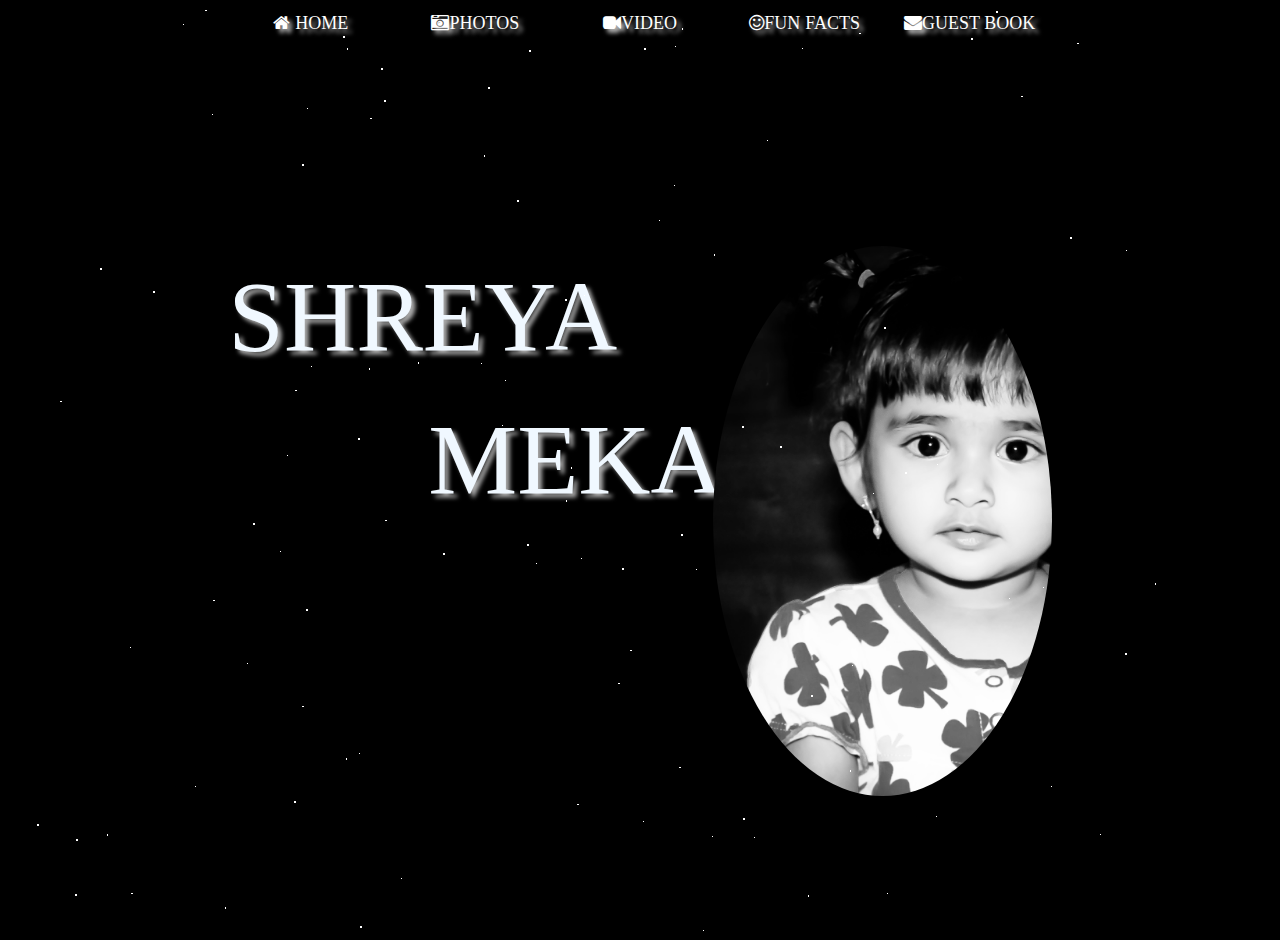
<file: shreya/index.html>
<!DOCTYPE HTML>
<html lang="en-US">
<head>
	<meta charset="UTF-8">
	<title>shreya portfolio</title>

	<!-- <link rel="icon" href="img/favicon.ico" type="image/x-icon"> -->
	<!-- <link rel="shortcut icon" href="img/favicon.ico" type="image/x-icon" /> -->
	<meta name="shreya" content="shreya mekala">
	<meta name="keywords" content="Your keywords">
	<meta name="author" content="Your name">

	<!-- <link rel="stylesheet" href="css/bootstrap.css">
	<link rel="stylesheet" href="css/style.css">
	
	<script type="text/javascript" src="js/src/jquery.js"></script>
	<script type="text/javascript" src="js/src/device.js"></script>	
	<script type="text/javascript" src="js/src/bootstrap.js"></script>
	<script type="text/javascript" src="js/src/core.js"></script>
	<script type="text/javascript" src="js/src/carousal.js"></script> -->
	
	
<meta charset="utf-8">

		<title>forkit.js - A different kind of GitHub ribbon</title>

		<meta name="description" content="A playful JavaScript+CSS ribbon">
		<meta name="author" content="Hakim El Hattab">

		<link href='http://fonts.googleapis.com/css?family=Lato:400,700,400italic,700italic' rel='stylesheet' type='text/css'>

		<link rel="stylesheet" href="css/demo.css">
		<link rel="stylesheet" href="css/forkit.css">


	

	<meta charset="utf-8">
	<meta name="viewport" content="width=device-width, initial-scale=1">
	<link rel="stylesheet" href="http://maxcdn.bootstrapcdn.com/bootstrap/3.3.6/css/bootstrap.min.css">
	<link rel="stylesheet" href="css/font-awesome/css/font-awesome.min.css">


	<link rel="stylesheet" href="css/main.css">

	<script src="https://ajax.googleapis.com/ajax/libs/jquery/1.12.0/jquery.min.js"></script>
	<script src="http://maxcdn.bootstrapcdn.com/bootstrap/3.3.6/js/bootstrap.min.js"></script>
    <script type="text/javascript" src="js/src/snowfall.js"></script>
	
	<script type="text/javascript" src="js/src/script.js"></script>

</head>




</head>

<body>
	<!DOCTYPE html>
	<html lang="en">
	<body>

		<div class="container-fluid">
			<div class="row">
				<div class="col-sm-2"></div>
				<div class="col-sm-8">
					<div class="btn-group btn-group-justified btn-group-lg navs">
						<a href="#" class="btn home home_sliding_bg ">
							<i class="fa fa-home" aria-hidden="true"> HOME </i>
						</a>
						<a href="photos.html" class="btn photos photos_sliding_bg">
							<i class="fa fa-camera-retro fa-1x" aria-hidden="true">PHOTOS</i></span>
						</a>
						<a href="#" class="btn videos videos_sliding_bg">
							<i class="fa fa-video-camera" aria-hidden="true"></i>VIDEO</span>
						</a>
						<a href="#" class="btn funfacts funfacts_sliding_bg">
							<!-- <i class="fa fa-smile-o fa-2x" aria-hidden="true"></i></span> -->
							<i class="fa fa-smile-o" aria-hidden="true">FUN FACTS</i></span>
						</a>
						<a href="#" class="btn guestbook guest_sliding_bg">
							<i class="fa fa-envelope" aria-hidden="true"></i>GUEST BOOK</span>
						</a>
					</div>
					<div class="colspan1"></div>
					<div class="row">
						<div class = "col-sm-4">
							
							<div class="welcome">SHREYA </div>
							<div class="welcome colspan2">MEKALA</div>
						</div>
						<div class="col-sm-8 ">
                            <div class="logo colspan2">
                            	
                            </div>
						</div>

				</div>
				<div class ="col-sm-2">

				</div>
			</div>

		</div>
	</div>
</div>
</div>

		

</body>
</html>
	<!-- 
	
	[if lt IE 9]>
	        <div style='text-align:center'><a href="http://windows.microsoft.com/en-US/internet-explorer/products/ie/home?ocid=ie6_countdown_bannercode"><img src="http://storage.ie6countdown.com/assets/100/images/banners/warning_bar_0000_us.jpg" border="0" height="42" width="820" alt="You are using an outdated browser. For a faster, safer browsing experience, upgrade for free today." /></a></div>  
	    <![endif]
	</head>
	<body>
	<div id="webSiteLoader"></div>
	<div id="glob-wrap">
	<header>
	
	
		<div class="container">
			<div class="row">
				<div class="col-lg-12 tac">
	
		menu
					<nav id="mainNav" class="mainNav hideMenu" data-follow="location" data-type="navigation">
						<ul>
							<li><a href="./"></a>home</li>
							<li><a href="./gallery">gallery</a></li>
							<li><a href="./bio">bio</a>
								<div class="sf-mega">
									<ul>
										<li><a href="./readmore.html">history</a></li>
										<li><a href="./readmore.html">news</a></li>
										<li class="last"><a href="./readmore.html">awards</a></li>
									</ul>
								</div>
							</li>
							<li><a href="./experience">experience</a></li>
							<li><a href="./resume">resume</a></li>
							<li><a href="./contacts">contacts</a></li>
						</ul>
					</nav>
			  		<ul class="follow-links">
						 	<li><a href="#"><i class="fa-facebook"></i></a></li>
			                <li><a href="#"><i class="fa-google-plus"></i></a></li>
			                <li><a href="#"><i class="fa-twitter-square"></i></a></li>
					</ul>
					<div class="clear"></div>
				</div>
			</div>
		</div>
	</header>
	<article id="content" data-follow="location" data-type="switcher" data-behavior="scroll" class=''>
		<div data-id="" id="page1" class=''>
			<img src="img/p1_pic1.jpg" alt="" class='p1_pic1'>
			<div class="bgHolder">
				<div class="bg1"></div>
				<div class="container">
					<div class="row">
						<div class="col-lg-12 col-lg-offset-0 col-md-12 col-md-offset-0 col-sm-12 col-xs-12 ">
							<div class="slogans">
								 <p class="p1">WELCOME TO THE OFFICIAL WEBSITE OF</p>
								 <p class="p2">Dolores</p>
								<div class="extra-wrap">
							  		<div class="slogan_block_1">
										<p class="s_p"> model<br>singer<br>dj</p>
							 		</div>
							  		<p class="p3">bexter</p>
								</div>
							</div>
						</div>
					</div>
				</div>
			</div>
		</div>
		<div data-id="gallery" id="page2" class=''>
			<div class="bgHolder">
				<div class="bg2"></div>	
			</div>
			<div class="container">
				<div class="row mar_t_117">
					<div class="col-lg-12 col-lg-offset-0 col-md-12 col-md-offset-0 col-sm-12 col-xs-12 ">
					<h2>photo Gallery</h2>
	desktop-gallery
						<div class="car_div mar_t_2 desktop-only">
			              	<div id="owl1">
				                <div class="item active">
		                            <div class="box">
		                        			<div class="circ">
		                            			<span>vogue</span>
		                            			<div class="pic_icone"></div>
		                            		</div>
		                        			<a href="./vogue.html" data-image="1" class=""><img src="img/gallery_prev1.jpg" alt=""></a>
	
		                        	</div>
		                            <div class="box mar_t_01">
		                        			<div class="circ">
		                            			<span>misc</span>
		                            			<div class="pic_icone"></div>
		                            		</div>
			                        		<a href="./misc.html" data-image="20" class=""><img src="img/gallery_prev2.jpg" alt=""></a>
	
		                        	</div>
				                </div>
				                <div class="item">
		                            <div class="box">
		                        			<div class="circ">
		                            			<span>fashion</span>
		                            			<div class="pic_icone"></div>
		                            		</div>
		                        		<a href="./fashion.html" data-image="39" class=""><img src="img/gallery_prev3.jpg" alt=""></a>
		                        	
	
		                            </div>		                            
		                            <div class="box mar_t_01">
	                        			<div class="circ">
	                            			<span>macro</span>
	                            			<div class="pic_icone"></div>
	                            		</div>
		                        		<a href="./macro.html" data-image="58" class=""><img src="img/gallery_prev4.jpg" alt=""></a>
	
		                        	</div>
				                </div>
				                <div class="item">
		                            <div class="box">
		                        			<div class="circ">
		                            			<span>glam</span>
		                            			<div class="pic_icone"></div>
		                            		</div>
		                        			<a href="./glam.html" data-image="1" class=""><img src="img/gallery_prev5.jpg" alt=""></a>
	
		                        	</div>
		                            <div class="box mar_t_01">
		                        			<div class="circ">
		                            			<span>personal</span>
		                            			<div class="pic_icone"></div>
		                            		</div>
			                        		<a href="./personal.html" data-image="20" class=""><img src="img/gallery_prev6.jpg" alt=""></a>
	
		                        	</div>
				                </div>
				                <div class="item">
		                            <div class="box">
		                        			<div class="circ">
		                            			<span>portrait</span>
		                            			<div class="pic_icone"></div>
		                            		</div>
		                        		<a href="./portrait.html" data-image="39" class=""><img src="img/gallery_prev7.jpg" alt=""></a>
		                        	
		                            </div>		                            
		                            <div class="box mar_t_01">
	                        			<div class="circ">
	                            			<span>adv</span>
	                            			<div class="pic_icone"></div>
	                            		</div>
		                        		<a href="./adv.html" data-image="58" class=""><img src="img/gallery_prev8.jpg" alt=""></a>
	
		                        	</div>	
				                </div>
				                 <div class="item">
		                            <div class="box">
		                        			<div class="circ">
		                            			<span>vogue</span>
		                            			<div class="pic_icone"></div>
		                            		</div>
		                        			<a href="./vogue.html" data-image="1" class=""><img src="img/gallery_prev1.jpg" alt=""></a>
	
		                        	</div>
		                            <div class="box mar_t_01">
		                        			<div class="circ">
		                            			<span>misc</span>
		                            			<div class="pic_icone"></div>
		                            		</div>
			                        		<a href="./misc.html" data-image="20" class=""><img src="img/gallery_prev2.jpg" alt=""></a>
	
		                        	</div>
				                </div>
				                <div class="item">
		                            <div class="box">
		                        			<div class="circ">
		                            			<span>fashion</span>
		                            			<div class="pic_icone"></div>
		                            		</div>
		                        		<a href="./fashion.html" data-image="39" class=""><img src="img/gallery_prev3.jpg" alt=""></a>
	
		                            </div>		                            
		                            <div class="box mar_t_01">
	                        			<div class="circ">
	                            			<span>macro</span>
	                            			<div class="pic_icone"></div>
	                            		</div>
		                        		<a href="./macro.html" data-image="58" class=""><img src="img/gallery_prev4.jpg" alt=""></a>
	
		                        	</div>
				                </div>
				                <div class="item">
		                            <div class="box">
		                        			<div class="circ">
		                            			<span>glam</span>
		                            			<div class="pic_icone"></div>
		                            		</div>
		                        			<a href="./glam.html" data-image="1" class=""><img src="img/gallery_prev5.jpg" alt=""></a>
	
		                        	</div>
		                            <div class="box mar_t_01">
		                        			<div class="circ">
		                            			<span>personal</span>
		                            			<div class="pic_icone"></div>
		                            		</div>
			                        		<a href="./personal.html" data-image="20" class=""><img src="img/gallery_prev6.jpg" alt=""></a>
	
		                        	</div>
				                </div>
				                <div class="item">
		                            <div class="box">
		                        			<div class="circ">
		                            			<span>portrait</span>
		                            			<div class="pic_icone"></div>
		                            		</div>
		                        		<a href="./portrait.html" data-image="39" class=""><img src="img/gallery_prev7.jpg" alt=""></a>
		                        	
		                            </div>		                            
		                            <div class="box mar_t_01">
	                        			<div class="circ">
	                            			<span>adv</span>
	                            			<div class="pic_icone"></div>
	                            		</div>
		                        		<a href="./adv.html" data-image="58" class=""><img src="img/gallery_prev8.jpg" alt=""></a>
		                        	</div>
				               </div>
				             </div>
			                </div>
			                
	mobile_gallery
			            <div class="car_div mar_t_2 mobile-only">
			              	<div id="owl2">
				                <div class="item active">
		                            <div class="box">
		                        			<div class="circ">
		                            			<span>vogue</span>
		                            			<div class="pic_icone"></div>
		                            		</div>
		                        			<a href="./vogue.html" data-image="1" class=""><img src="img/gallery_prev1.jpg" alt=""></a>
	
		                        	</div>
	
				                </div>
				                <div class="item">
		                            <div class="box">
		                        			<div class="circ">
		                            			<span>fashion</span>
		                            			<div class="pic_icone"></div>
		                            		</div>
		                        		<a href="./fashion.html" data-image="2" class=""><img src="img/gallery_prev2.jpg" alt=""></a>
		                        	
		                            </div>		                            
	
				                </div>
				                <div class="item">
		                            <div class="box">
		                        			<div class="circ">
		                            			<span>glam</span>
		                            			<div class="pic_icone"></div>
		                            		</div>
		                        			<a href="./glam.html" data-image="3" class=""><img src="img/gallery_prev3.jpg" alt=""></a>
	
		                        	</div>
	
				                </div>
				                <div class="item">
		                            <div class="box">
		                        			<div class="circ">
		                            			<span>portrait</span>
		                            			<div class="pic_icone"></div>
		                            		</div>
		                        		<a href="./portrait.html" data-image="4" class=""><img src="img/gallery_prev4.jpg" alt=""></a>
		                        	
		                            </div>		                            
	
				                </div>
				                 <div class="item">
		                            <div class="box">
		                        			<div class="circ">
		                            			<span>misc</span>
		                            			<div class="pic_icone"></div>
		                            		</div>
		                        			<a href="./misc.html" data-image="5" class=""><img src="img/gallery_prev5.jpg" alt=""></a>
	
		                        	</div>
	
				                </div>
				                <div class="item">
		                            <div class="box">
		                        			<div class="circ">
		                            			<span>fashion</span>
		                            			<div class="pic_icone"></div>
		                            		</div>
		                        		<a href="./fashion.html" data-image="6" class=""><img src="img/gallery_prev6.jpg" alt=""></a>
		                        	
		                            </div>		                            
	
				                </div>
				                <div class="item">
		                            <div class="box">
		                        			<div class="circ">
		                            			<span>glam</span>
		                            			<div class="pic_icone"></div>
		                            		</div>
		                        			<a href="./glam.html" data-image="7" class=""><img src="img/gallery_prev8.jpg" alt=""></a>
	
		                        	</div>
	
				                </div>
				                <div class="item">
		                            <div class="box">
		                        			<div class="circ">
		                            			<span>portrait</span>
		                            			<div class="pic_icone"></div>
		                            		</div>
		                        		<a href="./portrait.html" data-image="8" class=""><img src="img/gallery_prev8.jpg" alt=""></a>
		                        	
		                            </div>		                            
	
				               </div>
				             </div>
			                </div>
						</div>
					</div>  
				</div>
			</div>
		<div data-id="bio" id="page3" class=''>
			<div class="bgHolder">
				<div class="bg3"></div>
			</div>
			<div class="container">
				<div class="row mar_t_117">
					<div class="col-lg-6 col-lg-offset-0 col-md-6 col-md-offset-0 col-sm-12 col-xs-12">
					<h2>1990-2000</h2>
					<p>
					 Koleacene anes hasesera dyule seumaser kertyas edasocis natoqu kyrease visdratasaser <a href="./readmore.html" class="">stricies phaledatyfena</a> nec sit ams easer erment. Utdolores dapegetel ementumes .
					</p>
					<p class="mar_t_3">
					 <a href="./readmore.html" class="">Cerelursus eleifend elias</a> neanctor wisiet urliquam erat vpatis. Miastas kertyase fertasbertas Integer rutrum ante eu lacus uisque nulla.
					Fusce euismod consequat ante. Lorem ipsum dolor sit amet, consetuer adipiscing elitentesque sed dolor. Aliquam congue fermentum nisl. Mauris accumsan nulla vel diam. 
					</p>
					<p class="mar_t_3">
					 Sed in lacus ut enim adipiscing aliquet. <a href="./readmore.html" class="">Nulla venenatis.</a> In pede mi, aliquet sit amet, euismod inauctor ut, ligula. Aliquam dapibus tincidunt metusent justo dolis quisobortis dignis pulvinar aciorem.
					</p>
					
					<div class="poz_rel mar_b_20">
	 						<img src="img/p3_pic1.png" alt="" class='p3_pic1 mar_t_3 mob_resize'>
						<img src="img/p3_pic2.png" alt="" class='p3_pic2 poz_rel_mob mob_resize'>
					</div>
					<h2>2007-2014</h2>
					<p class="">Praesent justo dolor, lobortis quis, <a href="./readmore.html" class="">lobortis dignissim</a>, pulvinar aclorem.
					Koleacene anes hasesera dyule seumaser kertyas edasocis natoqu kyrease visdratasaser stricies phaledatyfena nec sit ams easer erment. Utdolores dapegetel ementumes</p>
					<p class="mar_t_3">
					 Cerelursus eleifend <a href="./readmore.html" class="">elias neanctor wisiet
					 </a> urliquam erat vpatis. Miastas kertyase fertasbertas Integrum anteulacus uisque nulla.
					</p>
					<p class="mar_t_3">
					 <a href="./readmore.html" class="">Fusce euismod</a> consequat ante. Lorem ipsum amet, consectetuer adipiscing elit. Pellentesque sed doloriquam congue fermentum nisl. Mauris accumsan nulla vel diam. Sed in acus ut enim adipiscing aliquet. Nulla venenatin pede mliquet sit amet, euismod in, auctor ut, ligula. Aliquam dapibus tincidunt metus.
					</p>
					</div>
					<div class="col-lg-6 col-lg-offset-0 col-md-6 col-md-offset-0 col-sm-12 col-xs-12">
					<div class="poz_rel mar_b_20">
	 						<img src="img/p3_pic3.png" alt="" class='mar_t_3 mar_l_10 p3_pic3 mob_resize'>
						<img src="img/p3_pic4.png" alt="" class='p3_pic4 poz_rel_mob mob_resize'>
						<img src="img/p3_pic5.png" alt="" class='p3_pic5 poz_rel_mob mob_resize'>
					</div>
					
					<h2>2000-2007</h2>
					<p><a href="./readmore.html" class="">Fusce euismod</a> consequat ante. Lorem ipsum amet, consectetuer adipiscing elit. Pellentesque sed doloriquam congue fermentum nisl. Mauris accumsan nulla vel diam. Sed in acus ut enim adipiscing aliquet. Nulla venenatin pede mliquet sit amet, euismod in, auctor ut, ligula. Aliquam dapibus tincidunt metus.
					</p>
					<p class="mar_t_3">
					 Praesent justo dolor, <a href="./readmore.html" class="">lobortis quis</a>, lobortis dignissim, pulvinar ac, lorem.
					Koleacene anes hasesera dyule seumaser kertyas edasocis natoqu kyrease visdratasaser stricies phaledatyfena nec sit ams easer erment. Utdolores dapegetel ementumes.
					</p>
					<p class="mar_t_3">
					 Cerelursus eleifend <a href="./readmore.html" class="">elias neanctor wisiet
					 </a> urliquam erat vpatis. Miastas kertyase fertasbertas Integrum anteulacus uisque nulla.
					</p>
					<div class="poz_rel mar_b_20">
	 						<img src="img/p3_pic6.png" alt="" class='mar_t_3 mar_l_10 p3_pic6 mob_resize '>
						<img src="img/p3_pic7.png" alt="" class='p3_pic7 poz_rel_mob mob_resize'>
	
					</div>
					
					</div>
				</div>
	
					</div>
				</div>
	
		<div data-id="experience" id="page4"  class=''>
			<div class="bgHolder">
				<div class="bg4"></div>
			</div>
			<div class="container">
				<div class="row mar_t_117">
					<div class="col-lg-12">
						<h2 class="">Fashion shows</h2>
					</div>
				</div>
				<div class="row">
					<div class="col-lg-8 col-lg-offset-0 col-md-8 col-md-offset-0 col-sm-8  col-xs-12 ">
					<ul class="list_1">
					 	<li><time datetime="2010-12-28">2010</time><div><a href="./readmore.html">Praesent justo<br><span>dolorbortis quis</span></a></div><div><a href="./readmore.html">doluera vertuias<br><span>miertasa dolorbortis quis</span></a></div></li>
					 	<li><time datetime="2011-12-28">2011</time><div><a href="./readmore.html">ferrode huirasas<br><span>mierty vtreasa krteuyre</span></a></div><div><a href="./readmore.html">miertas veruytase<br><span>ceras olorbortis miertasades</span></a></div></li>
					 	<li><time datetime="2012-12-28">2012</time><div><a href="./readmore.html">cerrytas miytrasa<br><span>krteuyre mierty vtreasa</span></a></div><div><a href="./readmore.html">jertutas<br><span>bortis ertasades ceras dolor</span></a></div></li>
					 </ul>
					</div>
					<div class="col-lg-4 col-lg-offset-0 col-md-4 col-md-offset-0 col-sm-4 col-xs-12 ">
					<img src="img/p4_pic1.jpg" alt="" class='mar_t_3 f_r tab_resize mob_resize'>
					</div>
				</div>
				
				<div class="row">
					<div class="col-lg-12">
						<h2 class=" mobile_indent">music works</h2>
					</div>
				</div>
				<div class="row">
					<div class="col-lg-4 col-lg-offset-0 col-md-4 col-md-offset-0 col-sm-4 col-xs-12 ">
					<img src="img/p4_pic2.jpg" alt="" class='mar_t_3 tab_resize mob_resize'>
					</div>
					<div class="col-lg-8 col-lg-offset-0 col-md-8 col-md-offset-0 col-sm-8 col-xs-12 ">
					<ul class="list_1">
					 	<li><time datetime="2012-12-28">2012</time><div><a href="./readmore.html">Praesent justo<br><span>dolorbortis quis</span></a></div><div><a href="./readmore.html">doluera vertuias<br><span>miertasa dolorbortis quis</span></a></div></li>
					 	<li><time datetime="2013-12-28">2013</time><div><a href="./readmore.html">ferrode huirasas<br><span>mierty vtreasa krteuyre</span></a></div><div><a href="./readmore.html">miertas veruytase<br><span>ceras olorbortis miertasades</span></a></div></li>
					 	<li><time datetime="2014-12-28">2014</time><div><a href="./readmore.html">cerrytas miytrasa<br><span>krteuyre mierty vtreasa</span></a></div><div><a href="./readmore.html">jertutas<br><span>bortis ertasades ceras dolor</span></a></div></li>
					 </ul>
					</div>
				</div>
				<div class="row mar_t_3">
					<div class="col-lg-12">
						<h2 class="">other works</h2>
					</div>
				</div>
				<div class="row pad_b_9">
					<div class="col-lg-12 col-lg-offset-0 col-md-12 col-md-offset-0 col-sm-12 col-xs-12">
					<ul class="list_1">
					 	<li><time datetime="2012-12-28">2012</time><div><a href="./readmore.html">Praesent justo<br><span>dolorbortis quis</span></a></div><div><a href="./readmore.html">doluera vertuias<br><span>miertasa dolorbortis quis</span></a></div><div><a href="./readmore.html">cerrytas miytrasa<br><span>krteuyre mierty vtreasa</span></a></div></li>
					 	<li><time datetime="2013-12-28">2013</time><div><a href="./readmore.html">ferrode huirasas<br><span>mierty vtreasa krteuyre</span></a></div><div><a href="./readmore.html">miertas veruytase<br><span>ceras olorbortis miertasades</span></a></div><div><a href="./readmore.html">jertutas<br><span>bortis ertasades ceras dolor</span></a></div></li>
	
					 </ul>
					 <a href="./readmore.html" class="btn f_r">view more</a>
					</div>
				</div>
							
				
			</div>
			
		</div>
		<div data-id="resume" id="page5"  class=''>
			<div class="bgHolder">
				<div class="bg5"></div>
			</div>
			<div class="container">
				<div class="row mar_t_117">
					<div class="col-lg-7 col-lg-offset-0 col-md-7 col-md-offset-0 col-sm-12 col-xs-12">
						<img src="img/p5_pic1.jpg" alt="" class='tab_resize mob_resize p5_pic1'>
					</div>
					<div class="col-lg-5 col-lg-offset-0 col-md-5 col-md-offset-0 col-sm-12 col-xs-12">
						<h2 class="mar_t_3">my resume</h2>
						<p>Koleacanritma hasra deyulety. Cas feugiata lecnadas 
						phasedert abuyasa letyfena nec scesaser ermen teraseras ertasn ctor wisoleacene anritm hasesera tyreras isieger rutrum lacus. Cuisque nulla bytdaser. </p>
						<div class="row mar_t_5">
						 <div class="col-lg-8 col-lg-offset-1 col-md-8 col-md-offset-1 col-sm-12 col-xs-12">
						 	<ul class="list_2">
						 	 	<li><span class="">Height</span><em> 5' 9"</em></li>
						 	 	<li><span class="">Bust</span><em> 32"</em></li>
						 	 	<li><span class="">Waist</span><em> 23"</em></li>
						 	 	<li><span class="">Hips</span><em> 34"</em></li>
						 	 	<li><span class="">Shoes</span><em>9</em></li>
						 	 	<li><span class="">Hair</span><em>Brown</em></li>
						 	 	<li><span class="">Eyes</span><em>Green</em></li>
						 	 </ul>
						</div>
					</div>
					
					</div>
			</div>
			<div class="row mar_t_4 pad_b_9">
			<div class="col-lg-12 col-lg-offset-0 col-md-12 col-md-offset-0 col-sm-12 col-xs-12">
			<p class="">
			 Cas feugiata lecnadas ceruytas muytsasa oleacanritma hasra deyulety. Cardashasedert abuyasa letyfena nec scesaser ermen teraseras ertasn serasactor wisoleacene anritm hasesera tyreras isieger rutrum lacuisque nulla bytdaser bytrasa vegecus. 
			</p>
			</div>
			</div>
		</div>
		</div>
		<div data-id="contacts" id="page6">
			<div class="bgHolder">
				<div class="bg6"></div>
			</div>
			<div class="container">
				<div class="row mar_t_30">
					<div class="col-lg-6 col-lg-offset-3 col-md-6 col-md-offset-3 col-sm-12 col-xs-12 tac mar_b_20">
						<h2 class="">contacts</h2>
						<p class="p4">
						 Natoaserus ea stricies phase gnis distese dulmue sefernytasas neruasa sade feugiata lecenad kiyasase.
						</p>
						<p class="p5 mar_t_3">
						 9863 - 9867 Mill Road,<br>Cambridge, MG09 99HT.<br><br>Freephone: +1 800 559 6580<br>Telephone: +1 800 603 6535<br>FAX: +1 800 603 6535
						</p>
						<img src="img/mail_icone.png" alt="" class='mar_t_3'>
						<p class=' pad_t_3'><a href="#" class="link_1">email_offmail@demolink.org/email_off</a>
					</div>
	
				
					</div>
					</div>
	
	
					
			
		</div>
	</article>
	<div id="other_pages" data-follow="location" data-type="switcher" data-flags="ajax">
		
	</div>
	<footer>
	<div class="container">
	<div class="col-lg-12 col-lg-offset-0 col-md-12 col-md-offset-0 col-sm-12 col-xs-12 tac">
		<p class="copyright"> &copy; <span id="year1"></span> &bull; <a href="./privacy.html">Privacy Policy</a><br>{%FOOTER_LINK}</p>
	</div>
	</div>
	</footer>
	</div>
	coded by cactus
	<script type="text/javascript">
	 var _gaq = _gaq || [];
	  _gaq.push(['_setAccount', 'UA-7078796-5']);
	  _gaq.push(['_trackPageview']);
	  (function() {
	    var ga = document.createElement('script'); ga.type = 'text/javascript'; ga.async = true;
	    ga.src = ('https:' == document.location.protocol ? 'https://ssl' : 'http://www') + '.google-analytics.com/ga.js';
	    var s = document.getElementsByTagName('script')[0]; s.parentNode.insertBefore(ga, s);
	  })();</script>
	</body>Google Tag Manager<noscript><iframe src="//www.googletagmanager.com/ns.html?id=GTM-N7VWVN" height="0" width="0" style="display:none;visibility:hidden"></iframe></noscript> <script>(function(w,d,s,l,i){w[l]=w[l]||[];w[l].push( {'gtm.start': new Date().getTime(),event:'gtm.js'} );var f=d.getElementsByTagName(s)[0], j=d.createElement(s),dl=l!='dataLayer'?'&l='+l:'';j.async=true;j.src='//www.googletagmanager.com/gtm.js?id='+i+dl;f.parentNode.insertBefore(j,f); })(window,document,'script','dataLayer','GTM-N7VWVN');</script> End Google Tag Manager
	</html> -->
</file>
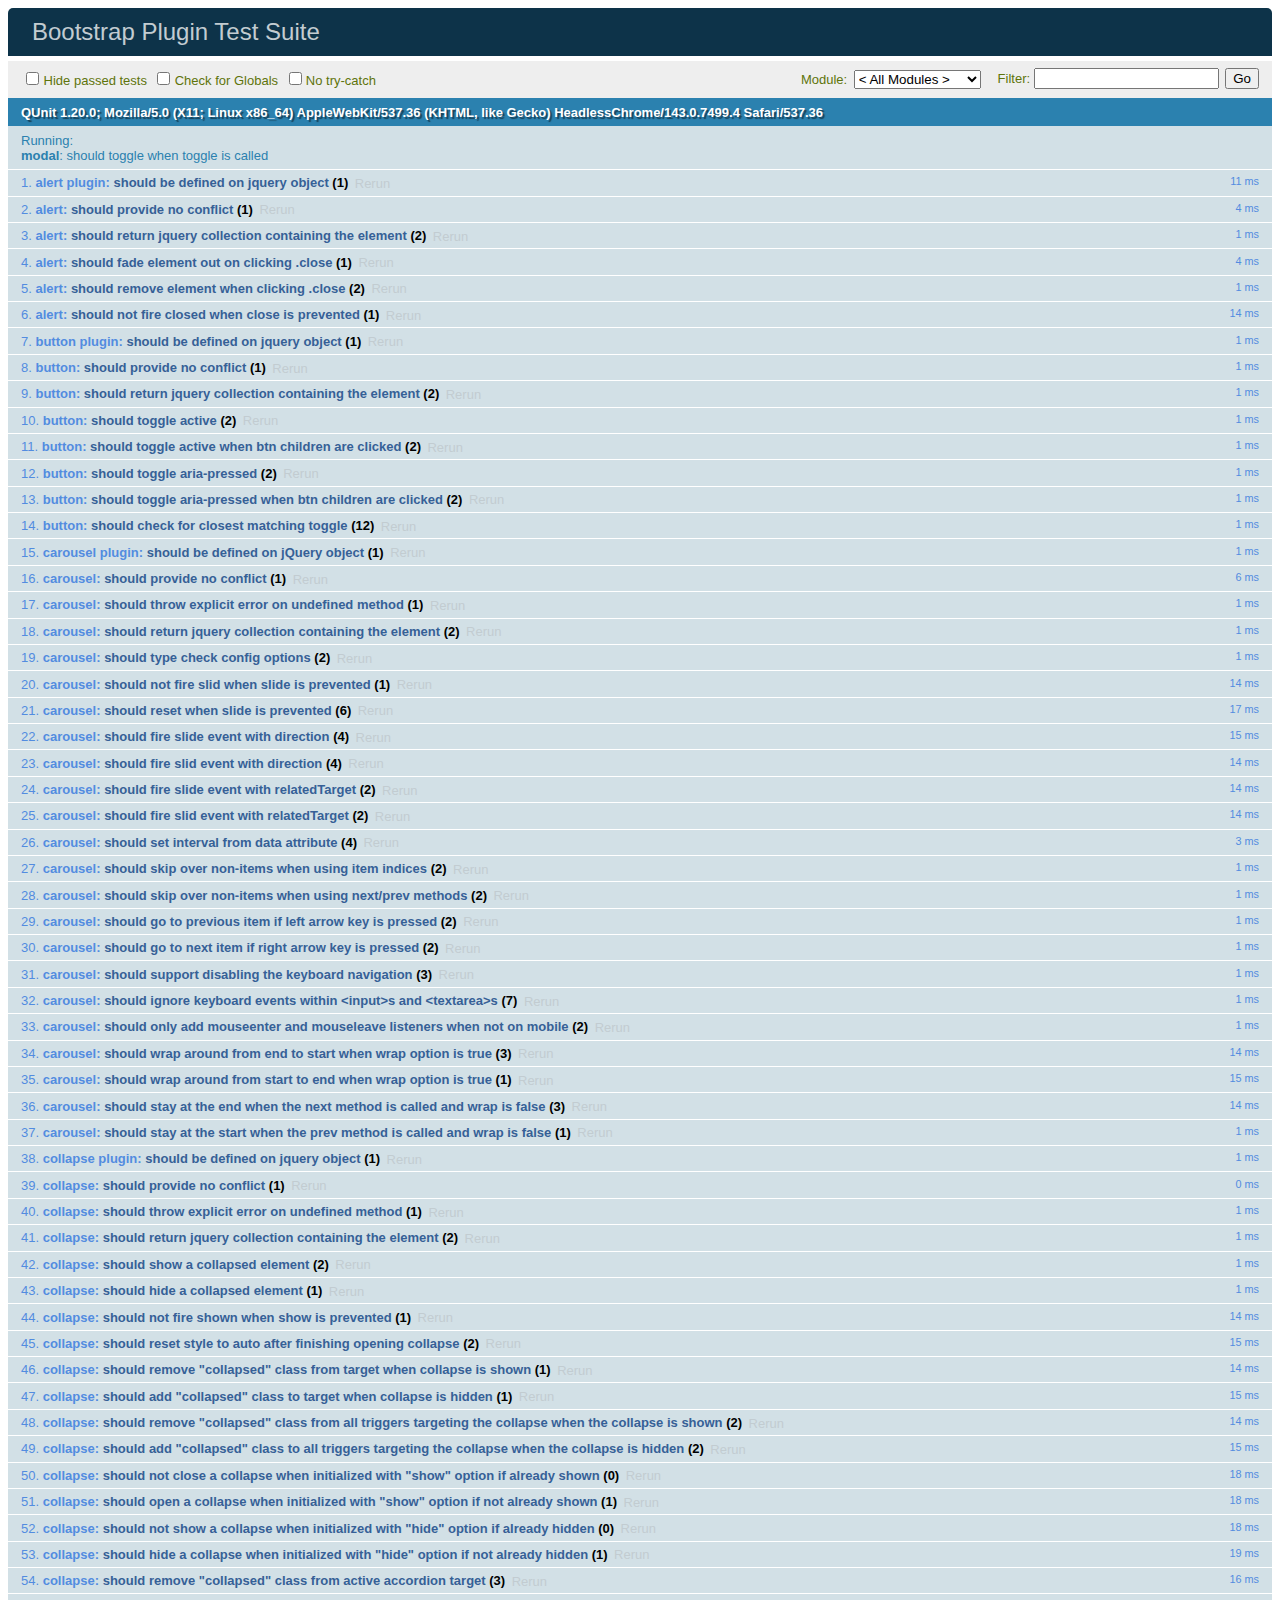
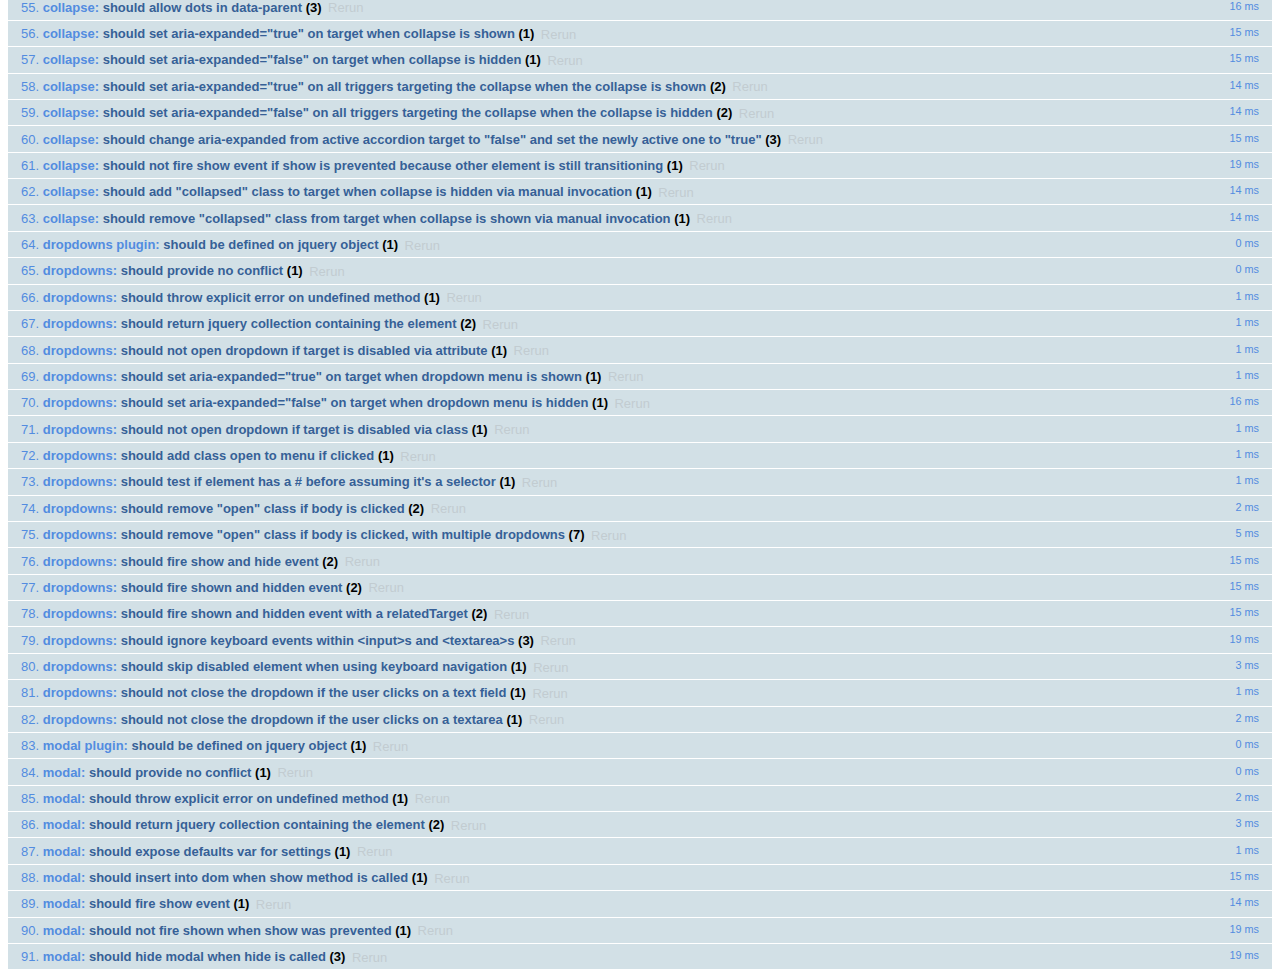
<file: shreya/js/tests/index.html>
<!DOCTYPE html>
<html>
  <head>
    <meta charset="utf-8">
    <title>Bootstrap Plugin Test Suite</title>
    <meta name="viewport" content="width=device-width, initial-scale=1">

    <!-- jQuery -->
    <script src="vendor/jquery.min.js"></script>
    <script src="vendor/tether.min.js"></script>
    <script>
      // Disable jQuery event aliases to ensure we don't accidentally use any of them
      (function () {
        var eventAliases = [
          'blur',
          'focus',
          'focusin',
          'focusout',
          'load',
          'resize',
          'scroll',
          'unload',
          'click',
          'dblclick',
          'mousedown',
          'mouseup',
          'mousemove',
          'mouseover',
          'mouseout',
          'mouseenter',
          'mouseleave',
          'change',
          'select',
          'submit',
          'keydown',
          'keypress',
          'keyup',
          'error',
          'contextmenu',
          'hover',
          'bind',
          'unbind',
          'delegate',
          'undelegate'
        ]
        for (var i = 0; i < eventAliases.length; i++) {
          $.fn[eventAliases[i]] = undefined
        }
      })()
    </script>

    <!-- QUnit -->
    <link rel="stylesheet" href="vendor/qunit.css" media="screen">
    <script src="vendor/qunit.js"></script>
    <script>
      // See https://github.com/axemclion/grunt-saucelabs#test-result-details-with-qunit
      var log = []
      // Require assert.expect in each test
      QUnit.config.requireExpects = true
      QUnit.done(function (testResults) {
        var tests = []
        for (var i = 0, len = log.length; i < len; i++) {
          var details = log[i]
          tests.push({
            name: details.name,
            result: details.result,
            expected: details.expected,
            actual: details.actual,
            source: details.source
          })
        }
        testResults.tests = tests

        window.global_test_results = testResults
      })

      QUnit.testStart(function (testDetails) {
        $(window).scrollTop(0)
        QUnit.log(function (details) {
          if (!details.result) {
            details.name = testDetails.name
            log.push(details)
          }
        })
      })

      // Cleanup
      QUnit.testDone(function () {
        $('#qunit-fixture').empty()
        $('#modal-test, .modal-backdrop').remove()
      })

      // Display fixture on-screen on iOS to avoid false positives
      if (/iPhone|iPad|iPod/.test(navigator.userAgent)) {
        QUnit.begin(function() {
          $('#qunit-fixture').css({ top: 0, left: 0 })
        })

        QUnit.done(function () {
          $('#qunit-fixture').css({ top: '', left: '' })
        })
      }

      // Disable deprecated global QUnit method aliases in preparation for QUnit v2
      (function () {
        var methodNames = [
          'async',
          'asyncTest',
          'deepEqual',
          'equal',
          'expect',
          'module',
          'notDeepEqual',
          'notEqual',
          'notPropEqual',
          'notStrictEqual',
          'ok',
          'propEqual',
          'push',
          'start',
          'stop',
          'strictEqual',
          'test',
          'throws'
        ];
        for (var i = 0; i < methodNames.length; i++) {
          var methodName = methodNames[i];
          window[methodName] = undefined;
        }
      })();
    </script>

    <!-- es6 Plugin sources -->
    <script src="../../js/dist/util.js"></script>
    <script src="../../js/dist/alert.js"></script>
    <script src="../../js/dist/button.js"></script>
    <script src="../../js/dist/carousel.js"></script>
    <script src="../../js/dist/collapse.js"></script>
    <script src="../../js/dist/dropdown.js"></script>
    <script src="../../js/dist/modal.js"></script>
    <script src="../../js/dist/scrollspy.js"></script>
    <script src="../../js/dist/tab.js"></script>
    <script src="../../js/dist/tooltip.js"></script>
    <script src="../../js/dist/popover.js"></script>

    <!-- Unit tests -->
    <script src="unit/alert.js"></script>
    <script src="unit/button.js"></script>
    <script src="unit/carousel.js"></script>
    <script src="unit/collapse.js"></script>
    <script src="unit/dropdown.js"></script>
    <script src="unit/modal.js"></script>
    <script src="unit/scrollspy.js"></script>
    <script src="unit/tab.js"></script>
    <script src="unit/tooltip.js"></script>
    <script src="unit/popover.js"></script>

  </head>
  <body>
    <div id="qunit-container">
      <div id="qunit"></div>
      <div id="qunit-fixture"></div>
    </div>
  </body>
</html>
</file>
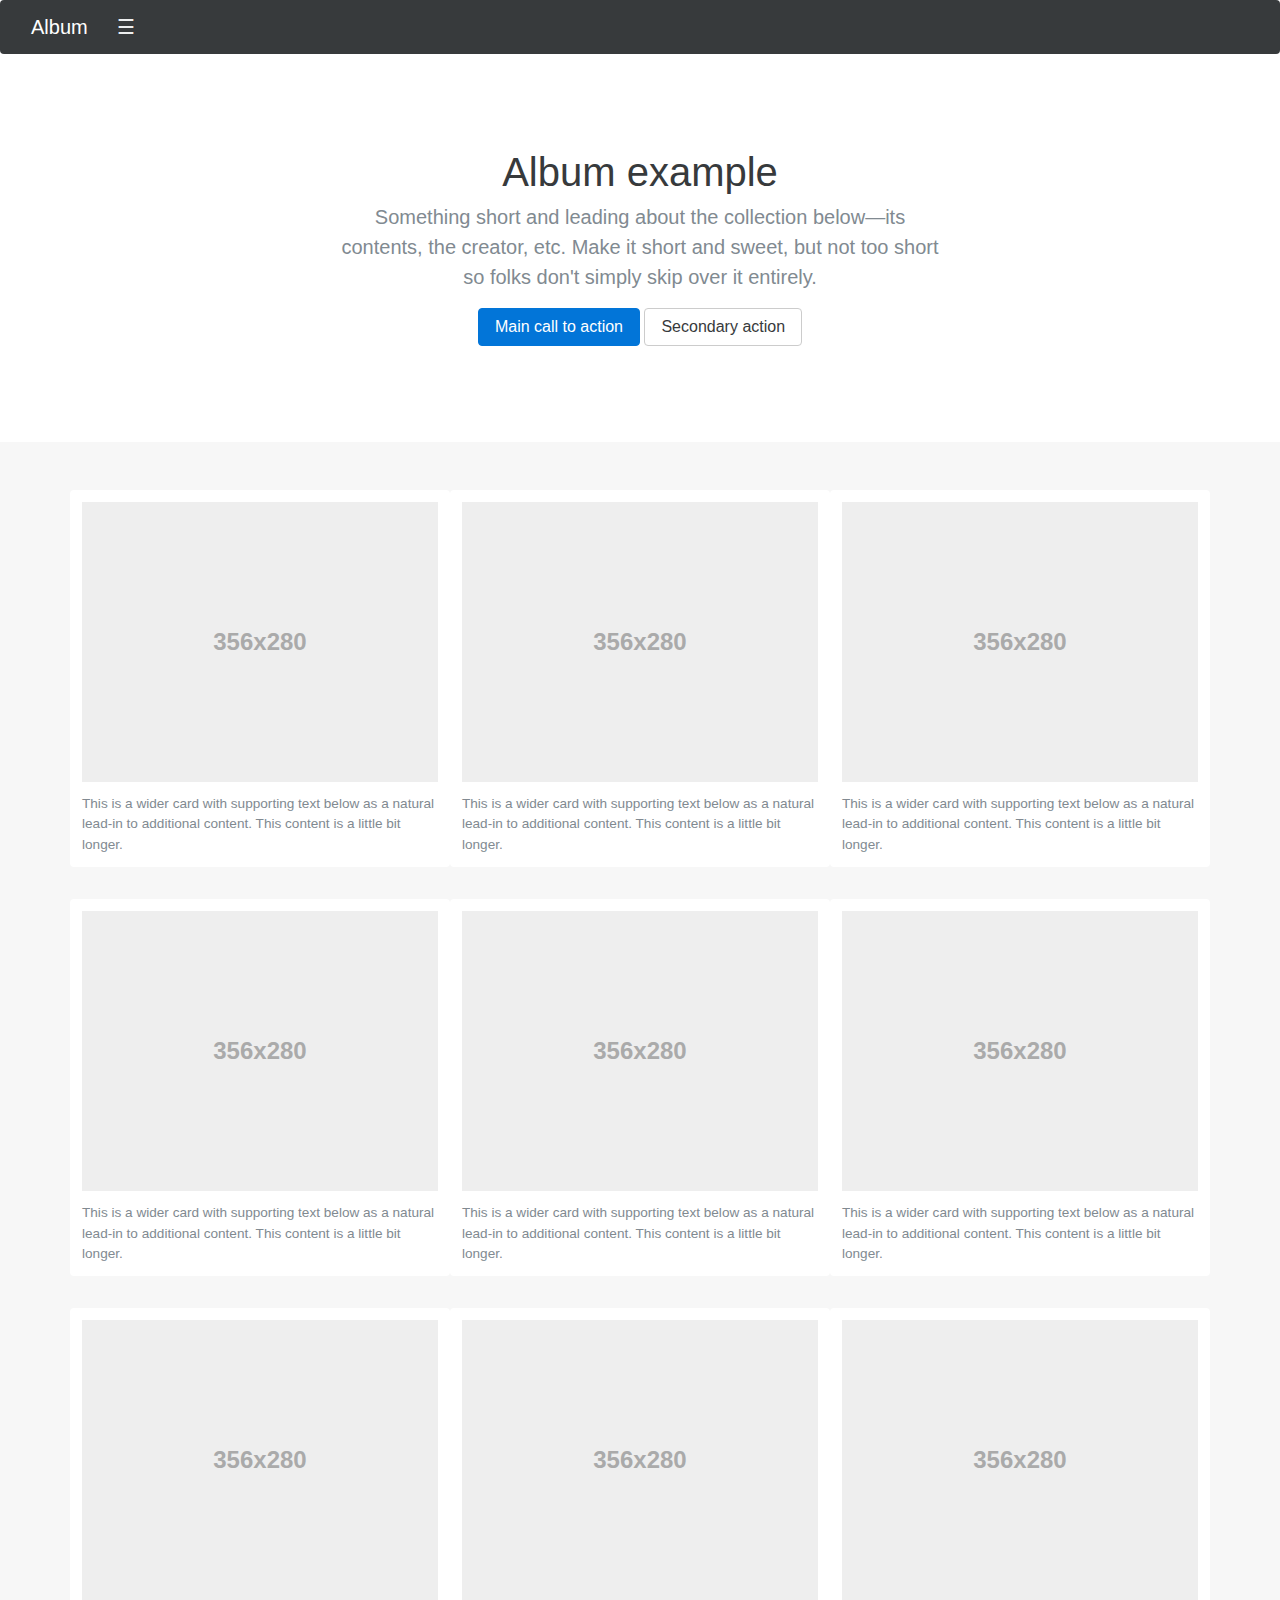
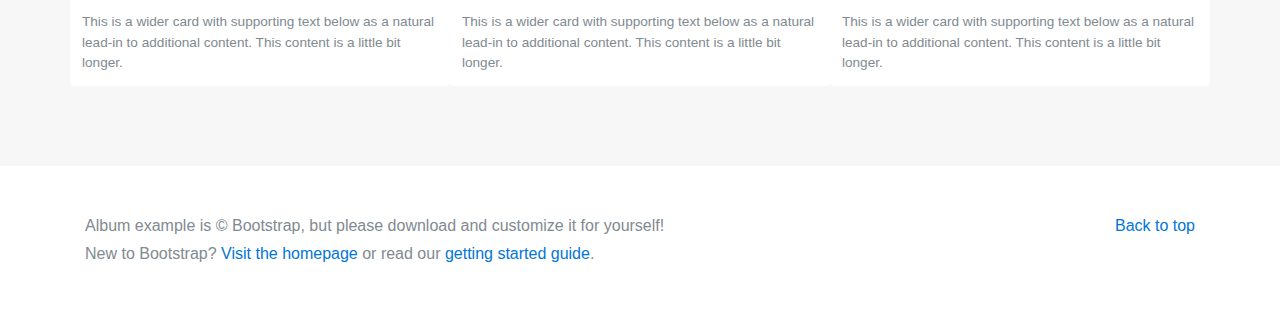
<file: shreya/docs/examples/album/index.html>
<!DOCTYPE html>
<html lang="en">
  <head>
    <meta charset="utf-8">
    <meta http-equiv="X-UA-Compatible" content="IE=edge">
    <meta name="viewport" content="width=device-width, initial-scale=1, shrink-to-fit=no">
    <meta name="description" content="">
    <meta name="author" content="">
    <link rel="icon" href="../../favicon.ico">

    <title>Album example for Bootstrap</title>

    <!-- Bootstrap core CSS -->
    <link href="../../dist/css/bootstrap.min.css" rel="stylesheet">

    <!-- Custom styles for this template -->
    <link href="album.css" rel="stylesheet">
  </head>

  <body>

    <div class="navbar-collapse collapse inverse" id="navbar-header">
      <div class="container-fluid">
        <div class="about">
          <h4>About</h4>
          <p class="text-muted">Add some information about the album below, the author, or any other background context. Make it a few sentences long so folks can pick up some informative tidbits. Then, link them off to some social networking sites or contact information.</p>
        </div>
        <div class="social">
          <h4>Contact</h4>
          <ul class="list-unstyled">
            <li><a href="#">Follow on Twitter</a></li>
            <li><a href="#">Like on Facebook</a></li>
            <li><a href="#">Email me</a></li>
          </ul>
        </div>
      </div>
    </div>
    <div class="navbar navbar-static-top navbar-dark bg-inverse">
      <div class="container-fluid">
        <button class="navbar-toggler" type="button" data-toggle="collapse" data-target="#navbar-header">
          &#9776;
        </button>
        <a href="#" class="navbar-brand">Album</a>
      </div>
    </div>

    <section class="jumbotron text-xs-center">
      <div class="container">
        <h1 class="jumbotron-heading">Album example</h1>
        <p class="lead text-muted">Something short and leading about the collection below—its contents, the creator, etc. Make it short and sweet, but not too short so folks don't simply skip over it entirely.</p>
        <p>
          <a href="#" class="btn btn-primary">Main call to action</a>
          <a href="#" class="btn btn-secondary">Secondary action</a>
        </p>
      </div>
    </section>

    <div class="album text-muted">
      <div class="container">

        <div class="row">
          <div class="card">
            <img data-src="holder.js/100px280/thumb" alt="Card image cap">
            <p class="card-text">This is a wider card with supporting text below as a natural lead-in to additional content. This content is a little bit longer.</p>
          </div>
          <div class="card">
            <img data-src="holder.js/100px280/thumb" alt="Card image cap">
            <p class="card-text">This is a wider card with supporting text below as a natural lead-in to additional content. This content is a little bit longer.</p>
          </div>
          <div class="card">
            <img data-src="holder.js/100px280/thumb" alt="Card image cap">
            <p class="card-text">This is a wider card with supporting text below as a natural lead-in to additional content. This content is a little bit longer.</p>
          </div>

          <div class="card">
            <img data-src="holder.js/100px280/thumb" alt="Card image cap">
            <p class="card-text">This is a wider card with supporting text below as a natural lead-in to additional content. This content is a little bit longer.</p>
          </div>
          <div class="card">
            <img data-src="holder.js/100px280/thumb" alt="Card image cap">
            <p class="card-text">This is a wider card with supporting text below as a natural lead-in to additional content. This content is a little bit longer.</p>
          </div>
          <div class="card">
            <img data-src="holder.js/100px280/thumb" alt="Card image cap">
            <p class="card-text">This is a wider card with supporting text below as a natural lead-in to additional content. This content is a little bit longer.</p>
          </div>

          <div class="card">
            <img data-src="holder.js/100px280/thumb" alt="Card image cap">
            <p class="card-text">This is a wider card with supporting text below as a natural lead-in to additional content. This content is a little bit longer.</p>
          </div>
          <div class="card">
            <img data-src="holder.js/100px280/thumb" alt="Card image cap">
            <p class="card-text">This is a wider card with supporting text below as a natural lead-in to additional content. This content is a little bit longer.</p>
          </div>
          <div class="card">
            <img data-src="holder.js/100px280/thumb" alt="Card image cap">
            <p class="card-text">This is a wider card with supporting text below as a natural lead-in to additional content. This content is a little bit longer.</p>
          </div>
        </div>

      </div>
    </div>

    <footer class="text-muted">
      <div class="container">
        <p class="pull-xs-right">
          <a href="#">Back to top</a>
        </p>
        <p>Album example is &copy; Bootstrap, but please download and customize it for yourself!</p>
        <p>New to Bootstrap? <a href="../../">Visit the homepage</a> or read our <a href="../../getting-started/">getting started guide</a>.</p>
      </div>
    </footer>

    <!-- Bootstrap core JavaScript
    ================================================== -->
    <!-- Placed at the end of the document so the pages load faster -->
    <script src="https://ajax.googleapis.com/ajax/libs/jquery/2.1.4/jquery.min.js"></script>
    <script>window.jQuery || document.write('<script src="../../assets/js/vendor/jquery.min.js"><\/script>')</script>
    <script src="../../assets/js/vendor/holder.min.js"></script>
    <script>
      $(function () {
        Holder.addTheme("thumb", { background: "#55595c", foreground: "#eceeef", text: "Thumbnail" });
      });
    </script>
    <script src="../../dist/js/bootstrap.min.js"></script>
    <!-- IE10 viewport hack for Surface/desktop Windows 8 bug -->
    <script src="../../assets/js/ie10-viewport-bug-workaround.js"></script>
  </body>
</html>
</file>
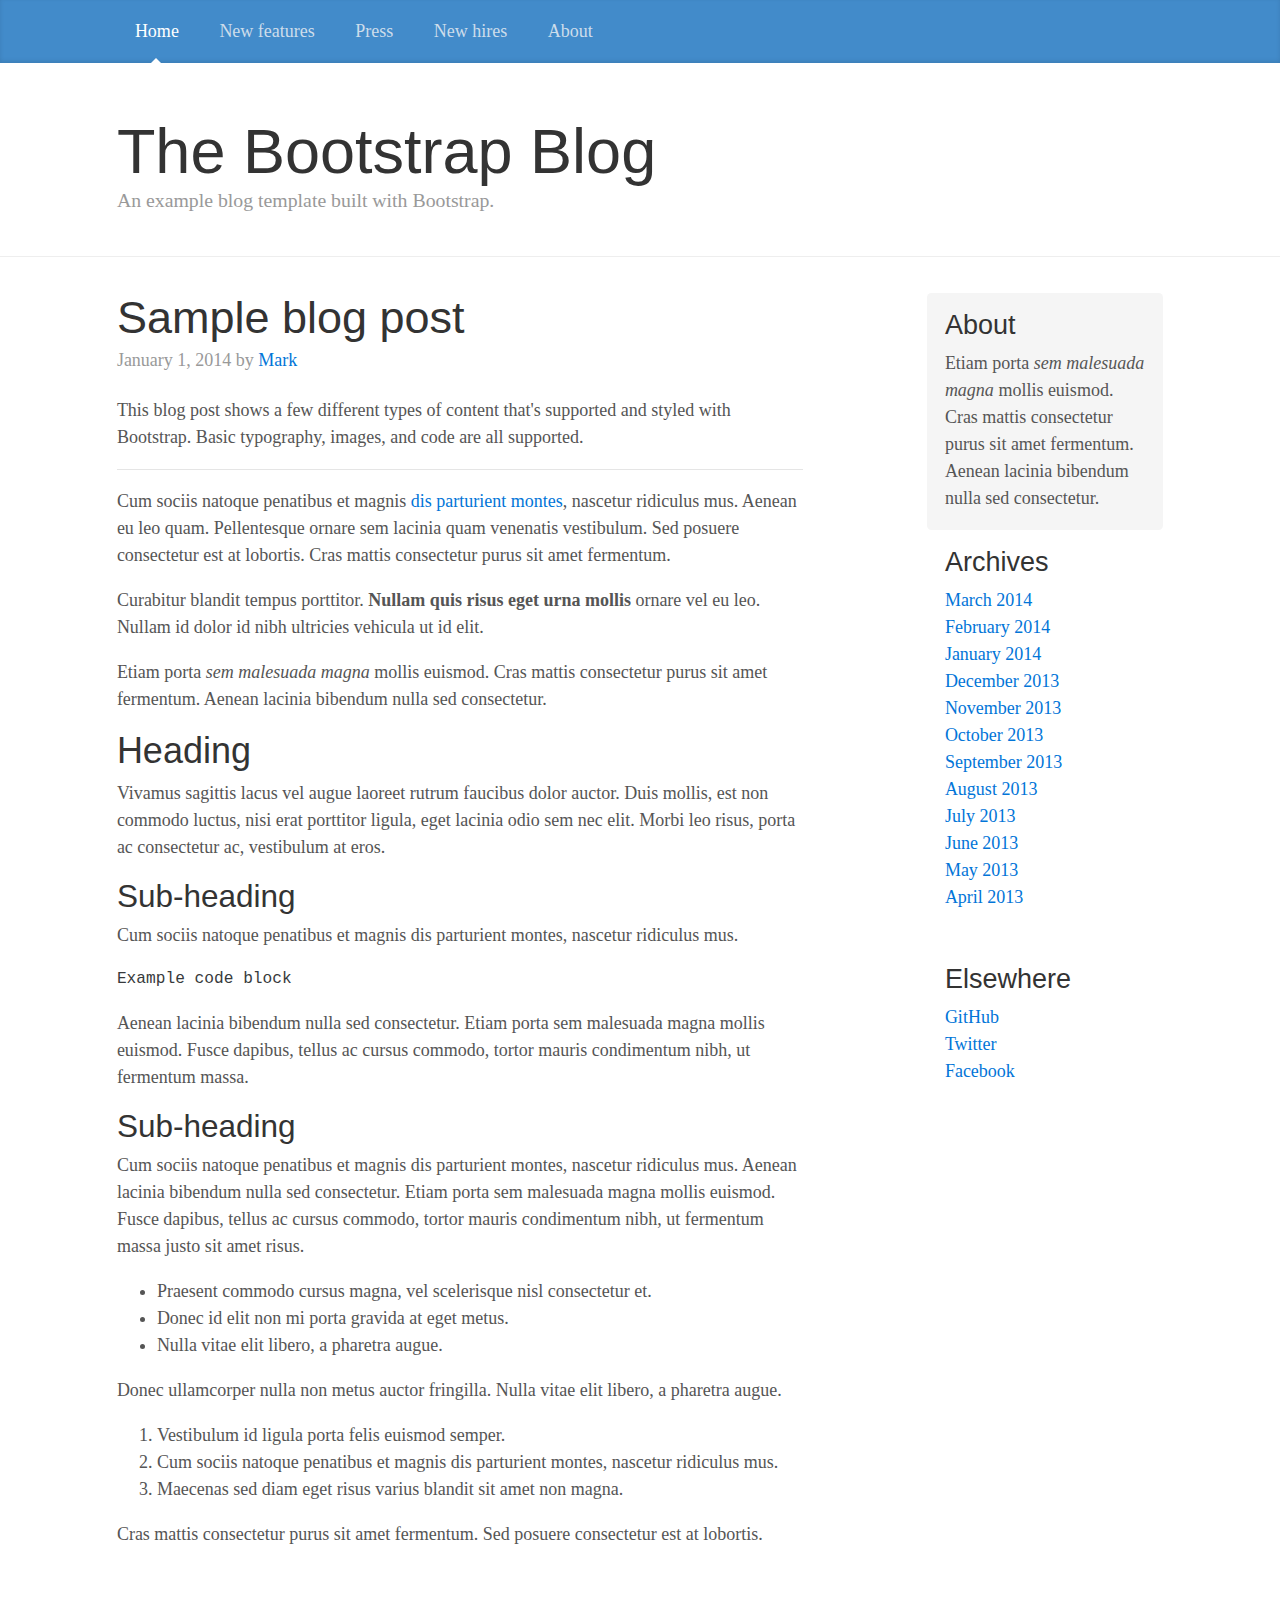
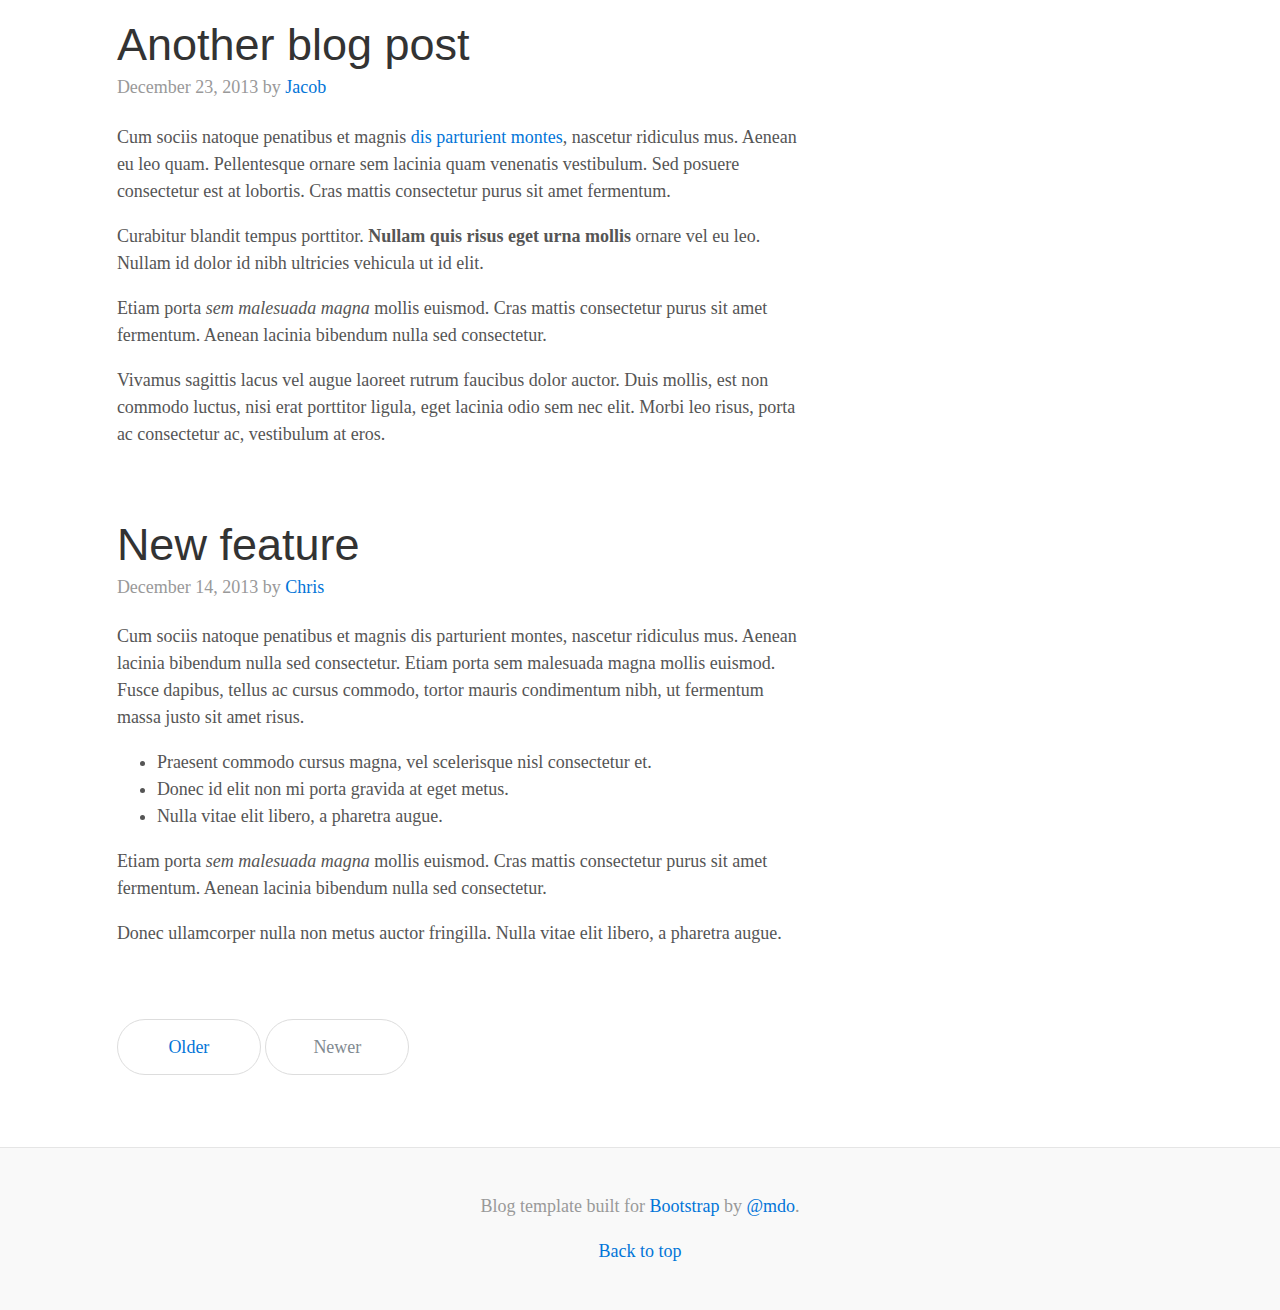
<file: shreya/docs/examples/blog/index.html>
<!DOCTYPE html>
<html lang="en">
  <head>
    <meta charset="utf-8">
    <meta http-equiv="X-UA-Compatible" content="IE=edge">
    <meta name="viewport" content="width=device-width, initial-scale=1, shrink-to-fit=no">
    <!-- The above 3 meta tags *must* come first in the head; any other head content must come *after* these tags -->
    <meta name="description" content="">
    <meta name="author" content="">
    <link rel="icon" href="../../favicon.ico">

    <title>Blog Template for Bootstrap</title>

    <!-- Bootstrap core CSS -->
    <link href="../../dist/css/bootstrap.min.css" rel="stylesheet">

    <!-- Custom styles for this template -->
    <link href="blog.css" rel="stylesheet">
  </head>

  <body>

    <div class="blog-masthead">
      <div class="container">
        <nav class="nav blog-nav">
          <a class="nav-link active" href="#">Home</a>
          <a class="nav-link" href="#">New features</a>
          <a class="nav-link" href="#">Press</a>
          <a class="nav-link" href="#">New hires</a>
          <a class="nav-link" href="#">About</a>
        </nav>
      </div>
    </div>

    <div class="blog-header">
      <div class="container">
        <h1 class="blog-title">The Bootstrap Blog</h1>
        <p class="lead blog-description">An example blog template built with Bootstrap.</p>
      </div>
    </div>

    <div class="container">

      <div class="row">

        <div class="col-sm-8 blog-main">

          <div class="blog-post">
            <h2 class="blog-post-title">Sample blog post</h2>
            <p class="blog-post-meta">January 1, 2014 by <a href="#">Mark</a></p>

            <p>This blog post shows a few different types of content that's supported and styled with Bootstrap. Basic typography, images, and code are all supported.</p>
            <hr>
            <p>Cum sociis natoque penatibus et magnis <a href="#">dis parturient montes</a>, nascetur ridiculus mus. Aenean eu leo quam. Pellentesque ornare sem lacinia quam venenatis vestibulum. Sed posuere consectetur est at lobortis. Cras mattis consectetur purus sit amet fermentum.</p>
            <blockquote>
              <p>Curabitur blandit tempus porttitor. <strong>Nullam quis risus eget urna mollis</strong> ornare vel eu leo. Nullam id dolor id nibh ultricies vehicula ut id elit.</p>
            </blockquote>
            <p>Etiam porta <em>sem malesuada magna</em> mollis euismod. Cras mattis consectetur purus sit amet fermentum. Aenean lacinia bibendum nulla sed consectetur.</p>
            <h2>Heading</h2>
            <p>Vivamus sagittis lacus vel augue laoreet rutrum faucibus dolor auctor. Duis mollis, est non commodo luctus, nisi erat porttitor ligula, eget lacinia odio sem nec elit. Morbi leo risus, porta ac consectetur ac, vestibulum at eros.</p>
            <h3>Sub-heading</h3>
            <p>Cum sociis natoque penatibus et magnis dis parturient montes, nascetur ridiculus mus.</p>
            <pre><code>Example code block</code></pre>
            <p>Aenean lacinia bibendum nulla sed consectetur. Etiam porta sem malesuada magna mollis euismod. Fusce dapibus, tellus ac cursus commodo, tortor mauris condimentum nibh, ut fermentum massa.</p>
            <h3>Sub-heading</h3>
            <p>Cum sociis natoque penatibus et magnis dis parturient montes, nascetur ridiculus mus. Aenean lacinia bibendum nulla sed consectetur. Etiam porta sem malesuada magna mollis euismod. Fusce dapibus, tellus ac cursus commodo, tortor mauris condimentum nibh, ut fermentum massa justo sit amet risus.</p>
            <ul>
              <li>Praesent commodo cursus magna, vel scelerisque nisl consectetur et.</li>
              <li>Donec id elit non mi porta gravida at eget metus.</li>
              <li>Nulla vitae elit libero, a pharetra augue.</li>
            </ul>
            <p>Donec ullamcorper nulla non metus auctor fringilla. Nulla vitae elit libero, a pharetra augue.</p>
            <ol>
              <li>Vestibulum id ligula porta felis euismod semper.</li>
              <li>Cum sociis natoque penatibus et magnis dis parturient montes, nascetur ridiculus mus.</li>
              <li>Maecenas sed diam eget risus varius blandit sit amet non magna.</li>
            </ol>
            <p>Cras mattis consectetur purus sit amet fermentum. Sed posuere consectetur est at lobortis.</p>
          </div><!-- /.blog-post -->

          <div class="blog-post">
            <h2 class="blog-post-title">Another blog post</h2>
            <p class="blog-post-meta">December 23, 2013 by <a href="#">Jacob</a></p>

            <p>Cum sociis natoque penatibus et magnis <a href="#">dis parturient montes</a>, nascetur ridiculus mus. Aenean eu leo quam. Pellentesque ornare sem lacinia quam venenatis vestibulum. Sed posuere consectetur est at lobortis. Cras mattis consectetur purus sit amet fermentum.</p>
            <blockquote>
              <p>Curabitur blandit tempus porttitor. <strong>Nullam quis risus eget urna mollis</strong> ornare vel eu leo. Nullam id dolor id nibh ultricies vehicula ut id elit.</p>
            </blockquote>
            <p>Etiam porta <em>sem malesuada magna</em> mollis euismod. Cras mattis consectetur purus sit amet fermentum. Aenean lacinia bibendum nulla sed consectetur.</p>
            <p>Vivamus sagittis lacus vel augue laoreet rutrum faucibus dolor auctor. Duis mollis, est non commodo luctus, nisi erat porttitor ligula, eget lacinia odio sem nec elit. Morbi leo risus, porta ac consectetur ac, vestibulum at eros.</p>
          </div><!-- /.blog-post -->

          <div class="blog-post">
            <h2 class="blog-post-title">New feature</h2>
            <p class="blog-post-meta">December 14, 2013 by <a href="#">Chris</a></p>

            <p>Cum sociis natoque penatibus et magnis dis parturient montes, nascetur ridiculus mus. Aenean lacinia bibendum nulla sed consectetur. Etiam porta sem malesuada magna mollis euismod. Fusce dapibus, tellus ac cursus commodo, tortor mauris condimentum nibh, ut fermentum massa justo sit amet risus.</p>
            <ul>
              <li>Praesent commodo cursus magna, vel scelerisque nisl consectetur et.</li>
              <li>Donec id elit non mi porta gravida at eget metus.</li>
              <li>Nulla vitae elit libero, a pharetra augue.</li>
            </ul>
            <p>Etiam porta <em>sem malesuada magna</em> mollis euismod. Cras mattis consectetur purus sit amet fermentum. Aenean lacinia bibendum nulla sed consectetur.</p>
            <p>Donec ullamcorper nulla non metus auctor fringilla. Nulla vitae elit libero, a pharetra augue.</p>
          </div><!-- /.blog-post -->

          <nav>
            <ul class="pager">
              <li><a href="#">Older</a></li>
              <li class="disabled"><a href="#">Newer</a></li>
            </ul>
          </nav>

        </div><!-- /.blog-main -->

        <div class="col-sm-3 col-sm-offset-1 blog-sidebar">
          <div class="sidebar-module sidebar-module-inset">
            <h4>About</h4>
            <p>Etiam porta <em>sem malesuada magna</em> mollis euismod. Cras mattis consectetur purus sit amet fermentum. Aenean lacinia bibendum nulla sed consectetur.</p>
          </div>
          <div class="sidebar-module">
            <h4>Archives</h4>
            <ol class="list-unstyled">
              <li><a href="#">March 2014</a></li>
              <li><a href="#">February 2014</a></li>
              <li><a href="#">January 2014</a></li>
              <li><a href="#">December 2013</a></li>
              <li><a href="#">November 2013</a></li>
              <li><a href="#">October 2013</a></li>
              <li><a href="#">September 2013</a></li>
              <li><a href="#">August 2013</a></li>
              <li><a href="#">July 2013</a></li>
              <li><a href="#">June 2013</a></li>
              <li><a href="#">May 2013</a></li>
              <li><a href="#">April 2013</a></li>
            </ol>
          </div>
          <div class="sidebar-module">
            <h4>Elsewhere</h4>
            <ol class="list-unstyled">
              <li><a href="#">GitHub</a></li>
              <li><a href="#">Twitter</a></li>
              <li><a href="#">Facebook</a></li>
            </ol>
          </div>
        </div><!-- /.blog-sidebar -->

      </div><!-- /.row -->

    </div><!-- /.container -->

    <footer class="blog-footer">
      <p>Blog template built for <a href="http://getbootstrap.com">Bootstrap</a> by <a href="https://twitter.com/mdo">@mdo</a>.</p>
      <p>
        <a href="#">Back to top</a>
      </p>
    </footer>


    <!-- Bootstrap core JavaScript
    ================================================== -->
    <!-- Placed at the end of the document so the pages load faster -->
    <script src="https://ajax.googleapis.com/ajax/libs/jquery/2.1.4/jquery.min.js"></script>
    <script>window.jQuery || document.write('<script src="../../assets/js/vendor/jquery.min.js"><\/script>')</script>
    <script src="../../dist/js/bootstrap.min.js"></script>
    <!-- IE10 viewport hack for Surface/desktop Windows 8 bug -->
    <script src="../../assets/js/ie10-viewport-bug-workaround.js"></script>
  </body>
</html>
</file>
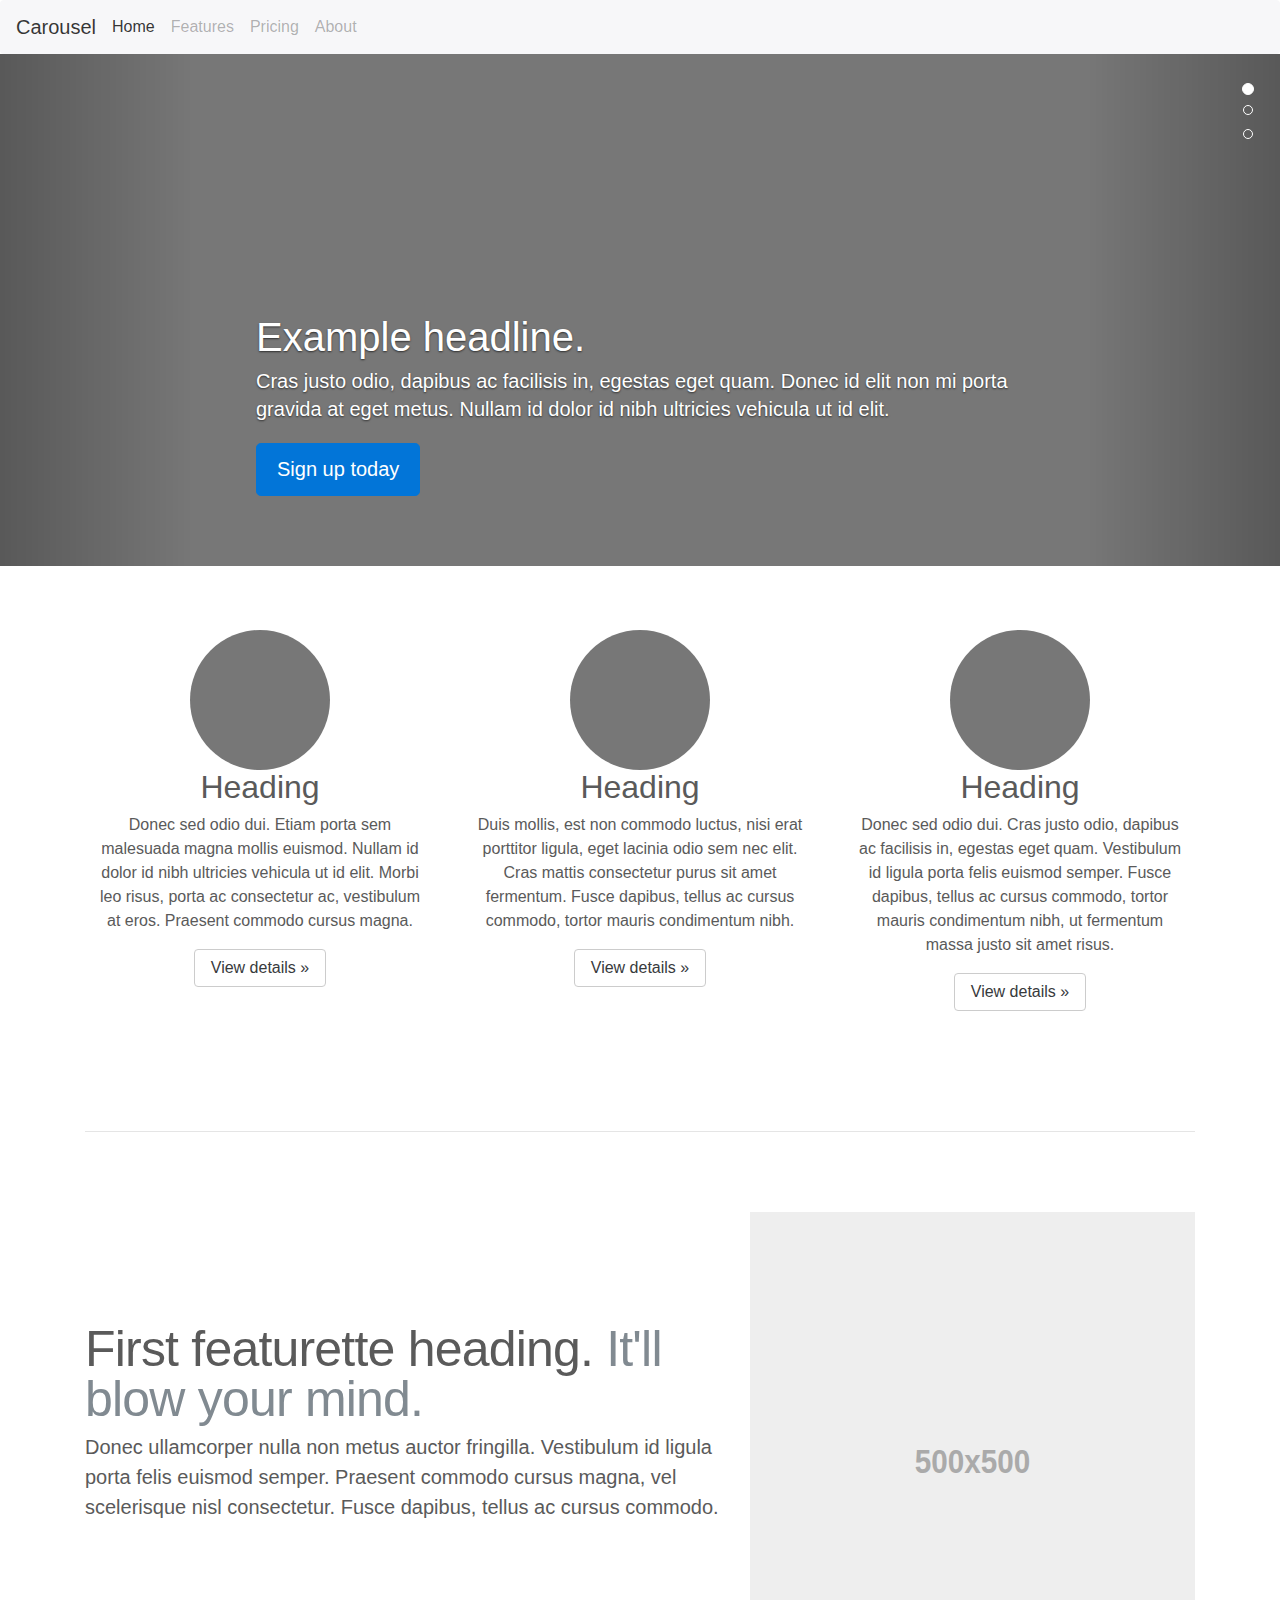
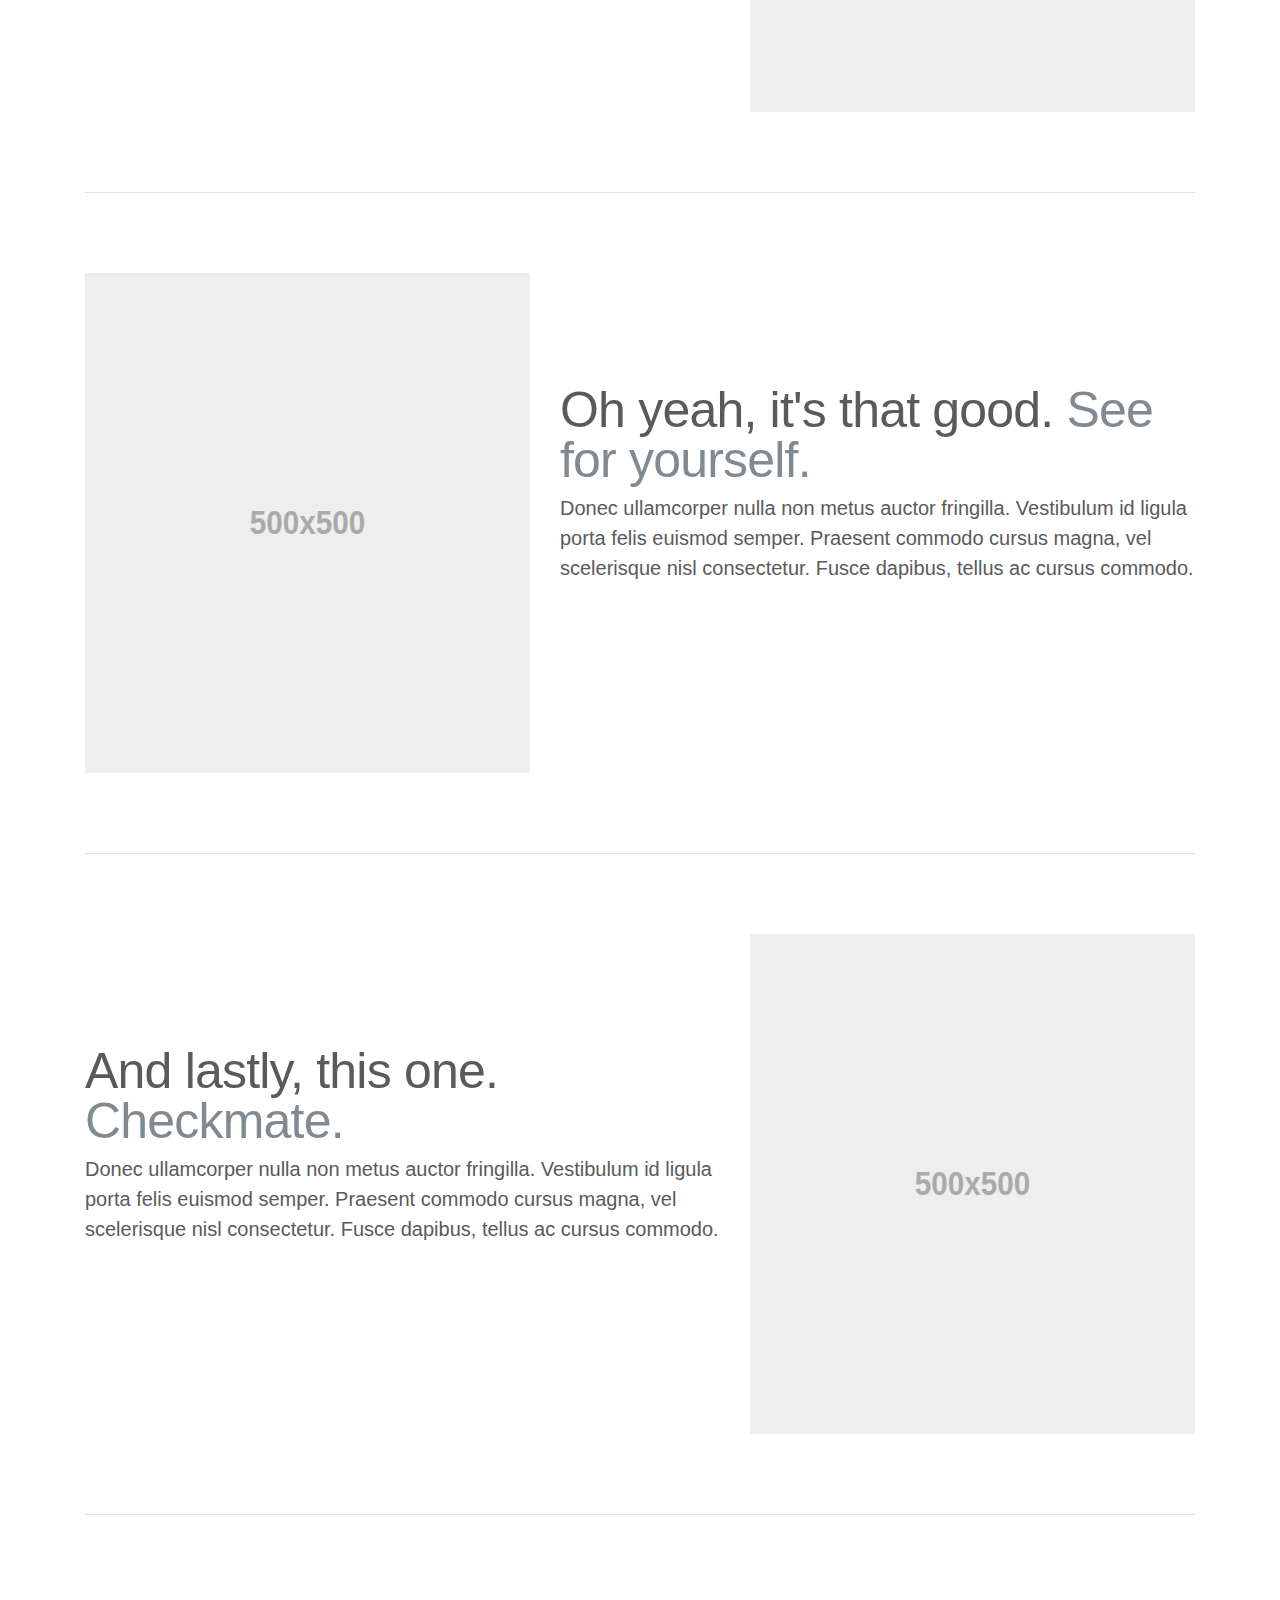
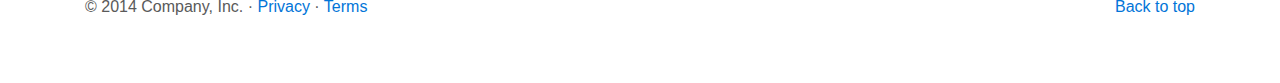
<file: shreya/docs/examples/carousel/index.html>
<!DOCTYPE html>
<html lang="en">
  <head>
    <meta charset="utf-8">
    <meta http-equiv="X-UA-Compatible" content="IE=edge">
    <meta name="viewport" content="width=device-width, initial-scale=1, shrink-to-fit=no">
    <!-- The above 3 meta tags *must* come first in the head; any other head content must come *after* these tags -->
    <meta name="description" content="">
    <meta name="author" content="">
    <link rel="icon" href="../../favicon.ico">

    <title>Carousel Template for Bootstrap</title>

    <!-- Bootstrap core CSS -->
    <link href="../../dist/css/bootstrap.min.css" rel="stylesheet">

    <!-- Custom styles for this template -->
    <link href="carousel.css" rel="stylesheet">
  </head>
  <body>

    <nav class="navbar navbar-static-top navbar-light bg-faded">
      <a href="#" class="navbar-brand">Carousel</a>
      <ul class="nav navbar-nav">
        <li class="nav-item active">
          <a class="nav-link" href="#">Home <span class="sr-only">(current)</span></a>
        </li>
        <li class="nav-item">
          <a class="nav-link" href="#">Features</a>
        </li>
        <li class="nav-item">
          <a class="nav-link" href="#">Pricing</a>
        </li>
        <li class="nav-item">
          <a class="nav-link" href="#">About</a>
        </li>
      </ul>
    </nav>


    <!-- Carousel
    ================================================== -->
    <div id="myCarousel" class="carousel slide" data-ride="carousel">
      <!-- Indicators -->
      <ol class="carousel-indicators">
        <li data-target="#myCarousel" data-slide-to="0" class="active"></li>
        <li data-target="#myCarousel" data-slide-to="1"></li>
        <li data-target="#myCarousel" data-slide-to="2"></li>
      </ol>
      <div class="carousel-inner" role="listbox">
        <div class="carousel-item active">
          <img class="first-slide" src="[data-uri]" alt="First slide">
          <div class="container">
            <div class="carousel-caption text-xs-left">
              <h1>Example headline.</h1>
              <p>Cras justo odio, dapibus ac facilisis in, egestas eget quam. Donec id elit non mi porta gravida at eget metus. Nullam id dolor id nibh ultricies vehicula ut id elit.</p>
              <p><a class="btn btn-lg btn-primary" href="#" role="button">Sign up today</a></p>
            </div>
          </div>
        </div>
        <div class="carousel-item">
          <img class="second-slide" src="[data-uri]" alt="Second slide">
          <div class="container">
            <div class="carousel-caption">
              <h1>Another example headline.</h1>
              <p>Cras justo odio, dapibus ac facilisis in, egestas eget quam. Donec id elit non mi porta gravida at eget metus. Nullam id dolor id nibh ultricies vehicula ut id elit.</p>
              <p><a class="btn btn-lg btn-primary" href="#" role="button">Learn more</a></p>
            </div>
          </div>
        </div>
        <div class="carousel-item">
          <img class="third-slide" src="[data-uri]" alt="Third slide">
          <div class="container">
            <div class="carousel-caption text-xs-right">
              <h1>One more for good measure.</h1>
              <p>Cras justo odio, dapibus ac facilisis in, egestas eget quam. Donec id elit non mi porta gravida at eget metus. Nullam id dolor id nibh ultricies vehicula ut id elit.</p>
              <p><a class="btn btn-lg btn-primary" href="#" role="button">Browse gallery</a></p>
            </div>
          </div>
        </div>
      </div>
      <a class="left carousel-control" href="#myCarousel" role="button" data-slide="prev">
        <span class="glyphicon glyphicon-chevron-left" aria-hidden="true"></span>
        <span class="sr-only">Previous</span>
      </a>
      <a class="right carousel-control" href="#myCarousel" role="button" data-slide="next">
        <span class="glyphicon glyphicon-chevron-right" aria-hidden="true"></span>
        <span class="sr-only">Next</span>
      </a>
    </div><!-- /.carousel -->


    <!-- Marketing messaging and featurettes
    ================================================== -->
    <!-- Wrap the rest of the page in another container to center all the content. -->

    <div class="container marketing">

      <!-- Three columns of text below the carousel -->
      <div class="row">
        <div class="col-lg-4">
          <img class="img-circle" src="[data-uri]" alt="Generic placeholder image" width="140" height="140">
          <h2>Heading</h2>
          <p>Donec sed odio dui. Etiam porta sem malesuada magna mollis euismod. Nullam id dolor id nibh ultricies vehicula ut id elit. Morbi leo risus, porta ac consectetur ac, vestibulum at eros. Praesent commodo cursus magna.</p>
          <p><a class="btn btn-secondary" href="#" role="button">View details &raquo;</a></p>
        </div><!-- /.col-lg-4 -->
        <div class="col-lg-4">
          <img class="img-circle" src="[data-uri]" alt="Generic placeholder image" width="140" height="140">
          <h2>Heading</h2>
          <p>Duis mollis, est non commodo luctus, nisi erat porttitor ligula, eget lacinia odio sem nec elit. Cras mattis consectetur purus sit amet fermentum. Fusce dapibus, tellus ac cursus commodo, tortor mauris condimentum nibh.</p>
          <p><a class="btn btn-secondary" href="#" role="button">View details &raquo;</a></p>
        </div><!-- /.col-lg-4 -->
        <div class="col-lg-4">
          <img class="img-circle" src="[data-uri]" alt="Generic placeholder image" width="140" height="140">
          <h2>Heading</h2>
          <p>Donec sed odio dui. Cras justo odio, dapibus ac facilisis in, egestas eget quam. Vestibulum id ligula porta felis euismod semper. Fusce dapibus, tellus ac cursus commodo, tortor mauris condimentum nibh, ut fermentum massa justo sit amet risus.</p>
          <p><a class="btn btn-secondary" href="#" role="button">View details &raquo;</a></p>
        </div><!-- /.col-lg-4 -->
      </div><!-- /.row -->


      <!-- START THE FEATURETTES -->

      <hr class="featurette-divider">

      <div class="row featurette">
        <div class="col-md-7">
          <h2 class="featurette-heading">First featurette heading. <span class="text-muted">It'll blow your mind.</span></h2>
          <p class="lead">Donec ullamcorper nulla non metus auctor fringilla. Vestibulum id ligula porta felis euismod semper. Praesent commodo cursus magna, vel scelerisque nisl consectetur. Fusce dapibus, tellus ac cursus commodo.</p>
        </div>
        <div class="col-md-5">
          <img class="featurette-image img-fluid center-block" data-src="holder.js/500x500/auto" alt="Generic placeholder image">
        </div>
      </div>

      <hr class="featurette-divider">

      <div class="row featurette">
        <div class="col-md-7 col-md-push-5">
          <h2 class="featurette-heading">Oh yeah, it's that good. <span class="text-muted">See for yourself.</span></h2>
          <p class="lead">Donec ullamcorper nulla non metus auctor fringilla. Vestibulum id ligula porta felis euismod semper. Praesent commodo cursus magna, vel scelerisque nisl consectetur. Fusce dapibus, tellus ac cursus commodo.</p>
        </div>
        <div class="col-md-5 col-md-pull-7">
          <img class="featurette-image img-fluid center-block" data-src="holder.js/500x500/auto" alt="Generic placeholder image">
        </div>
      </div>

      <hr class="featurette-divider">

      <div class="row featurette">
        <div class="col-md-7">
          <h2 class="featurette-heading">And lastly, this one. <span class="text-muted">Checkmate.</span></h2>
          <p class="lead">Donec ullamcorper nulla non metus auctor fringilla. Vestibulum id ligula porta felis euismod semper. Praesent commodo cursus magna, vel scelerisque nisl consectetur. Fusce dapibus, tellus ac cursus commodo.</p>
        </div>
        <div class="col-md-5">
          <img class="featurette-image img-fluid center-block" data-src="holder.js/500x500/auto" alt="Generic placeholder image">
        </div>
      </div>

      <hr class="featurette-divider">

      <!-- /END THE FEATURETTES -->


      <!-- FOOTER -->
      <footer>
        <p class="pull-xs-right"><a href="#">Back to top</a></p>
        <p>&copy; 2014 Company, Inc. &middot; <a href="#">Privacy</a> &middot; <a href="#">Terms</a></p>
      </footer>

    </div><!-- /.container -->


    <!-- Bootstrap core JavaScript
    ================================================== -->
    <!-- Placed at the end of the document so the pages load faster -->
    <script src="https://ajax.googleapis.com/ajax/libs/jquery/2.1.4/jquery.min.js"></script>
    <script>window.jQuery || document.write('<script src="../../assets/js/vendor/jquery.min.js"><\/script>')</script>
    <script src="../../dist/js/bootstrap.min.js"></script>
    <!-- Just to make our placeholder images work. Don't actually copy the next line! -->
    <script src="../../assets/js/vendor/holder.min.js"></script>
    <!-- IE10 viewport hack for Surface/desktop Windows 8 bug -->
    <script src="../../assets/js/ie10-viewport-bug-workaround.js"></script>
  </body>
</html>
</file>
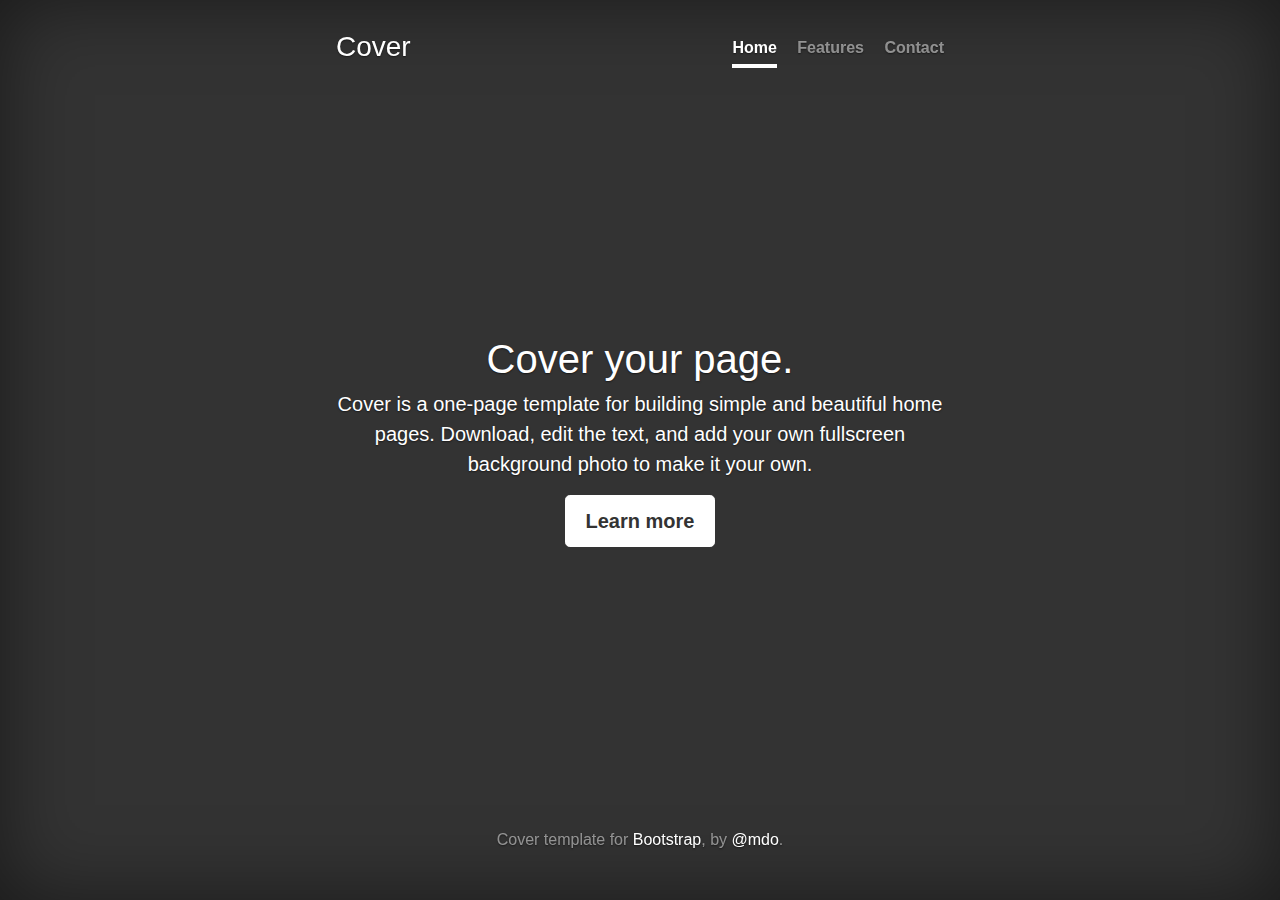
<file: shreya/docs/examples/cover/index.html>
<!DOCTYPE html>
<html lang="en">
  <head>
    <meta charset="utf-8">
    <meta http-equiv="X-UA-Compatible" content="IE=edge">
    <meta name="viewport" content="width=device-width, initial-scale=1, shrink-to-fit=no">
    <!-- The above 3 meta tags *must* come first in the head; any other head content must come *after* these tags -->
    <meta name="description" content="">
    <meta name="author" content="">
    <link rel="icon" href="../../favicon.ico">

    <title>Cover Template for Bootstrap</title>

    <!-- Bootstrap core CSS -->
    <link href="../../dist/css/bootstrap.min.css" rel="stylesheet">

    <!-- Custom styles for this template -->
    <link href="cover.css" rel="stylesheet">
  </head>

  <body>

    <div class="site-wrapper">

      <div class="site-wrapper-inner">

        <div class="cover-container">

          <div class="masthead clearfix">
            <div class="inner">
              <h3 class="masthead-brand">Cover</h3>
              <nav class="nav nav-masthead">
                <a class="nav-link active" href="#">Home</a>
                <a class="nav-link" href="#">Features</a>
                <a class="nav-link" href="#">Contact</a>
              </nav>
            </div>
          </div>

          <div class="inner cover">
            <h1 class="cover-heading">Cover your page.</h1>
            <p class="lead">Cover is a one-page template for building simple and beautiful home pages. Download, edit the text, and add your own fullscreen background photo to make it your own.</p>
            <p class="lead">
              <a href="#" class="btn btn-lg btn-secondary">Learn more</a>
            </p>
          </div>

          <div class="mastfoot">
            <div class="inner">
              <p>Cover template for <a href="http://getbootstrap.com">Bootstrap</a>, by <a href="https://twitter.com/mdo">@mdo</a>.</p>
            </div>
          </div>

        </div>

      </div>

    </div>

    <!-- Bootstrap core JavaScript
    ================================================== -->
    <!-- Placed at the end of the document so the pages load faster -->
    <script src="https://ajax.googleapis.com/ajax/libs/jquery/2.1.4/jquery.min.js"></script>
    <script>window.jQuery || document.write('<script src="../../assets/js/vendor/jquery.min.js"><\/script>')</script>
    <script src="../../dist/js/bootstrap.min.js"></script>
    <!-- IE10 viewport hack for Surface/desktop Windows 8 bug -->
    <script src="../../assets/js/ie10-viewport-bug-workaround.js"></script>
  </body>
</html>
</file>
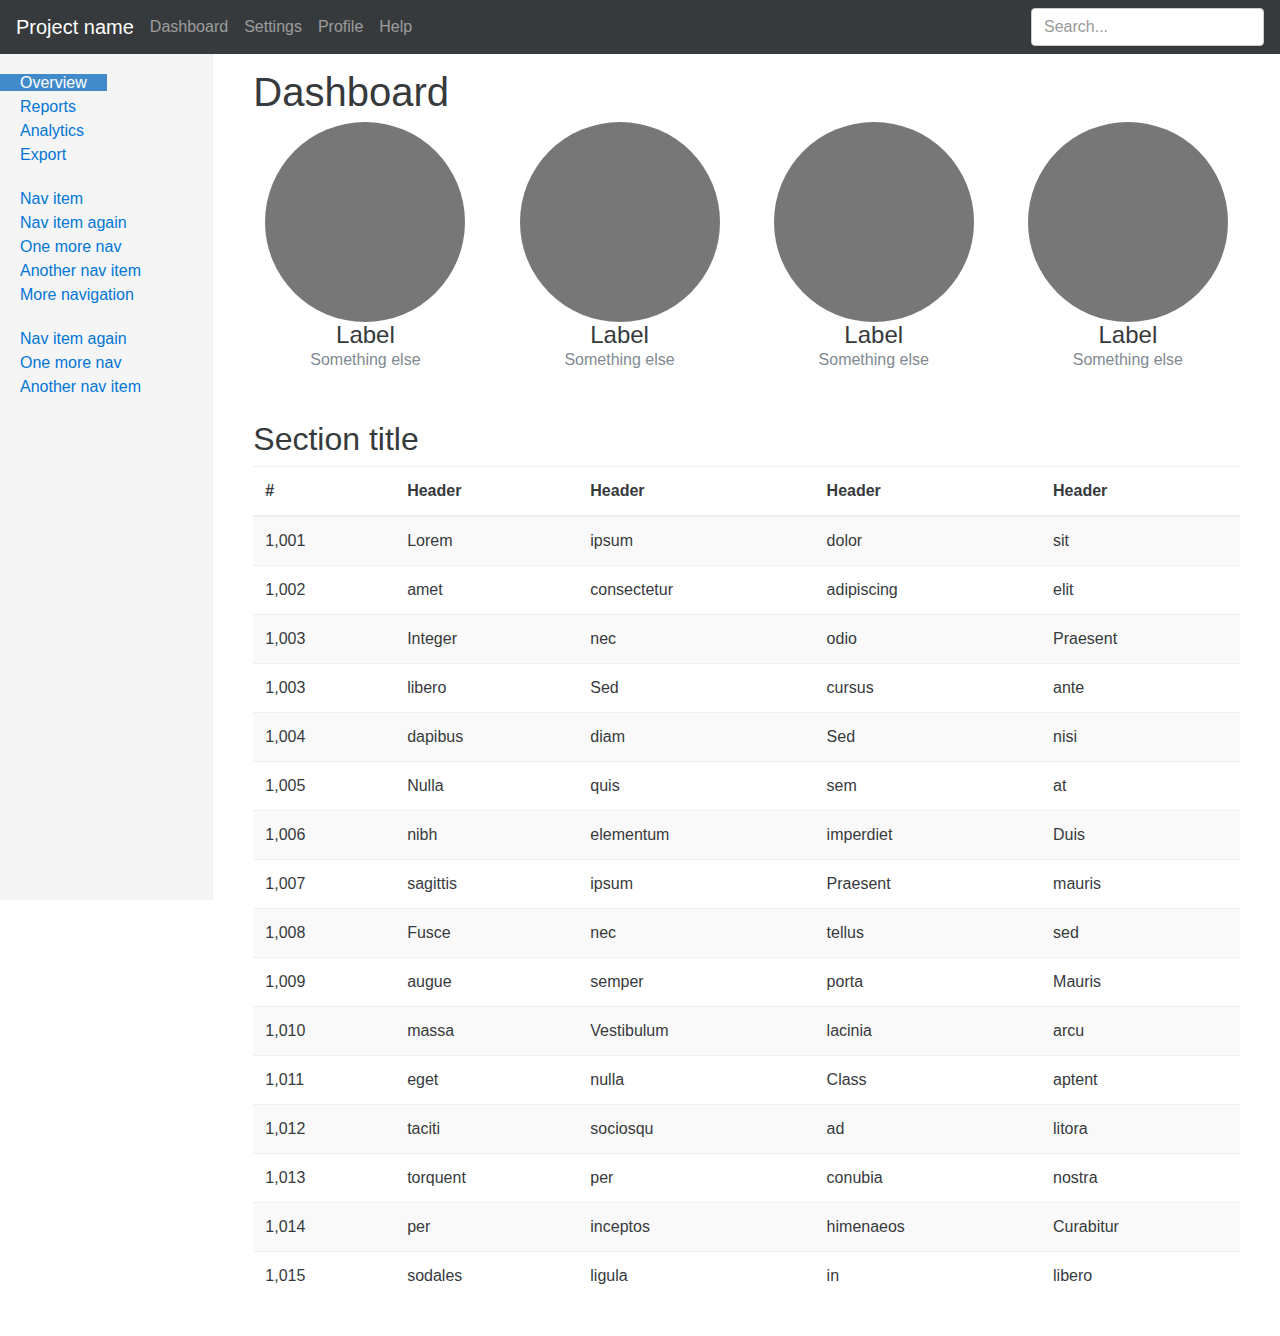
<file: shreya/docs/examples/dashboard/index.html>
<!DOCTYPE html>
<html lang="en">
  <head>
    <meta charset="utf-8">
    <meta http-equiv="X-UA-Compatible" content="IE=edge">
    <meta name="viewport" content="width=device-width, initial-scale=1, shrink-to-fit=no">
    <!-- The above 3 meta tags *must* come first in the head; any other head content must come *after* these tags -->
    <meta name="description" content="">
    <meta name="author" content="">
    <link rel="icon" href="../../favicon.ico">

    <title>Dashboard Template for Bootstrap</title>

    <!-- Bootstrap core CSS -->
    <link href="../../dist/css/bootstrap.min.css" rel="stylesheet">

    <!-- Custom styles for this template -->
    <link href="dashboard.css" rel="stylesheet">
  </head>

  <body>

    <nav class="navbar navbar-dark navbar-fixed-top bg-inverse">
      <button type="button" class="navbar-toggler hidden-sm-up" data-toggle="collapse" data-target="#navbar" aria-expanded="false" aria-controls="navbar">
        <span class="sr-only">Toggle navigation</span>
        <span class="icon-bar"></span>
        <span class="icon-bar"></span>
        <span class="icon-bar"></span>
      </button>
      <a class="navbar-brand" href="#">Project name</a>
      <div id="navbar">
        <nav class="nav navbar-nav pull-xs-left">
          <a class="nav-item nav-link" href="#">Dashboard</a>
          <a class="nav-item nav-link" href="#">Settings</a>
          <a class="nav-item nav-link" href="#">Profile</a>
          <a class="nav-item nav-link" href="#">Help</a>
        </nav>
        <form class="pull-xs-right">
          <input type="text" class="form-control" placeholder="Search...">
        </form>
      </div>
    </nav>

    <div class="container-fluid">
      <div class="row">
        <div class="col-sm-3 col-md-2 sidebar">
          <ul class="nav nav-sidebar">
            <li class="active"><a href="#">Overview <span class="sr-only">(current)</span></a></li>
            <li><a href="#">Reports</a></li>
            <li><a href="#">Analytics</a></li>
            <li><a href="#">Export</a></li>
          </ul>
          <ul class="nav nav-sidebar">
            <li><a href="">Nav item</a></li>
            <li><a href="">Nav item again</a></li>
            <li><a href="">One more nav</a></li>
            <li><a href="">Another nav item</a></li>
            <li><a href="">More navigation</a></li>
          </ul>
          <ul class="nav nav-sidebar">
            <li><a href="">Nav item again</a></li>
            <li><a href="">One more nav</a></li>
            <li><a href="">Another nav item</a></li>
          </ul>
        </div>
        <div class="col-sm-9 col-sm-offset-3 col-md-10 col-md-offset-2 main">
          <h1 class="page-header">Dashboard</h1>

          <div class="row placeholders">
            <div class="col-xs-6 col-sm-3 placeholder">
              <img src="[data-uri]" width="200" height="200" class="img-fluid" alt="Generic placeholder thumbnail">
              <h4>Label</h4>
              <span class="text-muted">Something else</span>
            </div>
            <div class="col-xs-6 col-sm-3 placeholder">
              <img src="[data-uri]" width="200" height="200" class="img-fluid" alt="Generic placeholder thumbnail">
              <h4>Label</h4>
              <span class="text-muted">Something else</span>
            </div>
            <div class="col-xs-6 col-sm-3 placeholder">
              <img src="[data-uri]" width="200" height="200" class="img-fluid" alt="Generic placeholder thumbnail">
              <h4>Label</h4>
              <span class="text-muted">Something else</span>
            </div>
            <div class="col-xs-6 col-sm-3 placeholder">
              <img src="[data-uri]" width="200" height="200" class="img-fluid" alt="Generic placeholder thumbnail">
              <h4>Label</h4>
              <span class="text-muted">Something else</span>
            </div>
          </div>

          <h2>Section title</h2>
          <div class="table-responsive">
            <table class="table table-striped">
              <thead>
                <tr>
                  <th>#</th>
                  <th>Header</th>
                  <th>Header</th>
                  <th>Header</th>
                  <th>Header</th>
                </tr>
              </thead>
              <tbody>
                <tr>
                  <td>1,001</td>
                  <td>Lorem</td>
                  <td>ipsum</td>
                  <td>dolor</td>
                  <td>sit</td>
                </tr>
                <tr>
                  <td>1,002</td>
                  <td>amet</td>
                  <td>consectetur</td>
                  <td>adipiscing</td>
                  <td>elit</td>
                </tr>
                <tr>
                  <td>1,003</td>
                  <td>Integer</td>
                  <td>nec</td>
                  <td>odio</td>
                  <td>Praesent</td>
                </tr>
                <tr>
                  <td>1,003</td>
                  <td>libero</td>
                  <td>Sed</td>
                  <td>cursus</td>
                  <td>ante</td>
                </tr>
                <tr>
                  <td>1,004</td>
                  <td>dapibus</td>
                  <td>diam</td>
                  <td>Sed</td>
                  <td>nisi</td>
                </tr>
                <tr>
                  <td>1,005</td>
                  <td>Nulla</td>
                  <td>quis</td>
                  <td>sem</td>
                  <td>at</td>
                </tr>
                <tr>
                  <td>1,006</td>
                  <td>nibh</td>
                  <td>elementum</td>
                  <td>imperdiet</td>
                  <td>Duis</td>
                </tr>
                <tr>
                  <td>1,007</td>
                  <td>sagittis</td>
                  <td>ipsum</td>
                  <td>Praesent</td>
                  <td>mauris</td>
                </tr>
                <tr>
                  <td>1,008</td>
                  <td>Fusce</td>
                  <td>nec</td>
                  <td>tellus</td>
                  <td>sed</td>
                </tr>
                <tr>
                  <td>1,009</td>
                  <td>augue</td>
                  <td>semper</td>
                  <td>porta</td>
                  <td>Mauris</td>
                </tr>
                <tr>
                  <td>1,010</td>
                  <td>massa</td>
                  <td>Vestibulum</td>
                  <td>lacinia</td>
                  <td>arcu</td>
                </tr>
                <tr>
                  <td>1,011</td>
                  <td>eget</td>
                  <td>nulla</td>
                  <td>Class</td>
                  <td>aptent</td>
                </tr>
                <tr>
                  <td>1,012</td>
                  <td>taciti</td>
                  <td>sociosqu</td>
                  <td>ad</td>
                  <td>litora</td>
                </tr>
                <tr>
                  <td>1,013</td>
                  <td>torquent</td>
                  <td>per</td>
                  <td>conubia</td>
                  <td>nostra</td>
                </tr>
                <tr>
                  <td>1,014</td>
                  <td>per</td>
                  <td>inceptos</td>
                  <td>himenaeos</td>
                  <td>Curabitur</td>
                </tr>
                <tr>
                  <td>1,015</td>
                  <td>sodales</td>
                  <td>ligula</td>
                  <td>in</td>
                  <td>libero</td>
                </tr>
              </tbody>
            </table>
          </div>
        </div>
      </div>
    </div>

    <!-- Bootstrap core JavaScript
    ================================================== -->
    <!-- Placed at the end of the document so the pages load faster -->
    <script src="https://ajax.googleapis.com/ajax/libs/jquery/2.1.4/jquery.min.js"></script>
    <script>window.jQuery || document.write('<script src="../../assets/js/vendor/jquery.min.js"><\/script>')</script>
    <script src="../../dist/js/bootstrap.min.js"></script>
    <!-- Just to make our placeholder images work. Don't actually copy the next line! -->
    <script src="../../assets/js/vendor/holder.min.js"></script>
    <!-- IE10 viewport hack for Surface/desktop Windows 8 bug -->
    <script src="../../assets/js/ie10-viewport-bug-workaround.js"></script>
  </body>
</html>
</file>
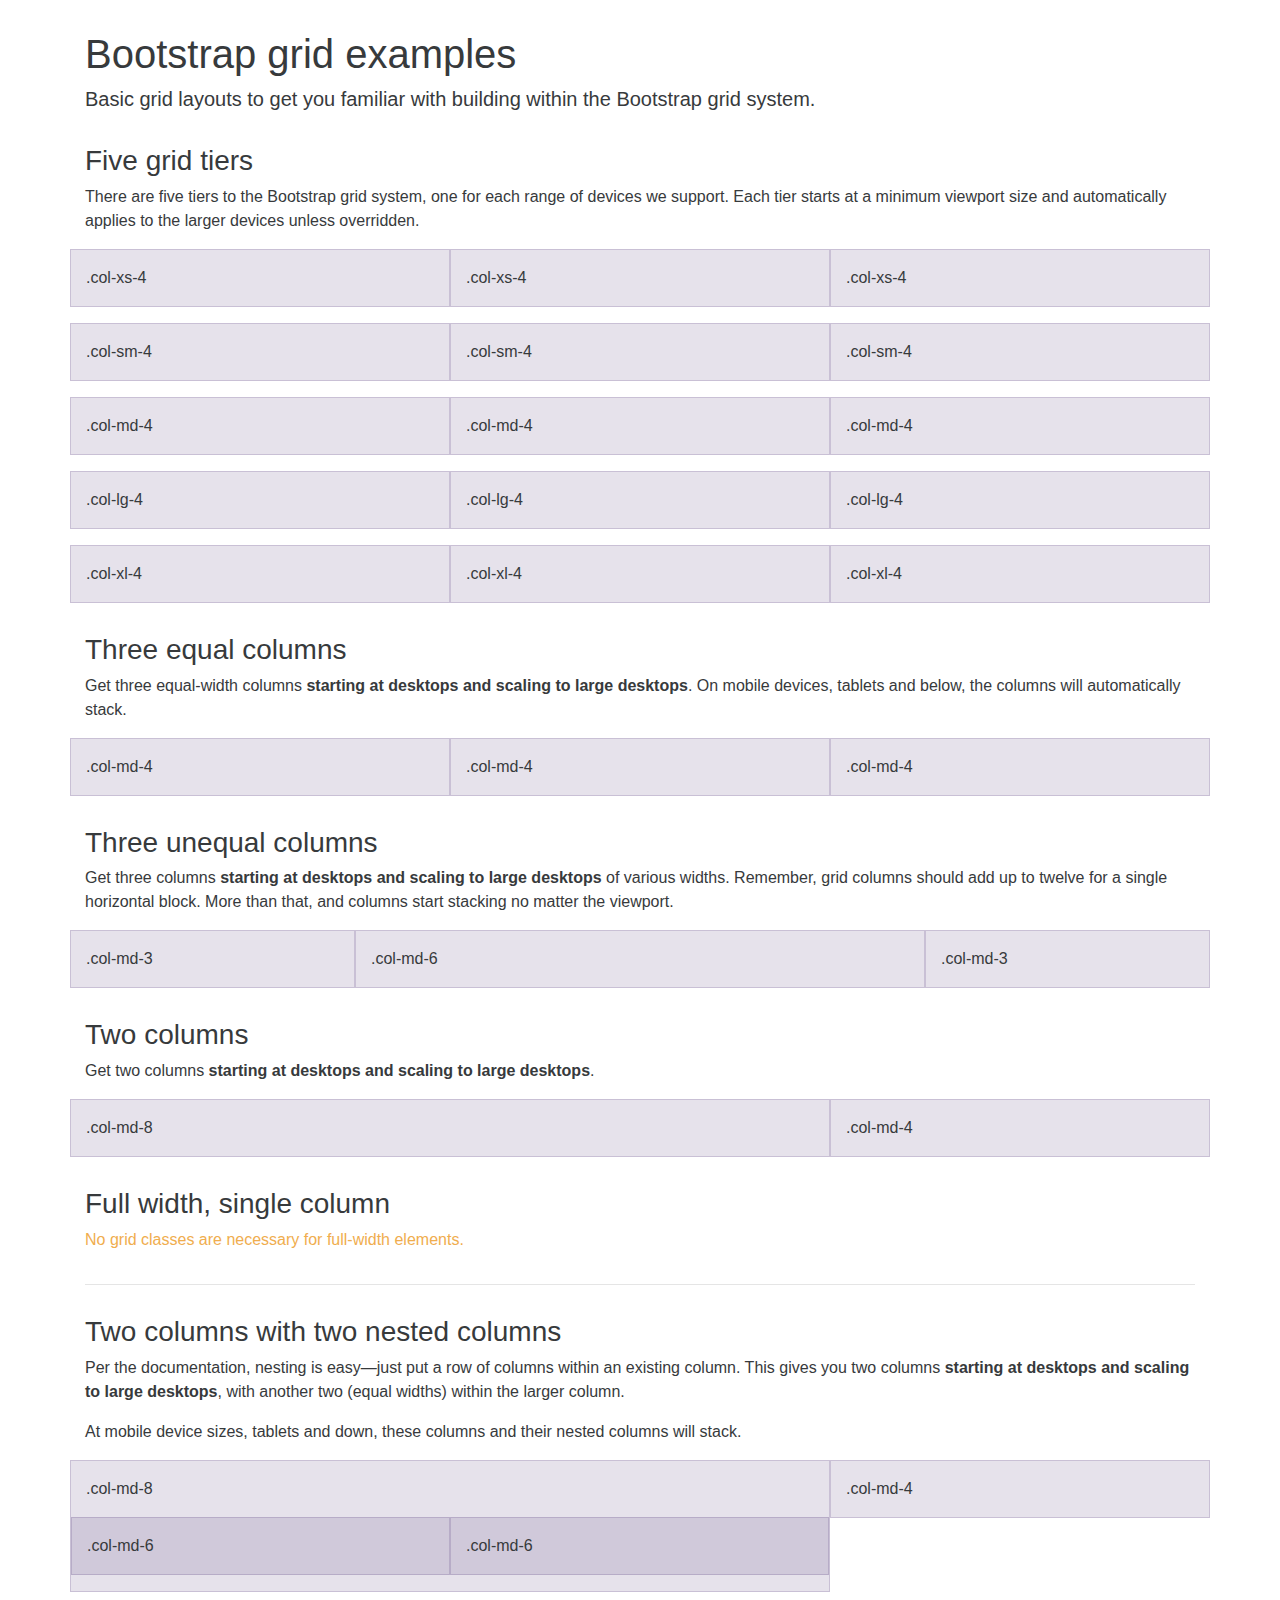
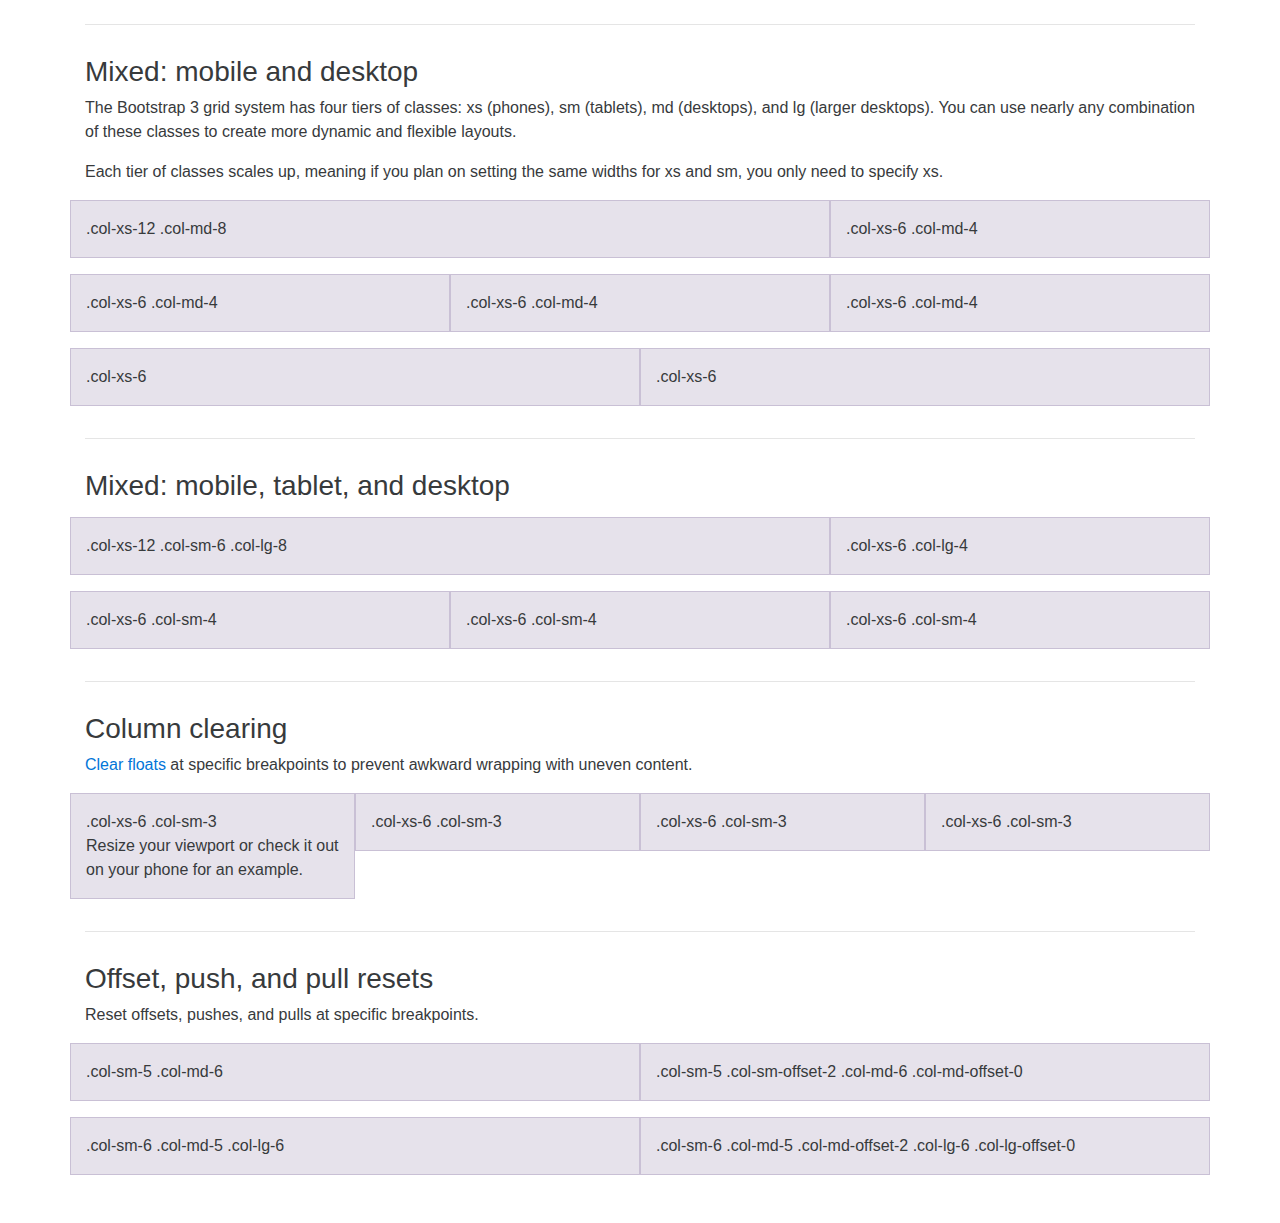
<file: shreya/docs/examples/grid/index.html>
<!DOCTYPE html>
<html lang="en">
  <head>
    <meta charset="utf-8">
    <meta http-equiv="X-UA-Compatible" content="IE=edge">
    <meta name="viewport" content="width=device-width, initial-scale=1, shrink-to-fit=no">
    <!-- The above 3 meta tags *must* come first in the head; any other head content must come *after* these tags -->
    <meta name="description" content="">
    <meta name="author" content="">
    <link rel="icon" href="../../favicon.ico">

    <title>Grid Template for Bootstrap</title>

    <!-- Bootstrap core CSS -->
    <link href="../../dist/css/bootstrap.min.css" rel="stylesheet">

    <!-- Custom styles for this template -->
    <link href="grid.css" rel="stylesheet">
  </head>

  <body>
    <div class="container">

      <div class="page-header">
        <h1>Bootstrap grid examples</h1>
        <p class="lead">Basic grid layouts to get you familiar with building within the Bootstrap grid system.</p>
      </div>

      <h3>Five grid tiers</h3>
      <p>There are five tiers to the Bootstrap grid system, one for each range of devices we support. Each tier starts at a minimum viewport size and automatically applies to the larger devices unless overridden.</p>

<div class="row">
  <div class="col-xs-4">.col-xs-4</div>
  <div class="col-xs-4">.col-xs-4</div>
  <div class="col-xs-4">.col-xs-4</div>
</div>

<div class="row">
  <div class="col-sm-4">.col-sm-4</div>
  <div class="col-sm-4">.col-sm-4</div>
  <div class="col-sm-4">.col-sm-4</div>
</div>

<div class="row">
  <div class="col-md-4">.col-md-4</div>
  <div class="col-md-4">.col-md-4</div>
  <div class="col-md-4">.col-md-4</div>
</div>

<div class="row">
  <div class="col-lg-4">.col-lg-4</div>
  <div class="col-lg-4">.col-lg-4</div>
  <div class="col-lg-4">.col-lg-4</div>
</div>

<div class="row">
  <div class="col-xl-4">.col-xl-4</div>
  <div class="col-xl-4">.col-xl-4</div>
  <div class="col-xl-4">.col-xl-4</div>
</div>

      <h3>Three equal columns</h3>
      <p>Get three equal-width columns <strong>starting at desktops and scaling to large desktops</strong>. On mobile devices, tablets and below, the columns will automatically stack.</p>
      <div class="row">
        <div class="col-md-4">.col-md-4</div>
        <div class="col-md-4">.col-md-4</div>
        <div class="col-md-4">.col-md-4</div>
      </div>

      <h3>Three unequal columns</h3>
      <p>Get three columns <strong>starting at desktops and scaling to large desktops</strong> of various widths. Remember, grid columns should add up to twelve for a single horizontal block. More than that, and columns start stacking no matter the viewport.</p>
      <div class="row">
        <div class="col-md-3">.col-md-3</div>
        <div class="col-md-6">.col-md-6</div>
        <div class="col-md-3">.col-md-3</div>
      </div>

      <h3>Two columns</h3>
      <p>Get two columns <strong>starting at desktops and scaling to large desktops</strong>.</p>
      <div class="row">
        <div class="col-md-8">.col-md-8</div>
        <div class="col-md-4">.col-md-4</div>
      </div>

      <h3>Full width, single column</h3>
      <p class="text-warning">No grid classes are necessary for full-width elements.</p>

      <hr>

      <h3>Two columns with two nested columns</h3>
      <p>Per the documentation, nesting is easy—just put a row of columns within an existing column. This gives you two columns <strong>starting at desktops and scaling to large desktops</strong>, with another two (equal widths) within the larger column.</p>
      <p>At mobile device sizes, tablets and down, these columns and their nested columns will stack.</p>
      <div class="row">
        <div class="col-md-8">
          .col-md-8
          <div class="row">
            <div class="col-md-6">.col-md-6</div>
            <div class="col-md-6">.col-md-6</div>
          </div>
        </div>
        <div class="col-md-4">.col-md-4</div>
      </div>

      <hr>

      <h3>Mixed: mobile and desktop</h3>
      <p>The Bootstrap 3 grid system has four tiers of classes: xs (phones), sm (tablets), md (desktops), and lg (larger desktops). You can use nearly any combination of these classes to create more dynamic and flexible layouts.</p>
      <p>Each tier of classes scales up, meaning if you plan on setting the same widths for xs and sm, you only need to specify xs.</p>
      <div class="row">
        <div class="col-xs-12 col-md-8">.col-xs-12 .col-md-8</div>
        <div class="col-xs-6 col-md-4">.col-xs-6 .col-md-4</div>
      </div>
      <div class="row">
        <div class="col-xs-6 col-md-4">.col-xs-6 .col-md-4</div>
        <div class="col-xs-6 col-md-4">.col-xs-6 .col-md-4</div>
        <div class="col-xs-6 col-md-4">.col-xs-6 .col-md-4</div>
      </div>
      <div class="row">
        <div class="col-xs-6">.col-xs-6</div>
        <div class="col-xs-6">.col-xs-6</div>
      </div>

      <hr>

      <h3>Mixed: mobile, tablet, and desktop</h3>
      <p></p>
      <div class="row">
        <div class="col-xs-12 col-sm-6 col-lg-8">.col-xs-12 .col-sm-6 .col-lg-8</div>
        <div class="col-xs-6 col-lg-4">.col-xs-6 .col-lg-4</div>
      </div>
      <div class="row">
        <div class="col-xs-6 col-sm-4">.col-xs-6 .col-sm-4</div>
        <div class="col-xs-6 col-sm-4">.col-xs-6 .col-sm-4</div>
        <div class="col-xs-6 col-sm-4">.col-xs-6 .col-sm-4</div>
      </div>

      <hr>

      <h3>Column clearing</h3>
      <p><a href="http://getbootstrap.com/css/#grid-responsive-resets">Clear floats</a> at specific breakpoints to prevent awkward wrapping with uneven content.</p>
      <div class="row">
        <div class="col-xs-6 col-sm-3">
          .col-xs-6 .col-sm-3
          <br>
          Resize your viewport or check it out on your phone for an example.
        </div>
        <div class="col-xs-6 col-sm-3">.col-xs-6 .col-sm-3</div>

        <!-- Add the extra clearfix for only the required viewport -->
        <div class="clearfix hidden-sm-up"></div>

        <div class="col-xs-6 col-sm-3">.col-xs-6 .col-sm-3</div>
        <div class="col-xs-6 col-sm-3">.col-xs-6 .col-sm-3</div>
      </div>

      <hr>

      <h3>Offset, push, and pull resets</h3>
      <p>Reset offsets, pushes, and pulls at specific breakpoints.</p>
      <div class="row">
        <div class="col-sm-5 col-md-6">.col-sm-5 .col-md-6</div>
        <div class="col-sm-5 col-sm-offset-2 col-md-6 col-md-offset-0">.col-sm-5 .col-sm-offset-2 .col-md-6 .col-md-offset-0</div>
      </div>
      <div class="row">
        <div class="col-sm-6 col-md-5 col-lg-6">.col-sm-6 .col-md-5 .col-lg-6</div>
        <div class="col-sm-6 col-md-5 col-md-offset-2 col-lg-6 col-lg-offset-0">.col-sm-6 .col-md-5 .col-md-offset-2 .col-lg-6 .col-lg-offset-0</div>
      </div>


    </div> <!-- /container -->


    <!-- Bootstrap core JavaScript
    ================================================== -->
    <!-- Placed at the end of the document so the pages load faster -->
    <!-- IE10 viewport hack for Surface/desktop Windows 8 bug -->
    <script src="../../assets/js/ie10-viewport-bug-workaround.js"></script>
  </body>
</html>
</file>
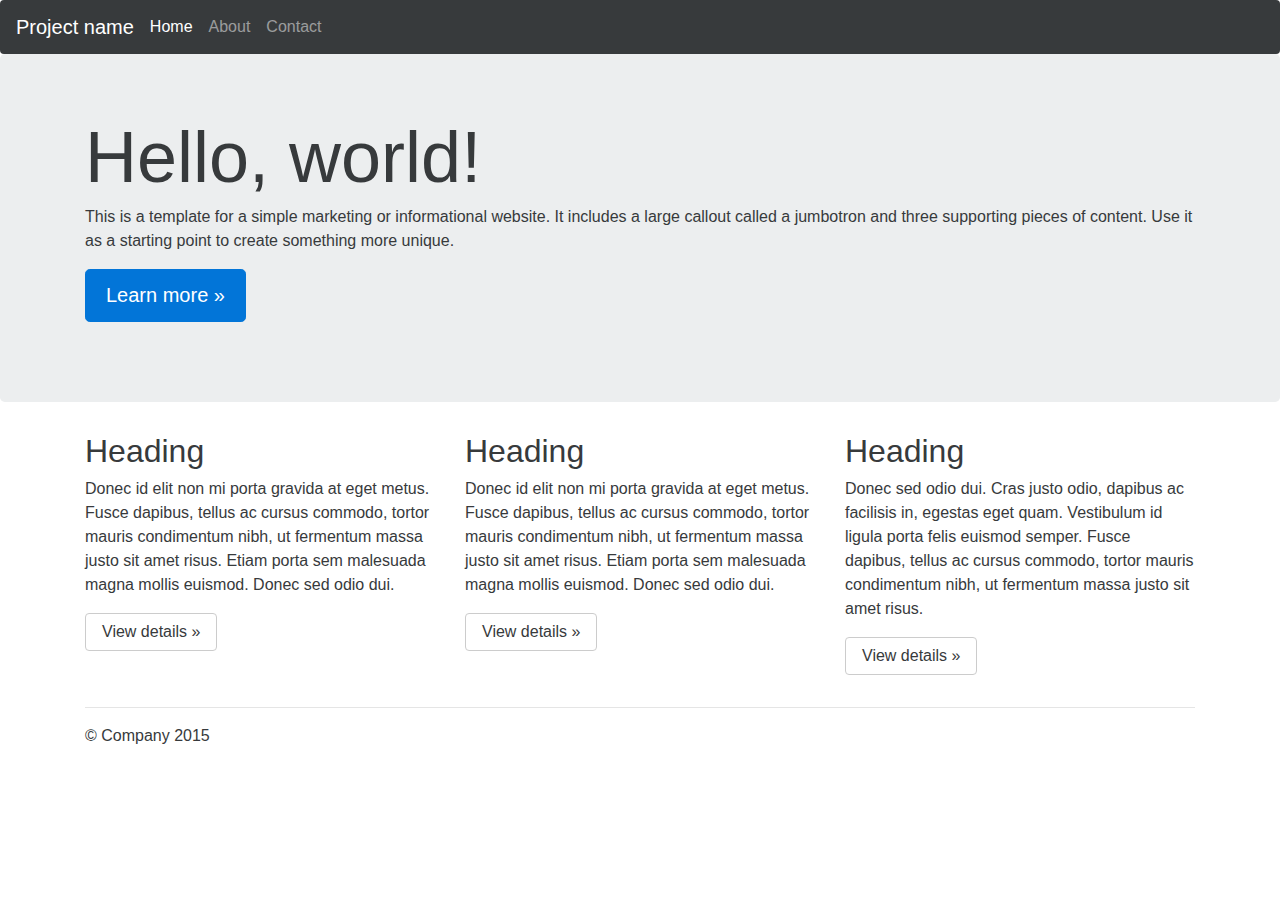
<file: shreya/docs/examples/jumbotron/index.html>
<!DOCTYPE html>
<html lang="en">
  <head>
    <meta charset="utf-8">
    <meta http-equiv="X-UA-Compatible" content="IE=edge">
    <meta name="viewport" content="width=device-width, initial-scale=1, shrink-to-fit=no">
    <!-- The above 3 meta tags *must* come first in the head; any other head content must come *after* these tags -->
    <meta name="description" content="">
    <meta name="author" content="">
    <link rel="icon" href="../../favicon.ico">

    <title>Jumbotron Template for Bootstrap</title>

    <!-- Bootstrap core CSS -->
    <link href="../../dist/css/bootstrap.min.css" rel="stylesheet">

    <!-- Custom styles for this template -->
    <link href="jumbotron.css" rel="stylesheet">
  </head>

  <body>

    <nav class="navbar navbar-static-top navbar-dark bg-inverse">
      <a class="navbar-brand" href="#">Project name</a>
      <ul class="nav navbar-nav">
        <li class="nav-item active">
          <a class="nav-link" href="#">Home <span class="sr-only">(current)</span></a>
        </li>
        <li class="nav-item">
          <a class="nav-link" href="#">About</a>
        </li>
        <li class="nav-item">
          <a class="nav-link" href="#">Contact</a>
        </li>
      </ul>
    </nav>

    <!-- Main jumbotron for a primary marketing message or call to action -->
    <div class="jumbotron">
      <div class="container">
        <h1 class="display-3">Hello, world!</h1>
        <p>This is a template for a simple marketing or informational website. It includes a large callout called a jumbotron and three supporting pieces of content. Use it as a starting point to create something more unique.</p>
        <p><a class="btn btn-primary btn-lg" href="#" role="button">Learn more &raquo;</a></p>
      </div>
    </div>

    <div class="container">
      <!-- Example row of columns -->
      <div class="row">
        <div class="col-md-4">
          <h2>Heading</h2>
          <p>Donec id elit non mi porta gravida at eget metus. Fusce dapibus, tellus ac cursus commodo, tortor mauris condimentum nibh, ut fermentum massa justo sit amet risus. Etiam porta sem malesuada magna mollis euismod. Donec sed odio dui. </p>
          <p><a class="btn btn-secondary" href="#" role="button">View details &raquo;</a></p>
        </div>
        <div class="col-md-4">
          <h2>Heading</h2>
          <p>Donec id elit non mi porta gravida at eget metus. Fusce dapibus, tellus ac cursus commodo, tortor mauris condimentum nibh, ut fermentum massa justo sit amet risus. Etiam porta sem malesuada magna mollis euismod. Donec sed odio dui. </p>
          <p><a class="btn btn-secondary" href="#" role="button">View details &raquo;</a></p>
       </div>
        <div class="col-md-4">
          <h2>Heading</h2>
          <p>Donec sed odio dui. Cras justo odio, dapibus ac facilisis in, egestas eget quam. Vestibulum id ligula porta felis euismod semper. Fusce dapibus, tellus ac cursus commodo, tortor mauris condimentum nibh, ut fermentum massa justo sit amet risus.</p>
          <p><a class="btn btn-secondary" href="#" role="button">View details &raquo;</a></p>
        </div>
      </div>

      <hr>

      <footer>
        <p>&copy; Company 2015</p>
      </footer>
    </div> <!-- /container -->


    <!-- Bootstrap core JavaScript
    ================================================== -->
    <!-- Placed at the end of the document so the pages load faster -->
    <script src="https://ajax.googleapis.com/ajax/libs/jquery/2.1.4/jquery.min.js"></script>
    <script>window.jQuery || document.write('<script src="../../assets/js/vendor/jquery.min.js"><\/script>')</script>
    <script src="../../dist/js/bootstrap.min.js"></script>
    <!-- IE10 viewport hack for Surface/desktop Windows 8 bug -->
    <script src="../../assets/js/ie10-viewport-bug-workaround.js"></script>
  </body>
</html>
</file>
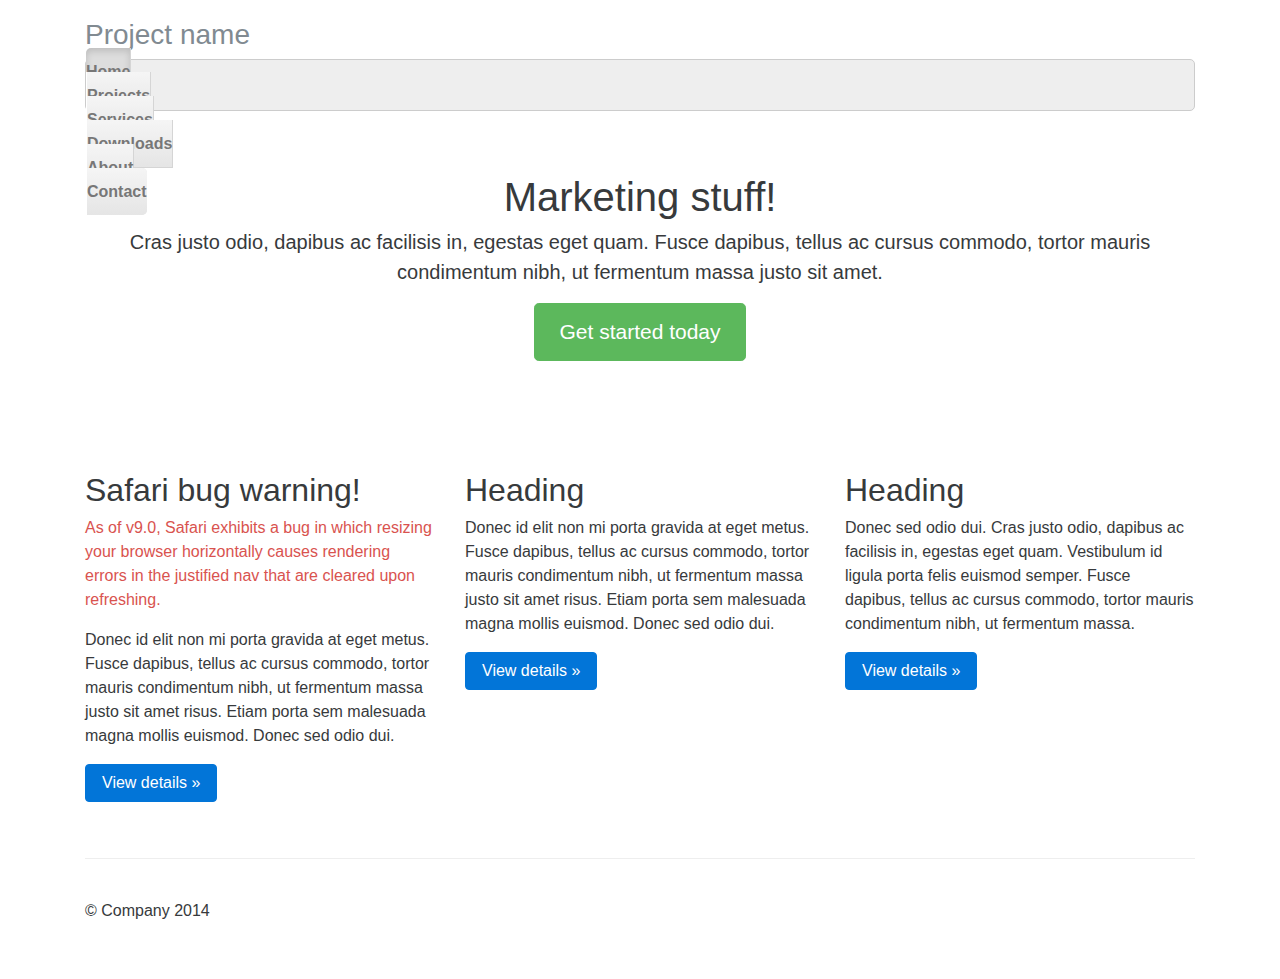
<file: shreya/docs/examples/justified-nav/index.html>
<!DOCTYPE html>
<html lang="en">
  <head>
    <meta charset="utf-8">
    <meta http-equiv="X-UA-Compatible" content="IE=edge">
    <meta name="viewport" content="width=device-width, initial-scale=1, shrink-to-fit=no">
    <!-- The above 3 meta tags *must* come first in the head; any other head content must come *after* these tags -->
    <meta name="description" content="">
    <meta name="author" content="">
    <link rel="icon" href="../../favicon.ico">

    <title>Justified Nav Template for Bootstrap</title>

    <!-- Bootstrap core CSS -->
    <link href="../../dist/css/bootstrap.min.css" rel="stylesheet">

    <!-- Custom styles for this template -->
    <link href="justified-nav.css" rel="stylesheet">
  </head>

  <body>

    <div class="container">

      <!-- The justified navigation menu is meant for single line per list item.
           Multiple lines will require custom code not provided by Bootstrap. -->
      <div class="masthead">
        <h3 class="text-muted">Project name</h3>
        <nav>
          <ul class="nav nav-justified">
            <li class="active"><a href="#">Home</a></li>
            <li><a href="#">Projects</a></li>
            <li><a href="#">Services</a></li>
            <li><a href="#">Downloads</a></li>
            <li><a href="#">About</a></li>
            <li><a href="#">Contact</a></li>
          </ul>
        </nav>
      </div>

      <!-- Jumbotron -->
      <div class="jumbotron">
        <h1>Marketing stuff!</h1>
        <p class="lead">Cras justo odio, dapibus ac facilisis in, egestas eget quam. Fusce dapibus, tellus ac cursus commodo, tortor mauris condimentum nibh, ut fermentum massa justo sit amet.</p>
        <p><a class="btn btn-lg btn-success" href="#" role="button">Get started today</a></p>
      </div>

      <!-- Example row of columns -->
      <div class="row">
        <div class="col-lg-4">
          <h2>Safari bug warning!</h2>
          <p class="text-danger">As of v9.0, Safari exhibits a bug in which resizing your browser horizontally causes rendering errors in the justified nav that are cleared upon refreshing.</p>
          <p>Donec id elit non mi porta gravida at eget metus. Fusce dapibus, tellus ac cursus commodo, tortor mauris condimentum nibh, ut fermentum massa justo sit amet risus. Etiam porta sem malesuada magna mollis euismod. Donec sed odio dui. </p>
          <p><a class="btn btn-primary" href="#" role="button">View details &raquo;</a></p>
        </div>
        <div class="col-lg-4">
          <h2>Heading</h2>
          <p>Donec id elit non mi porta gravida at eget metus. Fusce dapibus, tellus ac cursus commodo, tortor mauris condimentum nibh, ut fermentum massa justo sit amet risus. Etiam porta sem malesuada magna mollis euismod. Donec sed odio dui. </p>
          <p><a class="btn btn-primary" href="#" role="button">View details &raquo;</a></p>
       </div>
        <div class="col-lg-4">
          <h2>Heading</h2>
          <p>Donec sed odio dui. Cras justo odio, dapibus ac facilisis in, egestas eget quam. Vestibulum id ligula porta felis euismod semper. Fusce dapibus, tellus ac cursus commodo, tortor mauris condimentum nibh, ut fermentum massa.</p>
          <p><a class="btn btn-primary" href="#" role="button">View details &raquo;</a></p>
        </div>
      </div>

      <!-- Site footer -->
      <footer class="footer">
        <p>&copy; Company 2014</p>
      </footer>

    </div> <!-- /container -->


    <!-- Bootstrap core JavaScript
    ================================================== -->
    <!-- Placed at the end of the document so the pages load faster -->
    <!-- IE10 viewport hack for Surface/desktop Windows 8 bug -->
    <script src="../../assets/js/ie10-viewport-bug-workaround.js"></script>
  </body>
</html>
</file>
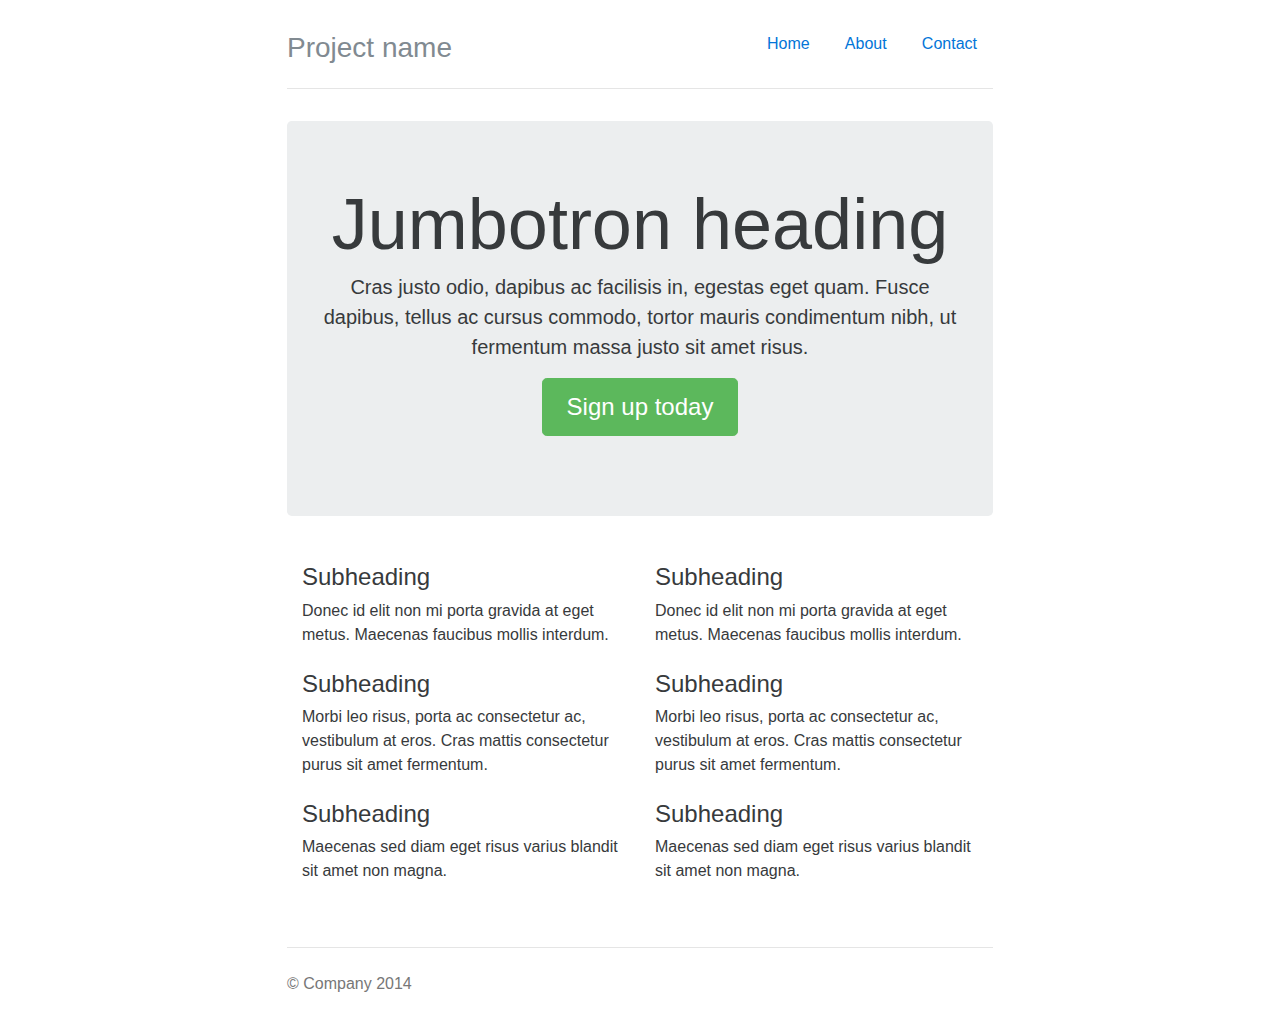
<file: shreya/docs/examples/narrow-jumbotron/index.html>
<!DOCTYPE html>
<html lang="en">
  <head>
    <meta charset="utf-8">
    <meta http-equiv="X-UA-Compatible" content="IE=edge">
    <meta name="viewport" content="width=device-width, initial-scale=1, shrink-to-fit=no">
    <!-- The above 3 meta tags *must* come first in the head; any other head content must come *after* these tags -->
    <meta name="description" content="">
    <meta name="author" content="">
    <link rel="icon" href="../../favicon.ico">

    <title>Narrow Jumbotron Template for Bootstrap</title>

    <!-- Bootstrap core CSS -->
    <link href="../../dist/css/bootstrap.min.css" rel="stylesheet">

    <!-- Custom styles for this template -->
    <link href="narrow-jumbotron.css" rel="stylesheet">
  </head>

  <body>

    <div class="container">
      <div class="header clearfix">
        <nav>
          <ul class="nav nav-pills pull-xs-right">
            <li class="nav-item active">
              <a class="nav-link" href="#">Home <span class="sr-only">(current)</span></a>
            </li>
            <li class="nav-item">
              <a class="nav-link" href="#">About</a>
            </li>
            <li class="nav-item">
              <a class="nav-link" href="#">Contact</a>
            </li>
          </ul>
        </nav>
        <h3 class="text-muted">Project name</h3>
      </div>

      <div class="jumbotron">
        <h1 class="display-3">Jumbotron heading</h1>
        <p class="lead">Cras justo odio, dapibus ac facilisis in, egestas eget quam. Fusce dapibus, tellus ac cursus commodo, tortor mauris condimentum nibh, ut fermentum massa justo sit amet risus.</p>
        <p><a class="btn btn-lg btn-success" href="#" role="button">Sign up today</a></p>
      </div>

      <div class="row marketing">
        <div class="col-lg-6">
          <h4>Subheading</h4>
          <p>Donec id elit non mi porta gravida at eget metus. Maecenas faucibus mollis interdum.</p>

          <h4>Subheading</h4>
          <p>Morbi leo risus, porta ac consectetur ac, vestibulum at eros. Cras mattis consectetur purus sit amet fermentum.</p>

          <h4>Subheading</h4>
          <p>Maecenas sed diam eget risus varius blandit sit amet non magna.</p>
        </div>

        <div class="col-lg-6">
          <h4>Subheading</h4>
          <p>Donec id elit non mi porta gravida at eget metus. Maecenas faucibus mollis interdum.</p>

          <h4>Subheading</h4>
          <p>Morbi leo risus, porta ac consectetur ac, vestibulum at eros. Cras mattis consectetur purus sit amet fermentum.</p>

          <h4>Subheading</h4>
          <p>Maecenas sed diam eget risus varius blandit sit amet non magna.</p>
        </div>
      </div>

      <footer class="footer">
        <p>&copy; Company 2014</p>
      </footer>

    </div> <!-- /container -->


    <!-- Bootstrap core JavaScript
    ================================================== -->
    <!-- Placed at the end of the document so the pages load faster -->
    <!-- IE10 viewport hack for Surface/desktop Windows 8 bug -->
    <script src="../../assets/js/ie10-viewport-bug-workaround.js"></script>
  </body>
</html>
</file>
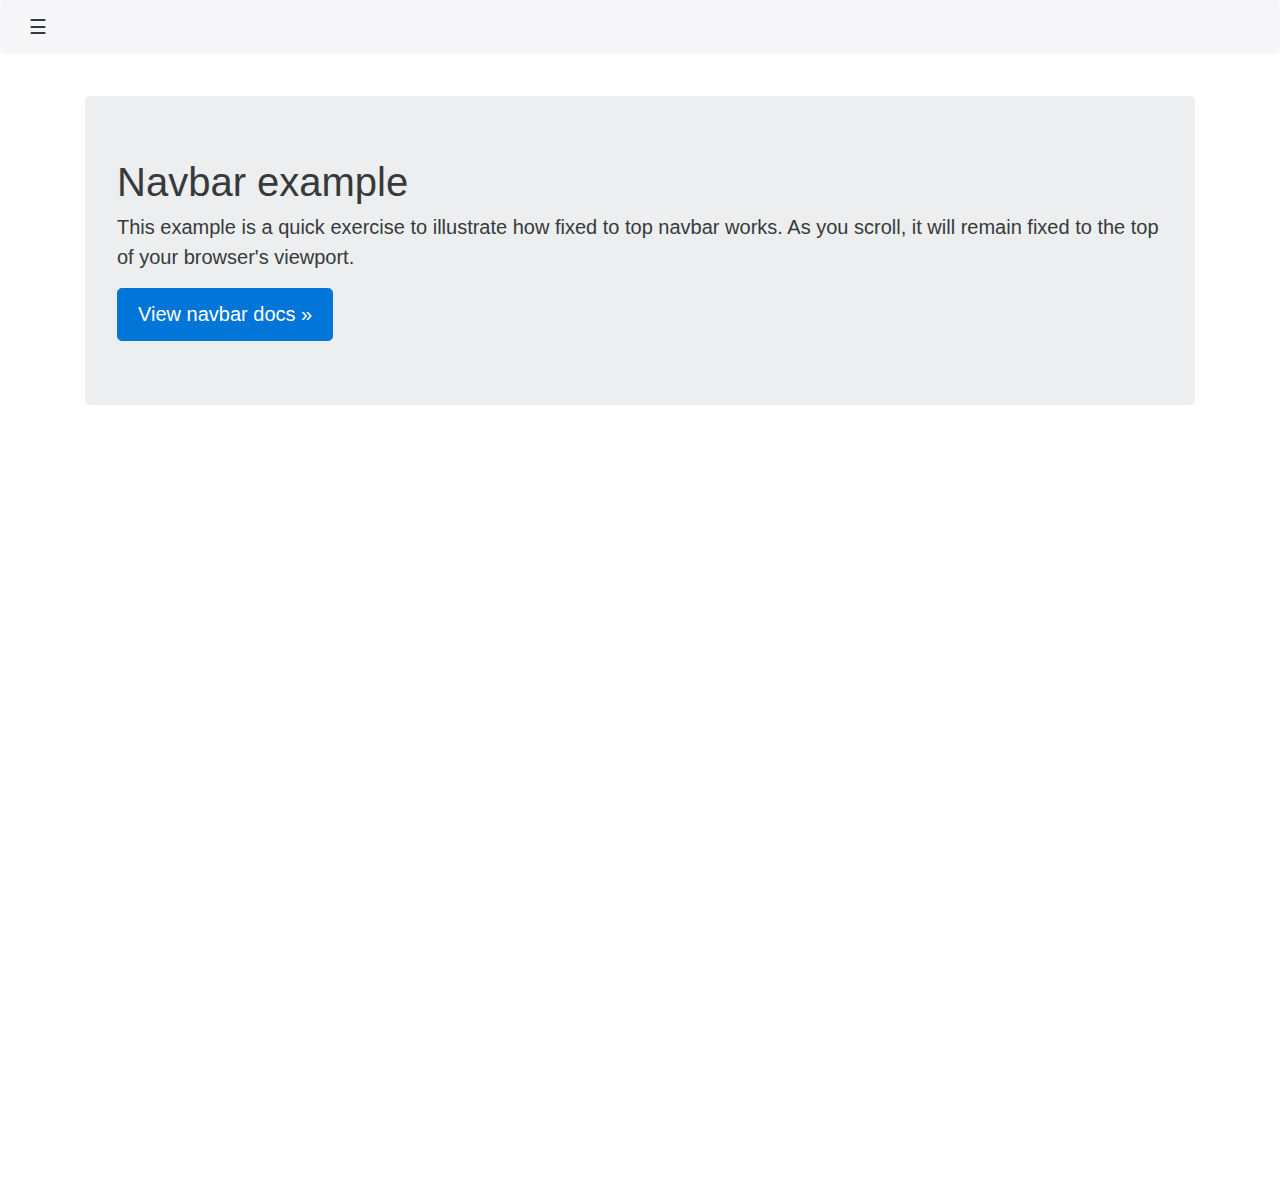
<file: shreya/docs/examples/navbar-top-fixed/index.html>
<!DOCTYPE html>
<html lang="en">
  <head>
    <meta charset="utf-8">
    <meta http-equiv="X-UA-Compatible" content="IE=edge">
    <meta name="viewport" content="width=device-width, initial-scale=1, shrink-to-fit=no">
    <meta name="description" content="">
    <meta name="author" content="">
    <link rel="icon" href="../../favicon.ico">

    <title>Fixed top navbar example for Bootstrap</title>

    <!-- Bootstrap core CSS -->
    <link href="../../dist/css/bootstrap.min.css" rel="stylesheet">

    <!-- Custom styles for this template -->
    <link href="navbar-top-fixed.css" rel="stylesheet">
  </head>

  <body>

    <div class="pos-f-t">
      <div class="collapse" id="navbar-header">
        <div class="container-fluid bg-inverse p-a-1">
          <h3>Collapsed content</h3>
          <p>Toggleable via the navbar brand.</p>
        </div>
      </div>
      <div class="navbar navbar-light bg-faded navbar-static-top">
        <button class="navbar-toggler" type="button" data-toggle="collapse" data-target="#navbar-header">
          &#9776;
        </button>
      </div>
    </div>

    <div class="container">
      <div class="jumbotron">
        <h1>Navbar example</h1>
        <p class="lead">This example is a quick exercise to illustrate how fixed to top navbar works. As you scroll, it will remain fixed to the top of your browser's viewport.</p>
        <a class="btn btn-lg btn-primary" href="../../components/#navbar" role="button">View navbar docs &raquo;</a>
      </div>
    </div>


    <!-- Bootstrap core JavaScript
    ================================================== -->
    <!-- Placed at the end of the document so the pages load faster -->
    <script src="https://ajax.googleapis.com/ajax/libs/jquery/2.1.4/jquery.min.js"></script>
    <script>window.jQuery || document.write('<script src="../../assets/js/vendor/jquery.min.js"><\/script>')</script>
    <script src="../../dist/js/bootstrap.min.js"></script>
    <!-- IE10 viewport hack for Surface/desktop Windows 8 bug -->
    <script src="../../assets/js/ie10-viewport-bug-workaround.js"></script>
  </body>
</html>
</file>
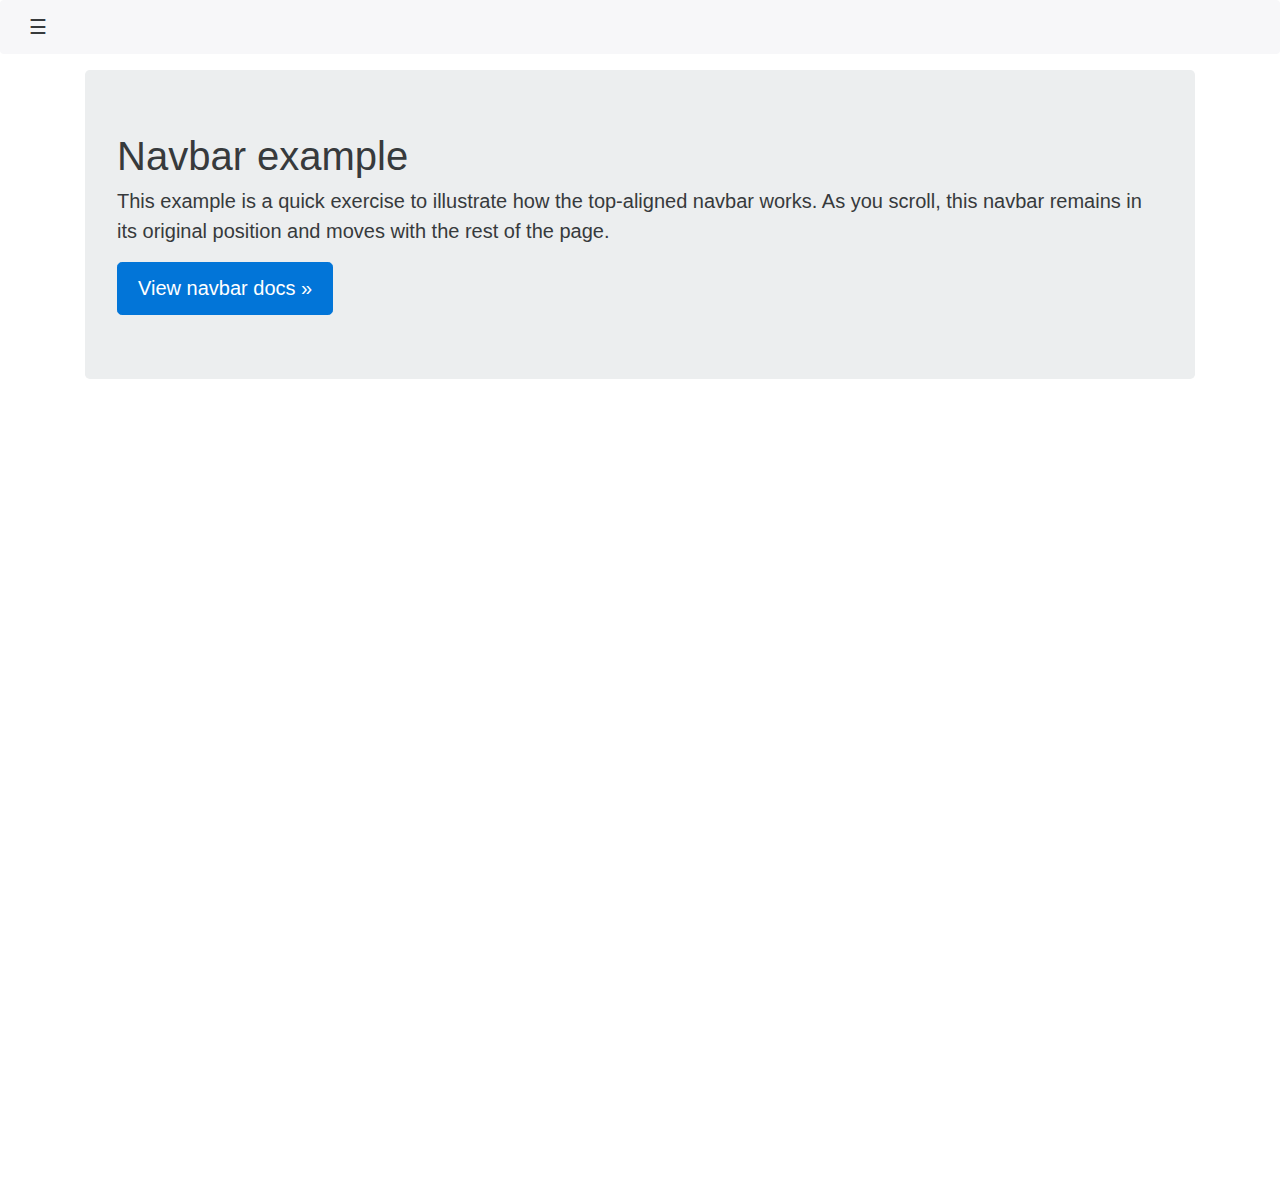
<file: shreya/docs/examples/navbar-top/index.html>
<!DOCTYPE html>
<html lang="en">
  <head>
    <meta charset="utf-8">
    <meta http-equiv="X-UA-Compatible" content="IE=edge">
    <meta name="viewport" content="width=device-width, initial-scale=1, shrink-to-fit=no">
    <meta name="description" content="">
    <meta name="author" content="">
    <link rel="icon" href="../../favicon.ico">

    <title>Top navbar example for Bootstrap</title>

    <!-- Bootstrap core CSS -->
    <link href="../../dist/css/bootstrap.min.css" rel="stylesheet">

    <!-- Custom styles for this template -->
    <link href="navbar-top.css" rel="stylesheet">
  </head>

  <body>

    <div class="collapse" id="navbar-header">
      <div class="container-fluid bg-inverse p-a-1">
        <h3>Collapsed content</h3>
        <p>Toggleable via the navbar brand.</p>
      </div>
    </div>
    <div class="navbar navbar-light bg-faded navbar-static-top m-b-1">
      <button class="navbar-toggler" type="button" data-toggle="collapse" data-target="#navbar-header">
        &#9776;
      </button>
    </div>

    <div class="container">
      <div class="jumbotron">
        <h1>Navbar example</h1>
        <p class="lead">This example is a quick exercise to illustrate how the top-aligned navbar works. As you scroll, this navbar remains in its original position and moves with the rest of the page.</p>
        <a class="btn btn-lg btn-primary" href="../../components/#navbar" role="button">View navbar docs &raquo;</a>
      </div>
    </div>


    <!-- Bootstrap core JavaScript
    ================================================== -->
    <!-- Placed at the end of the document so the pages load faster -->
    <script src="https://ajax.googleapis.com/ajax/libs/jquery/2.1.4/jquery.min.js"></script>
    <script>window.jQuery || document.write('<script src="../../assets/js/vendor/jquery.min.js"><\/script>')</script>
    <script src="../../dist/js/bootstrap.min.js"></script>
    <!-- IE10 viewport hack for Surface/desktop Windows 8 bug -->
    <script src="../../assets/js/ie10-viewport-bug-workaround.js"></script>
  </body>
</html>
</file>
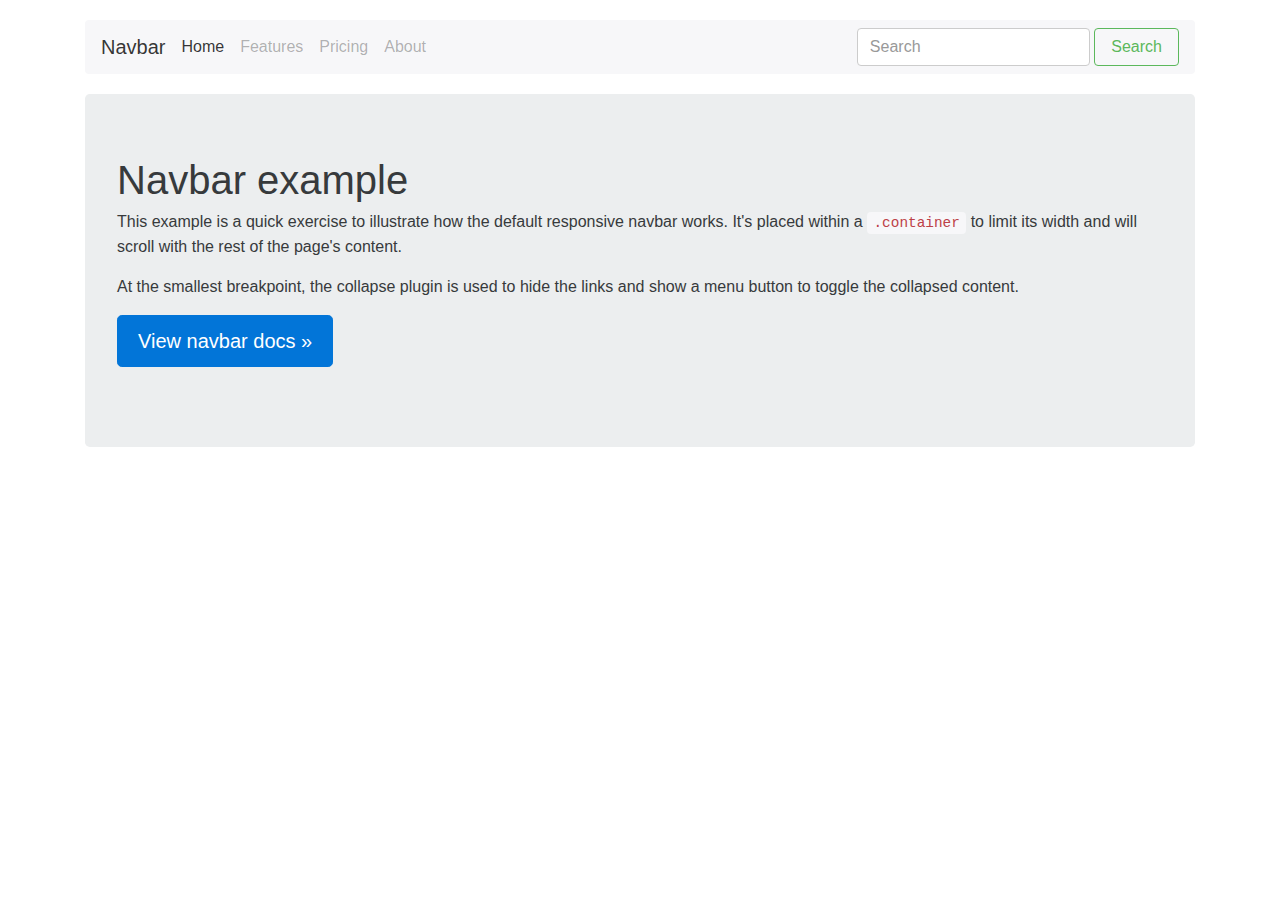
<file: shreya/docs/examples/navbar/index.html>
<!DOCTYPE html>
<html lang="en">
  <head>
    <meta charset="utf-8">
    <meta http-equiv="X-UA-Compatible" content="IE=edge">
    <meta name="viewport" content="width=device-width, initial-scale=1, shrink-to-fit=no">
    <!-- The above 3 meta tags *must* come first in the head; any other head content must come *after* these tags -->
    <meta name="description" content="">
    <meta name="author" content="">
    <link rel="icon" href="../../favicon.ico">

    <title>Navbar Template for Bootstrap</title>

    <!-- Bootstrap core CSS -->
    <link href="../../dist/css/bootstrap.min.css" rel="stylesheet">

    <!-- Custom styles for this template -->
    <link href="navbar.css" rel="stylesheet">
  </head>

  <body>

    <div class="container">
      <nav class="navbar navbar-light bg-faded">
        <button class="navbar-toggler hidden-sm-up" type="button" data-toggle="collapse" data-target="#navbar-header" aria-controls="navbar-header">
          &#9776;
        </button>
        <div class="collapse navbar-toggleable-xs" id="navbar-header">
          <a class="navbar-brand" href="#">Navbar</a>
          <ul class="nav navbar-nav">
            <li class="nav-item active">
              <a class="nav-link" href="#">Home <span class="sr-only">(current)</span></a>
            </li>
            <li class="nav-item">
              <a class="nav-link" href="#">Features</a>
            </li>
            <li class="nav-item">
              <a class="nav-link" href="#">Pricing</a>
            </li>
            <li class="nav-item">
              <a class="nav-link" href="#">About</a>
            </li>
          </ul>
          <form class="form-inline pull-xs-right">
            <input class="form-control" type="text" placeholder="Search">
            <button class="btn btn-success-outline" type="submit">Search</button>
          </form>
        </div>
      </nav> <!-- /navbar -->

      <!-- Main component for a primary marketing message or call to action -->
      <div class="jumbotron">
        <h1>Navbar example</h1>
        <p>This example is a quick exercise to illustrate how the default responsive navbar works. It's placed within a <code>.container</code> to limit its width and will scroll with the rest of the page's content.</p>
        <p>At the smallest breakpoint, the collapse plugin is used to hide the links and show a menu button to toggle the collapsed content.</p>
        <p>
          <a class="btn btn-lg btn-primary" href="../../components/navbar" role="button">View navbar docs &raquo;</a>
        </p>
      </div>

    </div> <!-- /container -->


    <!-- Bootstrap core JavaScript
    ================================================== -->
    <!-- Placed at the end of the document so the pages load faster -->
    <script src="https://ajax.googleapis.com/ajax/libs/jquery/2.1.4/jquery.min.js"></script>
    <script>window.jQuery || document.write('<script src="../../assets/js/vendor/jquery.min.js"><\/script>')</script>
    <script src="../../dist/js/bootstrap.min.js"></script>
    <!-- IE10 viewport hack for Surface/desktop Windows 8 bug -->
    <script src="../../assets/js/ie10-viewport-bug-workaround.js"></script>
  </body>
</html>
</file>
<file: shreya/css/demo.css>
body {
	background: #323232;
	font-family: 'Lato', Times, 'Times New Roman', serif;
	font-size: 16px;
	color: #eee;
	overflow-x: hidden;
}

a {
	color: #74e685;
	text-decoration: none;

	-webkit-transition: 0.15s color ease;
	   -moz-transition: 0.15s color ease;
	    -ms-transition: 0.15s color ease;
	     -o-transition: 0.15s color ease;
	        transition: 0.15s color ease;
}
	a:hover {
		color: #d3f3d7;
	}

article {
	display: inline-block;
	margin: 20px;
	width: 480px;
}

h1, h2 {
	font-size: 24px;
	display: inline-block;
}

h2 {
	color: #ccc;
}

p {
	margin: 10px 0 10px 0;
	font-size: 15px;
}

small {
	display: block;
	margin: 10px 0 20px 0;
	color: #bbb;
}

del {
	opacity: 0.3;
}

.sharing {
	position: absolute;
	bottom: 16px;
	left: 20px;
}

.forkit-curtain {
	text-align: center;
	background: rgba( 0, 0, 0, 0.8 );
	padding-top: 10%;
}
	.forkit-curtain  .close-button {
		position: absolute;
		width: 32px;
		height: 32px;
		right: 20px;
		top: 20px;
		cursor: pointer;

		background: url([data-uri]);
	}
</file>
<file: shreya/css/forkit.css>
* {
	margin: 0px;
	padding: 0px;

	-webkit-box-sizing: border-box;
	   -moz-box-sizing: border-box;
	        box-sizing: border-box;
}

.forkit {
	 position: fixed; 
	right:350px;  /* this will palce label just below the last na */
	/* right:0; */
	top: 0;

	width: 100px;
	height: 50px;

	font-family: 'Lato', sans-serif;
	text-decoration: none;
}
	.forkit .tag {
		display: block;
		height: 30px;
		width: 200px;

		color: #fff;
		background: #aa0000;
		text-align: center;
		font-size: 13px;
		font-weight: bold;
		line-height: 30px;
		box-shadow: 0px 0px 10px rgba( 0, 0, 0, 0.4 );

		-webkit-transform-origin: 15px 0px;
		   -moz-transform-origin: 15px 0px;
		    -ms-transform-origin: 15px 0px;
		     -o-transform-origin: 15px 0px;
		        transform-origin: 15px 0px;
	}
	.forkit .tag:after {
		content: '';
		display: block;
		position: absolute;
		top: 0;
		left: 0;
		width: 196px;
		height: 26px;
		margin: 1px;
		border: 1px solid rgba( 255, 255, 255, 0.4 );
	}
	.forkit .string {
		display: block;
		height: 1px;
		width: 0px;
		position: absolute;

		background: rgba( 255, 255, 255, 0.7 );
		box-shadow: 0px 0px 10px rgba( 0, 0, 0, 0.4 );

		-webkit-transform-origin: 0px 0px;
		   -moz-transform-origin: 0px 0px;
		    -ms-transform-origin: 0px 0px;
		     -o-transform-origin: 0px 0px;
		        transform-origin: 0px 0px;
	}


.forkit-curtain {
	position: fixed;
	width: 100%;
	height: 100%;
	
}
</file>
<file: shreya/css/main.css>
/* a commeent*/
body  {
  font-family: 'Tangerine', serif;
  font-size: 100px;
  color:white;
  text-shadow: 4px 4px 4px #aaa;
  background-color: #000;
}
.row {
	background-color: #000;
}

.home_sliding_bg {
    color: #FFFFFF;
    background: #000;

   /*  box-shadow: inset 0 0 0 0 #C14800; */
   box-shadow: inset 0 0 0 0 #FFFFFF;
	-webkit-transition: all ease 0.8s;
	-moz-transition: all ease 0.8s;
	transition: all ease 0.8s;
}
.home_sliding_bg:hover {
    /* box-shadow: inset 0 100px 0 0 #C14800; */
    box-shadow: inset 0 100px 0 0 #FFFFFF;
}
.photos_sliding_bg {
    color: #FFFFFF;
    background: #000;
   /*  box-shadow: inset 0 0 0 0 #b3bc20; */
     box-shadow: inset 0 0 0 0 #FFFFFF;
	-webkit-transition: all ease 0.8s;
	-moz-transition: all ease 0.8s;
	transition: all ease 0.8s;
}
.photos_sliding_bg:hover {
 /*    box-shadow: inset 0 100px 0 0 #69c; */
    box-shadow: inset 0 100px 0 0 #FFFFFF;
}
.videos_sliding_bg {
   color: #FFFFFF;
    background:#000;
    /* box-shadow: inset 0 0 0 0 #bc1339; */
     box-shadow: inset 0 0 0 0 #FFFFFF;
	-webkit-transition: all ease 0.8s;
	-moz-transition: all ease 0.8s;
	transition: all ease 0.8s;
}
.videos_sliding_bg:hover {
    /* box-shadow: inset 0 100px 0 0 #b3bc20; */
     box-shadow: inset 0 100px 0 0 #FFFFFF;
}
.funfacts_sliding_bg {
    color: #FFFFFF;
    background:#000;
    /* box-shadow: inset 0 0 0 0 #ff5d00; */
     box-shadow: inset 0 0 0 0 #FFFFFF;
	-webkit-transition: all ease 0.8s;
	-moz-transition: all ease 0.8s;
	transition: all ease 0.8s;
}
.funfacts_sliding_bg:hover {
    /* box-shadow: inset 0 100px 0 0 #00e1ff; */
     box-shadow: inset 0 100px 0 0 #FFFFFF;
}
.guest_sliding_bg {
    color: #FFFFFF;
    background:#000;
    /* box-shadow: inset 0 0 0 0 #a77658; */
     box-shadow: inset 0 0 0 0 #FFFFFF;
	-webkit-transition: all ease 0.8s;
	-moz-transition: all ease 0.8s;
	transition: all ease 0.8s;
}
.guest_sliding_bg:hover {
    /* box-shadow: inset 0 100px 0 0 #8433ff; */
     box-shadow: inset 0 100px 0 0 #FFFFFF;
}
.welcome{
	font-style: bold;
	font-size: 100px;
	color:aliceblue;
	font-family: calibri;
	font-stretch: 100px;
}
.borders{
	border: 2px solid red;
	/* background-color:yellow; */
	
	height:60px;
}
.colspan1{
	height: 200px;
	width:100%;
	background-color: #000;
}
.colspan2{
	margin-left:200px;
	height:550px;

}
.logo{
 /* background-image:url(../images/shreya-all/shreya-b-w.jpg); */
 background-image:url(../images/shreya-all/shreya-good.jpg);
 
 background-repeat: no-repeat;
 background-size: cover;
  border-radius:50%;
}
.photo-list{
  -webkit-transform: rotate(-45deg);
-ms-transform: rotate(-45deg);
  transform: rotate(-45deg);
}
</file>
<file: shreya/docs/examples/album/album.css>
body {
  min-height: 75rem; /* Can be removed; just added for demo purposes */
}

.navbar {
  margin-bottom: 0;
}

.navbar-collapse .container-fluid {
  padding: 2rem 2.5rem;
  border-bottom: 1px solid #55595c;
}

.navbar-collapse h4 {
  color: #818a91;
}

.navbar-collapse .text-muted {
  color: #818a91;
}

.about {
  float: left;
  max-width: 30rem;
  margin-right: 3rem;
}

.social a {
  font-weight: 500;
  color: #eceeef;
}
.social a:hover {
  color: #fff;
}

.jumbotron {
  padding-top: 6rem;
  padding-bottom: 6rem;
  margin-bottom: 0;
  background-color: #fff;
}

.jumbotron p:last-child {
  margin-bottom: 0;
}

.jumbotron-heading {
  font-weight: 300;
}

.jumbotron .container {
  max-width: 40rem;
}

.album {
  min-height: 50rem; /* Can be removed; just added for demo purposes */
  padding-top: 3rem;
  padding-bottom: 3rem;
  background-color: #f7f7f7;
}

.card {
  float: left;
  width: 33.333%;
  padding: .75rem;
  margin-bottom: 2rem;
  border: 0;
}

.card > img {
  margin-bottom: .75rem;
}

.card-text {
  font-size: 85%;
}

footer {
  padding-top: 3rem;
  padding-bottom: 3rem;
}

footer p {
  margin-bottom: .25rem;
}
</file>
<file: shreya/docs/examples/blog/blog.css>
/*
 * Globals
 */

@media (min-width: 48em) {
  html {
    font-size: 18px;
  }
}

body {
  font-family: Georgia, "Times New Roman", Times, serif;
  color: #555;
}

h1, .h1,
h2, .h2,
h3, .h3,
h4, .h4,
h5, .h5,
h6, .h6 {
  font-family: "Helvetica Neue", Helvetica, Arial, sans-serif;
  font-weight: normal;
  color: #333;
}


/*
 * Override Bootstrap's default container.
 */

.container {
  max-width: 60rem;
}


/*
 * Masthead for nav
 */

.blog-masthead {
  margin-bottom: 3rem;
  background-color: #428bca;
  -webkit-box-shadow: inset 0 -.1rem .25rem rgba(0,0,0,.1);
          box-shadow: inset 0 -.1rem .25rem rgba(0,0,0,.1);
}

/* Nav links */
.nav-link {
  position: relative;
  padding: 1rem;
  font-weight: 500;
  color: #cdddeb;
}
.nav-link:hover,
.nav-link:focus {
  color: #fff;
  background-color: transparent;
}

/* Active state gets a caret at the bottom */
.nav-link.active {
  color: #fff;
}
.nav-link.active:after {
  position: absolute;
  bottom: 0;
  left: 50%;
  width: 0;
  height: 0;
  margin-left: -.3rem;
  vertical-align: middle;
  content: "";
  border-right: .3rem solid transparent;
  border-bottom: .3rem solid;
  border-left: .3rem solid transparent;
}


/*
 * Blog name and description
 */

.blog-header {
  padding-bottom: 1.25rem;
  margin-bottom: 2rem;
  border-bottom: .05rem solid #eee;
}
.blog-title {
  margin-bottom: 0;
  font-size: 2rem;
  font-weight: normal;
}
.blog-description {
  font-size: 1.1rem;
  color: #999;
}

@media (min-width: 40em) {
  .blog-title {
    font-size: 3.5rem;
  }
}


/*
 * Main column and sidebar layout
 */

/* Sidebar modules for boxing content */
.sidebar-module {
  padding: 1rem;
  /*margin: 0 -1rem 1rem;*/
}
.sidebar-module-inset {
  padding: 1rem;
  background-color: #f5f5f5;
  border-radius: .25rem;
}
.sidebar-module-inset p:last-child,
.sidebar-module-inset ul:last-child,
.sidebar-module-inset ol:last-child {
  margin-bottom: 0;
}


/* Pagination */
.pager {
  margin-bottom: 4rem;
  text-align: left;
}
.pager > li > a {
  width: 8rem;
  padding: .75rem 1.25rem;
  text-align: center;
  border-radius: 2rem;
}


/*
 * Blog posts
 */

.blog-post {
  margin-bottom: 4rem;
}
.blog-post-title {
  margin-bottom: .25rem;
  font-size: 2.5rem;
}
.blog-post-meta {
  margin-bottom: 1.25rem;
  color: #999;
}


/*
 * Footer
 */

.blog-footer {
  padding: 2.5rem 0;
  color: #999;
  text-align: center;
  background-color: #f9f9f9;
  border-top: .05rem solid #e5e5e5;
}
.blog-footer p:last-child {
  margin-bottom: 0;
}
</file>
<file: shreya/docs/examples/carousel/carousel.css>
/* GLOBAL STYLES
-------------------------------------------------- */
/* Padding below the footer and lighter body text */

body {
  padding-bottom: 3rem;
  color: #5a5a5a;
}


/* CUSTOMIZE THE CAROUSEL
-------------------------------------------------- */

/* Carousel base class */
.carousel {
  margin-bottom: 4rem;
}
/* Since positioning the image, we need to help out the caption */
.carousel-caption {
  z-index: 10;
}

/* Declare heights because of positioning of img element */
.carousel-item {
  height: 32rem;
  background-color: #777;
}
.carousel-item > img {
  position: absolute;
  top: 0;
  left: 0;
  min-width: 100%;
  height: 32rem;
}

.carousel-indicators {
  top: 1.5rem;
  right: 1.5rem;
  bottom: auto;
  left: auto;
  width: 1rem;
  margin-left: 0;
}

.carousel-indicators > li {
  margin-bottom: .25rem;
}


/* MARKETING CONTENT
-------------------------------------------------- */

/* Center align the text within the three columns below the carousel */
.marketing .col-lg-4 {
  margin-bottom: 1.5rem;
  text-align: center;
}
.marketing h2 {
  font-weight: normal;
}
.marketing .col-lg-4 p {
  margin-right: .75rem;
  margin-left: .75rem;
}


/* Featurettes
------------------------- */

.featurette-divider {
  margin: 5rem 0; /* Space out the Bootstrap <hr> more */
}

/* Thin out the marketing headings */
.featurette-heading {
  font-weight: 300;
  line-height: 1;
  letter-spacing: -.05rem;
}


/* RESPONSIVE CSS
-------------------------------------------------- */

@media (min-width: 40em) {
  /* Bump up size of carousel content */
  .carousel-caption p {
    margin-bottom: 1.25rem;
    font-size: 1.25rem;
    line-height: 1.4;
  }

  .featurette-heading {
    font-size: 50px;
  }
}

@media (min-width: 62em) {
  .featurette-heading {
    margin-top: 7rem;
  }
}
</file>
<file: shreya/docs/examples/cover/cover.css>
/*
 * Globals
 */

/* Links */
a,
a:focus,
a:hover {
  color: #fff;
}

/* Custom default button */
.btn-secondary,
.btn-secondary:hover,
.btn-secondary:focus {
  color: #333;
  text-shadow: none; /* Prevent inheritance from `body` */
  background-color: #fff;
  border: .05rem solid #fff;
}


/*
 * Base structure
 */

html,
body {
  height: 100%;
  background-color: #333;
}
body {
  color: #fff;
  text-align: center;
  text-shadow: 0 .05rem .1rem rgba(0,0,0,.5);
}

/* Extra markup and styles for table-esque vertical and horizontal centering */
.site-wrapper {
  display: table;
  width: 100%;
  height: 100%; /* For at least Firefox */
  min-height: 100%;
  -webkit-box-shadow: inset 0 0 5rem rgba(0,0,0,.5);
          box-shadow: inset 0 0 5rem rgba(0,0,0,.5);
}
.site-wrapper-inner {
  display: table-cell;
  vertical-align: top;
}
.cover-container {
  margin-right: auto;
  margin-left: auto;
}

/* Padding for spacing */
.inner {
  padding: 2rem;
}


/*
 * Header
 */

.masthead {
  margin-bottom: 2rem;
}

.masthead-brand {
  margin-bottom: 0;
}

.nav-masthead .nav-link {
  padding: .25rem 0;
  font-weight: bold;
  color: rgba(255,255,255,.5);
  background-color: transparent;
  border-bottom: .25rem solid transparent;
}

.nav-masthead .nav-link:hover,
.nav-masthead .nav-link:focus {
  border-bottom-color: rgba(255,255,255,.25);
}

.nav-masthead .nav-link + .nav-link {
  margin-left: 1rem;
}

.nav-masthead .active {
  color: #fff;
  border-bottom-color: #fff;
}

@media (min-width: 48em) {
  .masthead-brand {
    float: left;
  }
  .nav-masthead {
    float: right;
  }
}


/*
 * Cover
 */

.cover {
  padding: 0 1.5rem;
}
.cover .btn-lg {
  padding: .75rem 1.25rem;
  font-weight: bold;
}


/*
 * Footer
 */

.mastfoot {
  color: rgba(255,255,255,.5);
}


/*
 * Affix and center
 */

@media (min-width: 40em) {
  /* Pull out the header and footer */
  .masthead {
    position: fixed;
    top: 0;
  }
  .mastfoot {
    position: fixed;
    bottom: 0;
  }
  /* Start the vertical centering */
  .site-wrapper-inner {
    vertical-align: middle;
  }
  /* Handle the widths */
  .masthead,
  .mastfoot,
  .cover-container {
    width: 100%; /* Must be percentage or pixels for horizontal alignment */
  }
}

@media (min-width: 62em) {
  .masthead,
  .mastfoot,
  .cover-container {
    width: 42rem;
  }
}
</file>
<file: shreya/docs/examples/dashboard/dashboard.css>
/*
 * Base structure
 */

/* Move down content because we have a fixed navbar that is 50px tall */
body {
  padding-top: 50px;
}


/*
 * Global add-ons
 */

.sub-header {
  padding-bottom: 10px;
  border-bottom: 1px solid #eee;
}

/*
 * Top navigation
 * Hide default border to remove 1px line.
 */
.navbar-fixed-top {
  border: 0;
}

/*
 * Sidebar
 */

/* Hide for mobile, show later */
.sidebar {
  display: none;
}
@media (min-width: 768px) {
  .sidebar {
    position: fixed;
    top: 51px;
    bottom: 0;
    left: 0;
    z-index: 1000;
    display: block;
    padding: 20px;
    overflow-x: hidden;
    overflow-y: auto; /* Scrollable contents if viewport is shorter than content. */
    background-color: #f5f5f5;
    border-right: 1px solid #eee;
  }
}

/* Sidebar navigation */
.nav-sidebar {
  margin-right: -21px; /* 20px padding + 1px border */
  margin-bottom: 20px;
  margin-left: -20px;
}
.nav-sidebar > li > a {
  padding-right: 20px;
  padding-left: 20px;
}
.nav-sidebar > .active > a,
.nav-sidebar > .active > a:hover,
.nav-sidebar > .active > a:focus {
  color: #fff;
  background-color: #428bca;
}


/*
 * Main content
 */

.main {
  padding: 20px;
}
@media (min-width: 768px) {
  .main {
    padding-right: 40px;
    padding-left: 40px;
  }
}
.main .page-header {
  margin-top: 0;
}


/*
 * Placeholder dashboard ideas
 */

.placeholders {
  margin-bottom: 30px;
  text-align: center;
}
.placeholders h4 {
  margin-bottom: 0;
}
.placeholder {
  margin-bottom: 20px;
}
.placeholder img {
  display: inline-block;
  border-radius: 50%;
}
</file>
<file: shreya/docs/examples/grid/grid.css>
body {
  padding-top: 2rem;
  padding-bottom: 2rem;
}

h3 {
  margin-top: 2rem;
}

.row {
  margin-bottom: 1rem;
}
.row .row {
  margin-top: 1rem;
  margin-bottom: 0;
}
[class*="col-"] {
  padding-top: 1rem;
  padding-bottom: 1rem;
  background-color: rgba(86,61,124,.15);
  border: 1px solid rgba(86,61,124,.2);
}

hr {
  margin-top: 2rem;
  margin-bottom: 2rem;
}
</file>
<file: shreya/docs/examples/jumbotron/jumbotron.css>
/* Move down content because we have a fixed navbar that is 50px tall */
body {
  padding-bottom: 2rem;
}
</file>
<file: shreya/docs/examples/justified-nav/justified-nav.css>
body {
  padding-top: 20px;
}

.footer {
  padding-top: 40px;
  padding-bottom: 40px;
  margin-top: 40px;
  border-top: 1px solid #eee;
}

/* Main marketing message and sign up button */
.jumbotron {
  text-align: center;
  background-color: transparent;
}
.jumbotron .btn {
  padding: 14px 24px;
  font-size: 21px;
}

/* Customize the nav-justified links to be fill the entire space of the .navbar */

.nav-justified {
  background-color: #eee;
  border: 1px solid #ccc;
  border-radius: 5px;
}
.nav-justified > li > a {
  padding-top: 15px;
  padding-bottom: 15px;
  margin-bottom: 0;
  font-weight: bold;
  color: #777;
  text-align: center;
  background-color: #e5e5e5; /* Old browsers */
  background-image: -webkit-gradient(linear, left top, left bottom, from(#f5f5f5), to(#e5e5e5));
  background-image: -webkit-linear-gradient(top, #f5f5f5 0%, #e5e5e5 100%);
  background-image:      -o-linear-gradient(top, #f5f5f5 0%, #e5e5e5 100%);
  background-image: -webkit-gradient(linear, left top, left bottom, from(#f5f5f5),to(#e5e5e5));
  background-image: -webkit-linear-gradient(top, #f5f5f5 0%,#e5e5e5 100%);
  background-image:      -o-linear-gradient(top, #f5f5f5 0%,#e5e5e5 100%);
  background-image:         linear-gradient(to bottom, #f5f5f5 0%,#e5e5e5 100%);
  filter: progid:DXImageTransform.Microsoft.gradient( startColorstr='#f5f5f5', endColorstr='#e5e5e5',GradientType=0 ); /* IE6-9 */
  background-repeat: repeat-x; /* Repeat the gradient */
  border-bottom: 1px solid #d5d5d5;
}
.nav-justified > .active > a,
.nav-justified > .active > a:hover,
.nav-justified > .active > a:focus {
  background-color: #ddd;
  background-image: none;
  -webkit-box-shadow: inset 0 3px 7px rgba(0,0,0,.15);
          box-shadow: inset 0 3px 7px rgba(0,0,0,.15);
}
.nav-justified > li:first-child > a {
  border-radius: 5px 5px 0 0;
}
.nav-justified > li:last-child > a {
  border-bottom: 0;
  border-radius: 0 0 5px 5px;
}

@media (min-width: 768px) {
  .nav-justified {
    max-height: 52px;
  }
  .nav-justified > li > a {
    border-right: 1px solid #d5d5d5;
    border-left: 1px solid #fff;
  }
  .nav-justified > li:first-child > a {
    border-left: 0;
    border-radius: 5px 0 0 5px;
  }
  .nav-justified > li:last-child > a {
    border-right: 0;
    border-radius: 0 5px 5px 0;
  }
}

/* Responsive: Portrait tablets and up */
@media screen and (min-width: 768px) {
  /* Remove the padding we set earlier */
  .masthead,
  .marketing,
  .footer {
    padding-right: 0;
    padding-left: 0;
  }
}
</file>
<file: shreya/docs/examples/narrow-jumbotron/narrow-jumbotron.css>
/* Space out content a bit */
body {
  padding-top: 1.5rem;
  padding-bottom: 1.5rem;
}

/* Everything but the jumbotron gets side spacing for mobile first views */
.header,
.marketing,
.footer {
  padding-right: 1rem;
  padding-left: 1rem;
}

/* Custom page header */
.header {
  padding-bottom: 1rem;
  border-bottom: .05rem solid #e5e5e5;
}
/* Make the masthead heading the same height as the navigation */
.header h3 {
  margin-top: 0;
  margin-bottom: 0;
  line-height: 3rem;
}

/* Custom page footer */
.footer {
  padding-top: 1.5rem;
  color: #777;
  border-top: .05rem solid #e5e5e5;
}

/* Customize container */
@media (min-width: 48em) {
  .container {
    max-width: 46rem;
  }
}
.container-narrow > hr {
  margin: 2rem 0;
}

/* Main marketing message and sign up button */
.jumbotron {
  text-align: center;
  border-bottom: .05rem solid #e5e5e5;
}
.jumbotron .btn {
  padding: .75rem 1.5rem;
  font-size: 1.5rem;
}

/* Supporting marketing content */
.marketing {
  margin: 3rem 0;
}
.marketing p + h4 {
  margin-top: 1.5rem;
}

/* Responsive: Portrait tablets and up */
@media screen and (min-width: 48em) {
  /* Remove the padding we set earlier */
  .header,
  .marketing,
  .footer {
    padding-right: 0;
    padding-left: 0;
  }
  /* Space out the masthead */
  .header {
    margin-bottom: 2rem;
  }
  /* Remove the bottom border on the jumbotron for visual effect */
  .jumbotron {
    border-bottom: 0;
  }
}
</file>
<file: shreya/docs/examples/navbar-top-fixed/navbar-top-fixed.css>
body {
  /* Show it's not fixed to the top */
  min-height: 75rem;
  padding-top: 6rem;
}
</file>
<file: shreya/docs/examples/navbar-top/navbar-top.css>
/* Show it's not fixed to the top */
body {
  min-height: 75rem;
}
</file>
<file: shreya/docs/examples/navbar/navbar.css>
body {
  padding-top: 20px;
  padding-bottom: 20px;
}

.navbar {
  margin-bottom: 20px;
}
</file>
<file: shreya/js/tests/vendor/qunit.css>
/*!
 * QUnit 1.20.0
 * http://qunitjs.com/
 *
 * Copyright jQuery Foundation and other contributors
 * Released under the MIT license
 * http://jquery.org/license
 *
 * Date: 2015-10-27T17:53Z
 */

/** Font Family and Sizes */

#qunit-tests, #qunit-header, #qunit-banner, #qunit-testrunner-toolbar, #qunit-filteredTest, #qunit-userAgent, #qunit-testresult {
	font-family: "Helvetica Neue Light", "HelveticaNeue-Light", "Helvetica Neue", Calibri, Helvetica, Arial, sans-serif;
}

#qunit-testrunner-toolbar, #qunit-filteredTest, #qunit-userAgent, #qunit-testresult, #qunit-tests li { font-size: small; }
#qunit-tests { font-size: smaller; }


/** Resets */

#qunit-tests, #qunit-header, #qunit-banner, #qunit-filteredTest, #qunit-userAgent, #qunit-testresult, #qunit-modulefilter {
	margin: 0;
	padding: 0;
}


/** Header */

#qunit-header {
	padding: 0.5em 0 0.5em 1em;

	color: #8699A4;
	background-color: #0D3349;

	font-size: 1.5em;
	line-height: 1em;
	font-weight: 400;

	border-radius: 5px 5px 0 0;
}

#qunit-header a {
	text-decoration: none;
	color: #C2CCD1;
}

#qunit-header a:hover,
#qunit-header a:focus {
	color: #FFF;
}

#qunit-testrunner-toolbar label {
	display: inline-block;
	padding: 0 0.5em 0 0.1em;
}

#qunit-banner {
	height: 5px;
}

#qunit-testrunner-toolbar {
	padding: 0.5em 1em 0.5em 1em;
	color: #5E740B;
	background-color: #EEE;
	overflow: hidden;
}

#qunit-filteredTest {
	padding: 0.5em 1em 0.5em 1em;
	background-color: #F4FF77;
	color: #366097;
}

#qunit-userAgent {
	padding: 0.5em 1em 0.5em 1em;
	background-color: #2B81AF;
	color: #FFF;
	text-shadow: rgba(0, 0, 0, 0.5) 2px 2px 1px;
}

#qunit-modulefilter-container {
	float: right;
	padding: 0.2em;
}

.qunit-url-config {
	display: inline-block;
	padding: 0.1em;
}

.qunit-filter {
	display: block;
	float: right;
	margin-left: 1em;
}

/** Tests: Pass/Fail */

#qunit-tests {
	list-style-position: inside;
}

#qunit-tests li {
	padding: 0.4em 1em 0.4em 1em;
	border-bottom: 1px solid #FFF;
	list-style-position: inside;
}

#qunit-tests > li {
	display: none;
}

#qunit-tests li.running,
#qunit-tests li.pass,
#qunit-tests li.fail,
#qunit-tests li.skipped {
	display: list-item;
}

#qunit-tests.hidepass li.running,
#qunit-tests.hidepass li.pass {
	visibility: hidden;
	position: absolute;
	width:   0;
	height:  0;
	padding: 0;
	border:  0;
	margin:  0;
}

#qunit-tests li strong {
	cursor: pointer;
}

#qunit-tests li.skipped strong {
	cursor: default;
}

#qunit-tests li a {
	padding: 0.5em;
	color: #C2CCD1;
	text-decoration: none;
}

#qunit-tests li p a {
	padding: 0.25em;
	color: #6B6464;
}
#qunit-tests li a:hover,
#qunit-tests li a:focus {
	color: #000;
}

#qunit-tests li .runtime {
	float: right;
	font-size: smaller;
}

.qunit-assert-list {
	margin-top: 0.5em;
	padding: 0.5em;

	background-color: #FFF;

	border-radius: 5px;
}

.qunit-source {
	margin: 0.6em 0 0.3em;
}

.qunit-collapsed {
	display: none;
}

#qunit-tests table {
	border-collapse: collapse;
	margin-top: 0.2em;
}

#qunit-tests th {
	text-align: right;
	vertical-align: top;
	padding: 0 0.5em 0 0;
}

#qunit-tests td {
	vertical-align: top;
}

#qunit-tests pre {
	margin: 0;
	white-space: pre-wrap;
	word-wrap: break-word;
}

#qunit-tests del {
	background-color: #E0F2BE;
	color: #374E0C;
	text-decoration: none;
}

#qunit-tests ins {
	background-color: #FFCACA;
	color: #500;
	text-decoration: none;
}

/*** Test Counts */

#qunit-tests b.counts                       { color: #000; }
#qunit-tests b.passed                       { color: #5E740B; }
#qunit-tests b.failed                       { color: #710909; }

#qunit-tests li li {
	padding: 5px;
	background-color: #FFF;
	border-bottom: none;
	list-style-position: inside;
}

/*** Passing Styles */

#qunit-tests li li.pass {
	color: #3C510C;
	background-color: #FFF;
	border-left: 10px solid #C6E746;
}

#qunit-tests .pass                          { color: #528CE0; background-color: #D2E0E6; }
#qunit-tests .pass .test-name               { color: #366097; }

#qunit-tests .pass .test-actual,
#qunit-tests .pass .test-expected           { color: #999; }

#qunit-banner.qunit-pass                    { background-color: #C6E746; }

/*** Failing Styles */

#qunit-tests li li.fail {
	color: #710909;
	background-color: #FFF;
	border-left: 10px solid #EE5757;
	white-space: pre;
}

#qunit-tests > li:last-child {
	border-radius: 0 0 5px 5px;
}

#qunit-tests .fail                          { color: #000; background-color: #EE5757; }
#qunit-tests .fail .test-name,
#qunit-tests .fail .module-name             { color: #000; }

#qunit-tests .fail .test-actual             { color: #EE5757; }
#qunit-tests .fail .test-expected           { color: #008000; }

#qunit-banner.qunit-fail                    { background-color: #EE5757; }

/*** Skipped tests */

#qunit-tests .skipped {
	background-color: #EBECE9;
}

#qunit-tests .qunit-skipped-label {
	background-color: #F4FF77;
	display: inline-block;
	font-style: normal;
	color: #366097;
	line-height: 1.8em;
	padding: 0 0.5em;
	margin: -0.4em 0.4em -0.4em 0;
}

/** Result */

#qunit-testresult {
	padding: 0.5em 1em 0.5em 1em;

	color: #2B81AF;
	background-color: #D2E0E6;

	border-bottom: 1px solid #FFF;
}
#qunit-testresult .module-name {
	font-weight: 700;
}

/** Fixture */

#qunit-fixture {
	position: absolute;
	top: -10000px;
	left: -10000px;
	width: 1000px;
	height: 1000px;
}
</file>
